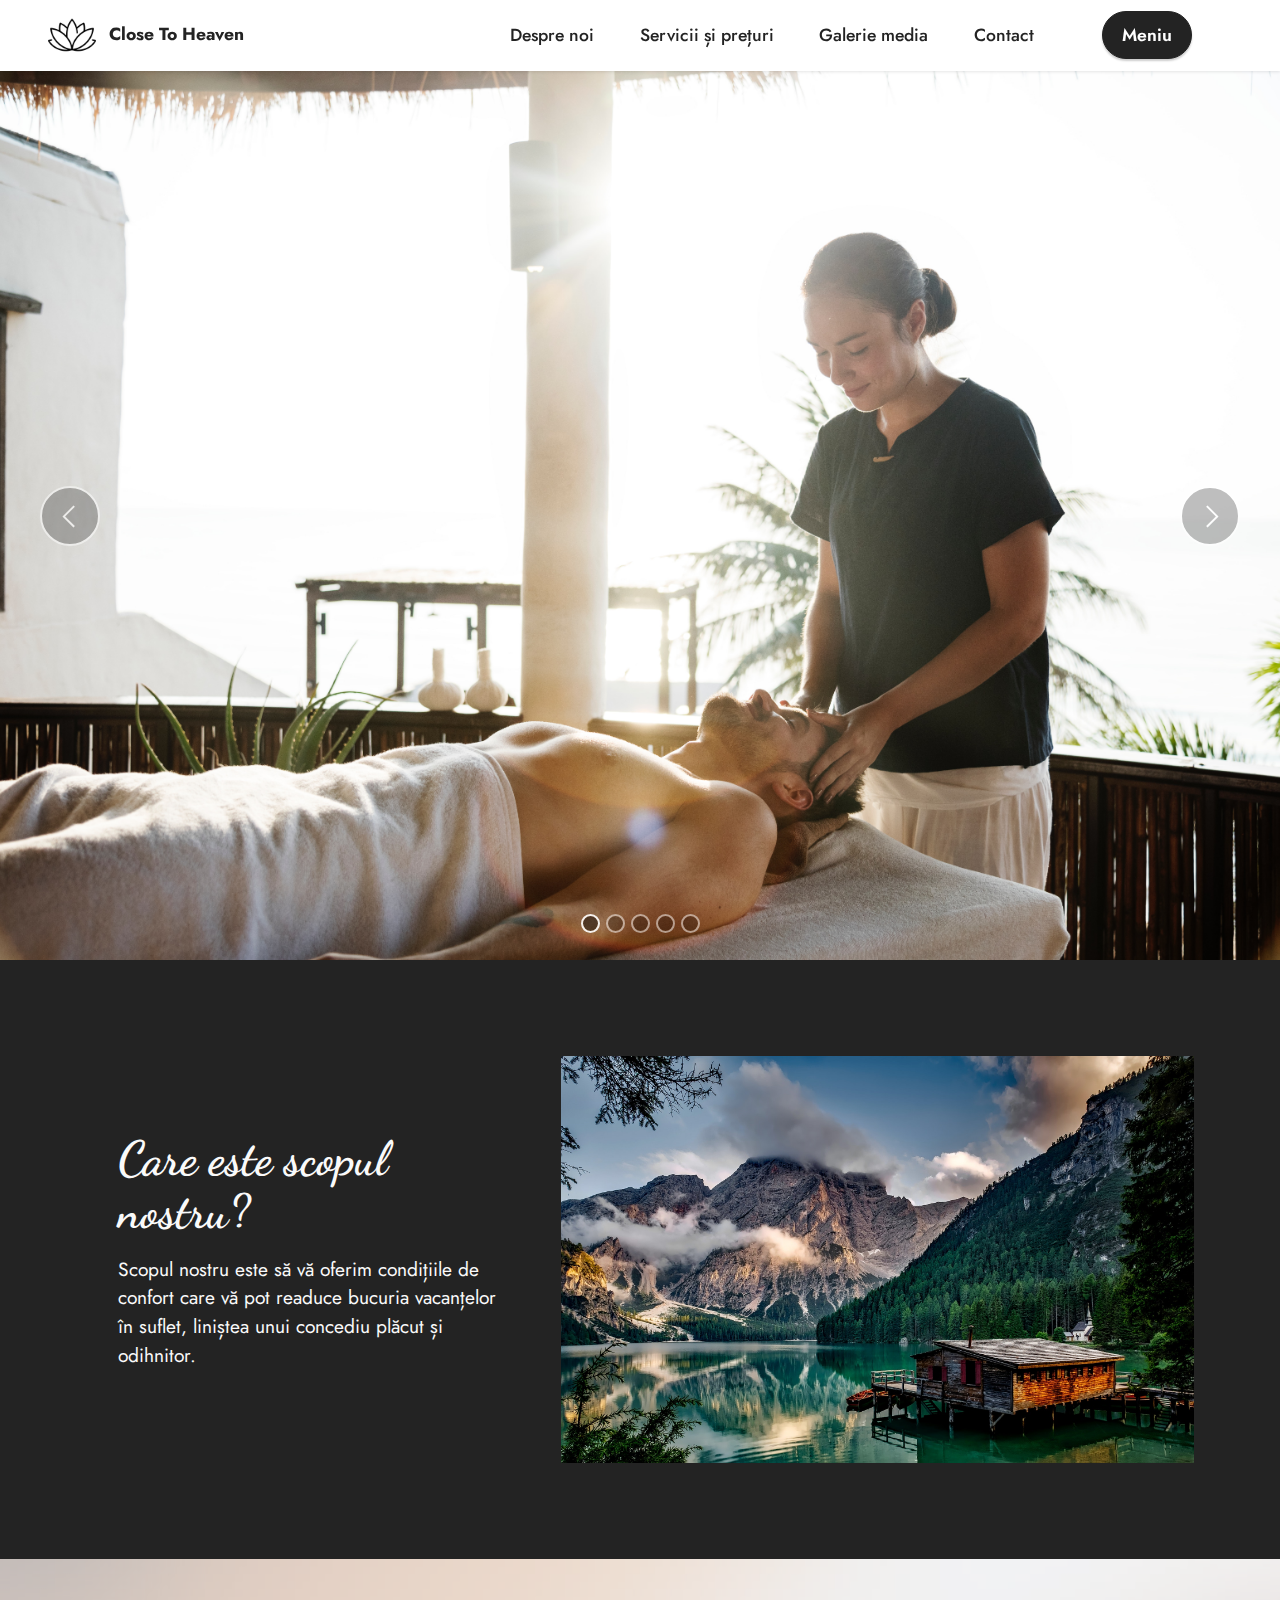
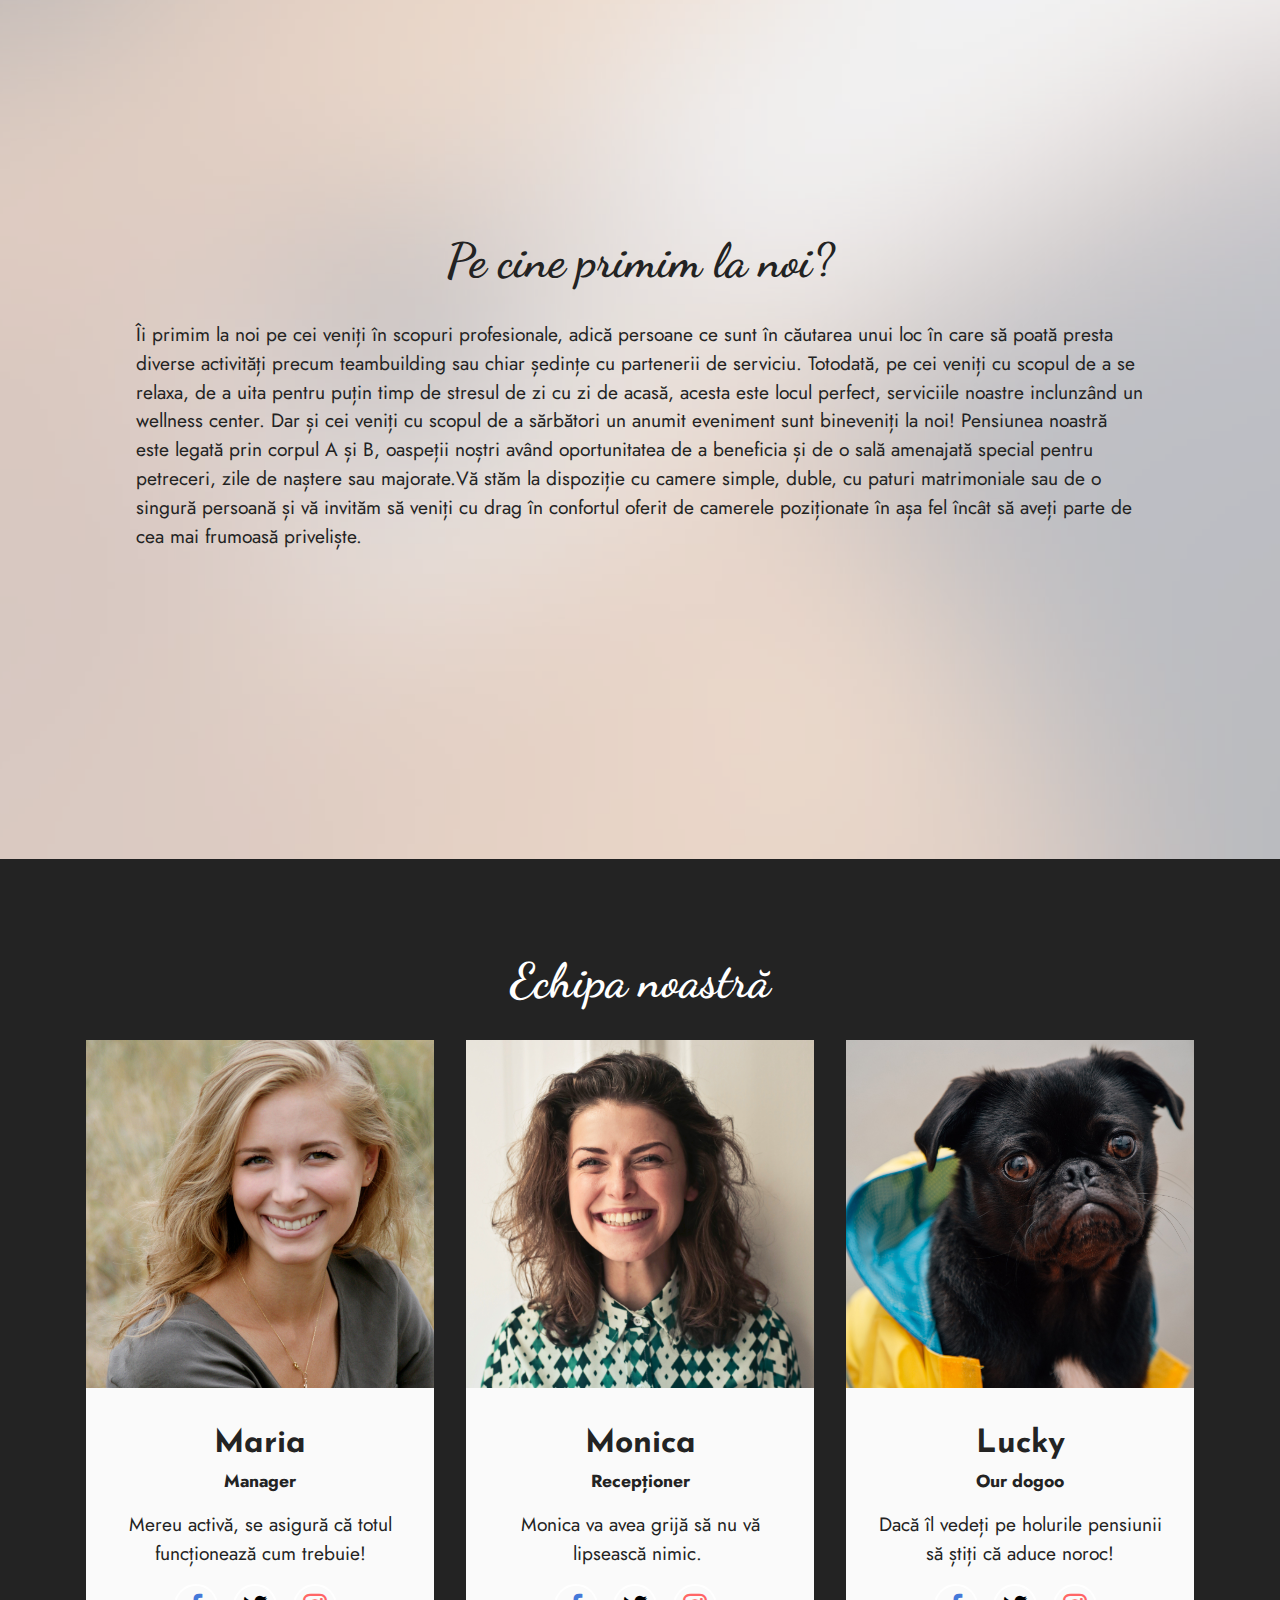
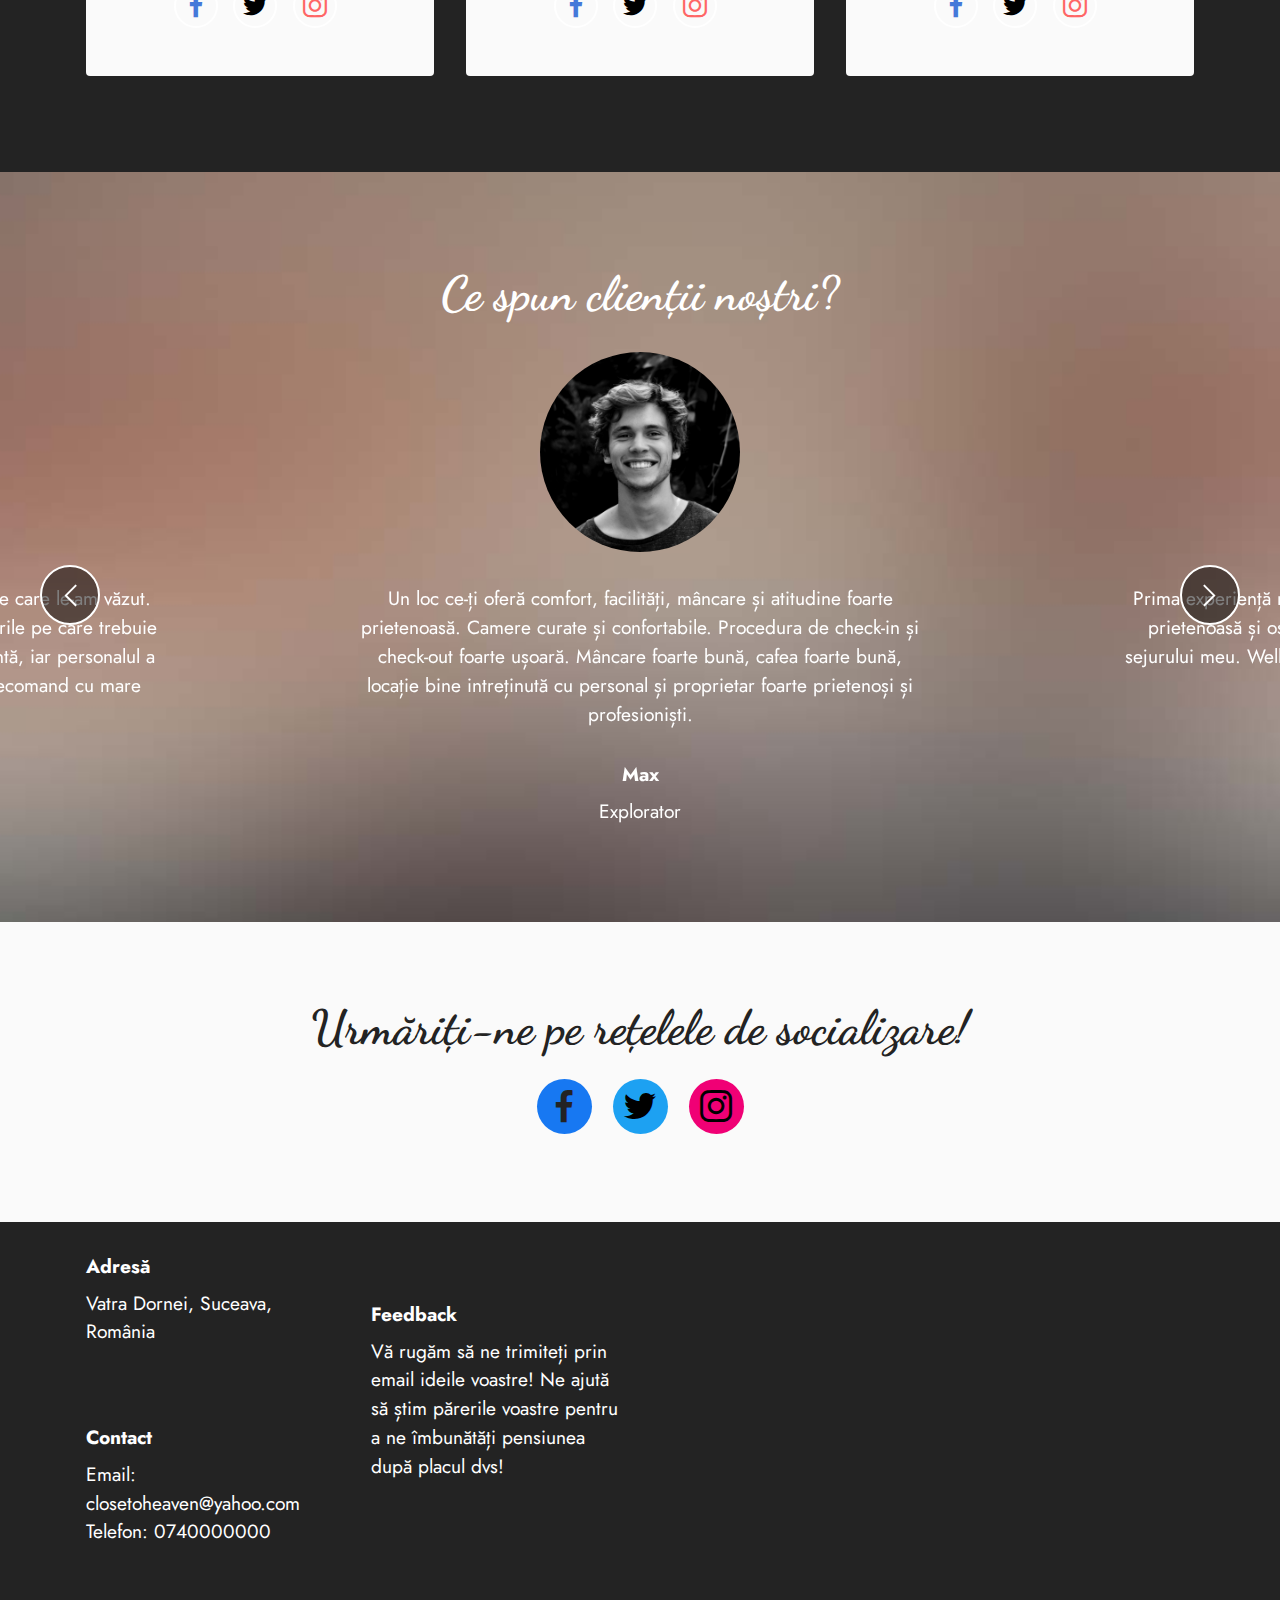
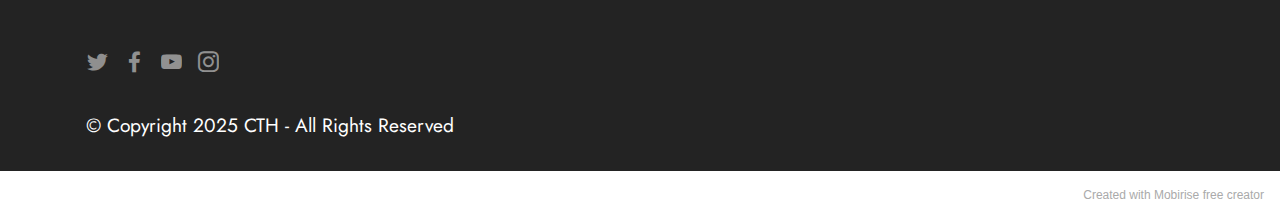
<file: index.html>
<!DOCTYPE html>
<html  >
<head>
  <!-- Site made with Mobirise Website Builder v5.5.8, https://mobirise.com -->
  <meta charset="UTF-8">
  <meta http-equiv="X-UA-Compatible" content="IE=edge">
  <meta name="generator" content="Mobirise v5.5.8, mobirise.com">
  <meta name="viewport" content="width=device-width, initial-scale=1, minimum-scale=1">
  <link rel="shortcut icon" href="assets/images/lotus.png" type="image/x-icon">
  <meta name="description" content="">
  
  
  <title>Despre noi</title>
  <link rel="stylesheet" href="assets/web/assets/mobirise-icons2/mobirise2.css">
  <link rel="stylesheet" href="assets/bootstrap/css/bootstrap.min.css">
  <link rel="stylesheet" href="assets/bootstrap/css/bootstrap-grid.min.css">
  <link rel="stylesheet" href="assets/bootstrap/css/bootstrap-reboot.min.css">
  <link rel="stylesheet" href="assets/dropdown/css/style.css">
  <link rel="stylesheet" href="assets/socicon/css/styles.css">
  <link rel="stylesheet" href="assets/theme/css/style.css">
  <link rel="preload" href="https://fonts.googleapis.com/css?family=Roboto+Slab:100,200,300,400,500,600,700,800,900&display=swap" as="style" onload="this.onload=null;this.rel='stylesheet'">
  <noscript><link rel="stylesheet" href="https://fonts.googleapis.com/css?family=Roboto+Slab:100,200,300,400,500,600,700,800,900&display=swap"></noscript>
  <link rel="preload" href="https://fonts.googleapis.com/css?family=Dancing+Script:400,500,600,700&display=swap" as="style" onload="this.onload=null;this.rel='stylesheet'">
  <noscript><link rel="stylesheet" href="https://fonts.googleapis.com/css?family=Dancing+Script:400,500,600,700&display=swap"></noscript>
  <link rel="preload" href="https://fonts.googleapis.com/css?family=Josefin+Sans:100,200,300,400,500,600,700,100i,200i,300i,400i,500i,600i,700i&display=swap" as="style" onload="this.onload=null;this.rel='stylesheet'">
  <noscript><link rel="stylesheet" href="https://fonts.googleapis.com/css?family=Josefin+Sans:100,200,300,400,500,600,700,100i,200i,300i,400i,500i,600i,700i&display=swap"></noscript>
  <link rel="preload" href="https://fonts.googleapis.com/css?family=Jost:100,200,300,400,500,600,700,800,900,100i,200i,300i,400i,500i,600i,700i,800i,900i&display=swap" as="style" onload="this.onload=null;this.rel='stylesheet'">
  <noscript><link rel="stylesheet" href="https://fonts.googleapis.com/css?family=Jost:100,200,300,400,500,600,700,800,900,100i,200i,300i,400i,500i,600i,700i,800i,900i&display=swap"></noscript>
  <link rel="preload" as="style" href="assets/mobirise/css/mbr-additional.css"><link rel="stylesheet" href="assets/mobirise/css/mbr-additional.css" type="text/css">
  
  
  
  
</head>
<body>
  
  <section data-bs-version="5.1" class="menu menu2 cid-sU9ipWHUfK" once="menu" id="menu2-2">
    
    <nav class="navbar navbar-dropdown navbar-fixed-top navbar-expand-lg">
        <div class="container-fluid">
            <div class="navbar-brand">
                <span class="navbar-logo">
                    <a href="https://mobiri.se">
                        <img src="assets/images/lotus.png" alt="Mobirise" style="height: 3rem;">
                    </a>
                </span>
                <span class="navbar-caption-wrap"><a class="navbar-caption text-black display-4" href="https://mobiri.se">Close To Heaven</a></span>
            </div>
            <button class="navbar-toggler" type="button" data-toggle="collapse" data-bs-toggle="collapse" data-target="#navbarSupportedContent" data-bs-target="#navbarSupportedContent" aria-controls="navbarNavAltMarkup" aria-expanded="false" aria-label="Toggle navigation">
                <div class="hamburger">
                    <span></span>
                    <span></span>
                    <span></span>
                    <span></span>
                </div>
            </button>
            <div class="collapse navbar-collapse" id="navbarSupportedContent">
                <ul class="navbar-nav nav-dropdown" data-app-modern-menu="true"><li class="nav-item"><a class="nav-link link text-black text-primary show display-4" href="index.html" aria-expanded="true">Despre noi</a></li>
                    <li class="nav-item"><a class="nav-link link text-black text-primary display-4" href="page1.html">
                            Servicii și prețuri</a></li>
                    <li class="nav-item"><a class="nav-link link text-black display-4" href="https://mobiri.se">Galerie media</a>
                    </li><li class="nav-item"><a class="nav-link link text-black display-4" href="https://mobiri.se">Contact&nbsp;</a></li></ul>
                
                <div class="navbar-buttons mbr-section-btn"><a class="btn btn-black display-4" href="https://mobiri.se">Meniu</a></div>
            </div>
        </div>
    </nav>
</section>

<section data-bs-version="5.1" class="slider1 cid-sU9jZKq3Vg mbr-fullscreen" id="slider1-3">
    
    <div class="carousel slide" id="sUjCWjYiQ0" data-ride="carousel" data-bs-ride="carousel" data-interval="5000" data-bs-interval="5000">
        <ol class="carousel-indicators">
            <li data-slide-to="0" data-bs-slide-to="0" class="active" data-target="#sUjCWjYiQ0" data-bs-target="#sUjCWjYiQ0"></li>
            <li data-slide-to="1" data-bs-slide-to="1" data-target="#sUjCWjYiQ0" data-bs-target="#sUjCWjYiQ0"></li><li data-slide-to="2" data-bs-slide-to="2" data-target="#sUjCWjYiQ0" data-bs-target="#sUjCWjYiQ0"></li><li data-slide-to="3" data-bs-slide-to="3" data-target="#sUjCWjYiQ0" data-bs-target="#sUjCWjYiQ0"></li><li data-slide-to="4" data-bs-slide-to="4" data-target="#sUjCWjYiQ0" data-bs-target="#sUjCWjYiQ0"></li>
            
        </ol>
        <div class="carousel-inner">
            
            <div class="carousel-item slider-image item active">
                <div class="item-wrapper">
                    <img class="d-block w-100" src="assets/images/adult-aroma-aromatherapy.jpg" data-slide-to="0" data-bs-slide-to="0">
                    
                    
                </div>
            </div><div class="carousel-item slider-image item">
                <div class="item-wrapper">
                    <img class="d-block w-100" src="assets/images/sauna.jpg" data-slide-to="1" data-bs-slide-to="1">
                    
                    
                </div>
            </div><div class="carousel-item slider-image item">
                <div class="item-wrapper">
                    <img class="d-block w-100" src="assets/images/massage.jpg" data-slide-to="2" data-bs-slide-to="2">
                    
                    
                </div>
            </div><div class="carousel-item slider-image item">
                <div class="item-wrapper">
                    <img class="d-block w-100" src="assets/images/breakfast2.jpg" data-slide-to="3" data-bs-slide-to="3">
                    
                    
                </div>
            </div><div class="carousel-item slider-image item">
                <div class="item-wrapper">
                    <img class="d-block w-100" src="assets/images/bar.jpg" data-slide-to="4" data-bs-slide-to="4">
                    
                    
                </div>
            </div>
            
        </div>
        <a class="carousel-control carousel-control-prev" role="button" data-slide="prev" data-bs-slide="prev" href="#sUjCWjYiQ0">
            <span class="mobi-mbri mobi-mbri-arrow-prev" aria-hidden="true"></span>
            <span class="sr-only visually-hidden">Previous</span>
        </a>
        <a class="carousel-control carousel-control-next" role="button" data-slide="next" data-bs-slide="next" href="#sUjCWjYiQ0">
            <span class="mobi-mbri mobi-mbri-arrow-next" aria-hidden="true"></span>
            <span class="sr-only visually-hidden">Next</span>
        </a>
    </div>
</section>

<section data-bs-version="5.1" class="image2 cid-sU9nwUqSgV" id="image2-7">
    

    

    <div class="container">
        <div class="row align-items-center">
            <div class="col-12 col-lg-7">
                <div class="image-wrapper">
                    <img src="assets/images/cottage.jpg" alt="cabană">
                    
                </div>
            </div>
            <div class="col-12 col-lg">
                <div class="text-wrapper">
                    <h3 class="mbr-section-title mbr-fonts-style mb-3 display-2"><strong>Care este scopul nostru?</strong></h3>
                    <p class="mbr-text mbr-fonts-style display-7">Scopul nostru este să vă oferim condițiile de confort care vă pot readuce bucuria vacanțelor în suflet, liniștea unui concediu plăcut și odihnitor.</p>
                </div>
            </div>
        </div>
    </div>
</section>

<section data-bs-version="5.1" class="content4 cid-sUan4fIMvS mbr-fullscreen" id="content4-z">
    
    <div class="mbr-overlay" style="opacity: 0.7; background-color: rgb(255, 255, 255);">
    </div>
    <div class="container-fluid">
        <div class="row justify-content-center">
            <div class="title col-md-12 col-lg-10">
                <h3 class="mbr-section-title mbr-fonts-style align-center mb-4 display-2"><strong>Pe cine primim la noi?</strong></h3>
                <h4 class="mbr-section-subtitle align-center mbr-fonts-style mb-4 display-7">Îi primim la noi pe cei veniți în scopuri profesionale, adică persoane ce sunt în căutarea unui loc în care să poată presta diverse activități precum teambuilding sau chiar ședințe cu partenerii de serviciu. Totodată, pe cei veniți cu scopul de a se relaxa, de a uita pentru puțin timp de stresul de zi cu zi de acasă, acesta este locul perfect, serviciile noastre inclunzând un wellness center. Dar și cei veniți cu scopul de a sărbători un anumit eveniment sunt bineveniți la noi! Pensiunea noastră este legată prin corpul A și B, oaspeții noștri având oportunitatea de a beneficia și de o sală amenajată special pentru petreceri, zile de naștere sau majorate.Vă stăm la dispoziție cu camere simple, duble, cu paturi matrimoniale sau de o singură persoană și vă invităm să veniți cu drag în confortul oferit de camerele poziționate în așa fel încât să aveți parte de cea mai frumoasă priveliște.</h4>
                
            </div>
        </div>
    </div>
</section>

<section data-bs-version="5.1" class="team1 cid-sU9kh1TXMF" id="team1-5">
    

    
    <div class="container">
        <div class="row justify-content-center">
            <div class="col-12">
                <h3 class="mbr-section-title mbr-fonts-style align-center mb-4 display-2">
                    <strong>Echipa noastră</strong></h3>
                
            </div>
            <div class="col-sm-6 col-lg-4">
                <div class="card-wrap">
                    <div class="image-wrap">
                        <img src="assets/images/receptionera-2.jpg" alt="manager">
                    </div>
                    <div class="content-wrap">
                        <h5 class="mbr-section-title card-title mbr-fonts-style align-center m-0 display-5">
                            <strong>Maria</strong>
                        </h5>
                        <h6 class="mbr-role mbr-fonts-style align-center mb-3 display-4"><strong>Manager</strong></h6>
                        <p class="card-text mbr-fonts-style align-center display-7">Mereu activă, se asigură că totul funcționează cum trebuie!</p>
                        <div class="social-row display-7">
                            <div class="soc-item">
                                <a href="https://www.facebook.com/" target="_blank">
                                    <span class="mbr-iconfont socicon-facebook socicon" style="color: rgb(68, 121, 217); fill: rgb(68, 121, 217);"></span>
                                </a>
                            </div>
                            <div class="soc-item">
                                <a href="https://twitter.com/home?lang=ro" target="_blank">
                                    <span class="mbr-iconfont socicon-twitter socicon" style="color: rgb(0, 0, 0); fill: rgb(0, 0, 0);"></span>
                                </a>
                            </div>
                            <div class="soc-item">
                                <a href="https://www.instagram.com/" target="_blank">
                                    <span class="mbr-iconfont socicon-instagram socicon" style="color: rgb(255, 102, 102); fill: rgb(255, 102, 102);"></span>
                                </a>
                            </div>
                            
                            
                        </div>
                        
                    </div>
                </div>
            </div>

            <div class="col-sm-6 col-lg-4">
                <div class="card-wrap">
                    <div class="image-wrap">
                        <img src="assets/images/woman21.jpg" alt="recepționera">
                    </div>
                    <div class="content-wrap">
                        <h5 class="mbr-section-title card-title mbr-fonts-style align-center m-0 display-5"><strong>Monica</strong></h5>
                        <h6 class="mbr-role mbr-fonts-style align-center mb-3 display-4"><strong>Recepționer</strong></h6>
                        <p class="card-text mbr-fonts-style align-center display-7">Monica va avea grijă să nu vă lipsească nimic.&nbsp;</p>
                        <div class="social-row display-7">
                            <div class="soc-item">
                                <a href="https://www.facebook.com/" target="_blank">
                                    <span class="mbr-iconfont socicon-facebook socicon" style="color: rgb(68, 121, 217); fill: rgb(68, 121, 217);"></span>
                                </a>
                            </div>
                            <div class="soc-item">
                                <a href="https://twitter.com/home?lang=ro" target="_blank">
                                    <span class="mbr-iconfont socicon-twitter socicon" style="color: rgb(0, 0, 0); fill: rgb(0, 0, 0);"></span>
                                </a>
                            </div>
                            <div class="soc-item">
                                <a href="https://www.instagram.com/" target="_blank">
                                    <span class="mbr-iconfont socicon-instagram socicon" style="color: rgb(255, 102, 102); fill: rgb(255, 102, 102);"></span>
                                </a>
                            </div>
                            
                            
                        </div>
                        
                    </div>
                </div>
            </div>

            <div class="col-sm-6 col-lg-4">
                <div class="card-wrap">
                    <div class="image-wrap">
                        <img src="assets/images/dogoo-8.jpg" alt="">
                    </div>
                    <div class="content-wrap">
                        <h5 class="mbr-section-title card-title mbr-fonts-style align-center m-0 display-5"><strong>Lucky</strong></h5>
                        <h6 class="mbr-role mbr-fonts-style align-center mb-3 display-4"><strong>Our dogoo</strong></h6>
                        <p class="card-text mbr-fonts-style align-center display-7">Dacă îl vedeți pe holurile pensiunii să știți că aduce noroc!</p>
                        <div class="social-row display-7">
                            <div class="soc-item">
                                <a href="https://www.facebook.com/" target="_blank">
                                    <span class="mbr-iconfont socicon-facebook socicon" style="color: rgb(68, 121, 217); fill: rgb(68, 121, 217);"></span>
                                </a>
                            </div>
                            <div class="soc-item">
                                <a href="https://twitter.com/home?lang=ro" target="_blank">
                                    <span class="mbr-iconfont socicon-twitter socicon" style="color: rgb(0, 0, 0); fill: rgb(0, 0, 0);"></span>
                                </a>
                            </div>
                            <div class="soc-item">
                                <a href="https://www.instagram.com/" target="_blank">
                                    <span class="mbr-iconfont socicon-instagram socicon" style="color: rgb(255, 102, 102); fill: rgb(255, 102, 102);"></span>
                                </a>
                            </div>
                            
                            
                        </div>
                        
                    </div>
                </div>
            </div>

            
        </div>
    </div>
</section>

<section data-bs-version="5.1" class="people5 mbr-embla cid-sU9yqXu9Lp" id="people5-b">

    

    

    <div class="position-relative text-center">
        <h3 class="mb-4 mbr-fonts-style display-2">
            <strong>Ce spun clienții noștri?</strong></h3>

        <div class="embla" data-skip-snaps="true" data-align="center" data-loop="true" data-auto-play-interval="5" data-draggable="true">
            <div class="embla__viewport container-fluid">
                <div class="embla__container">
                    
                    <div class="embla__slide slider-image item active" style="margin-left: 6rem; margin-right: 6rem;">
                        <div class="user">
                            <div class="user_image">
                                <div class="item-wrapper position-relative">
                                    <img src="assets/images/man17-1.jpg" data-slide-to="0" data-bs-slide-to="0">
                                </div>
                            </div>
                            <div class="user_text mb-4">
                                <p class="mbr-fonts-style display-7">Un loc ce-ți oferă comfort, facilități, mâncare și atitudine foarte prietenoasă. Camere curate și confortabile. Procedura de check-in și check-out foarte ușoară. Mâncare foarte bună, cafea foarte bună, locație bine intreținută cu personal și proprietar foarte prietenoși și profesioniști.</p>
                            </div>
                            <div class="user_name mbr-fonts-style mb-2 display-7"><strong>Max</strong></div>
                            <div class="user_desk mbr-fonts-style display-7">
                                Explorator</div>
                        </div>
                    </div><div class="embla__slide slider-image item active" style="margin-left: 6rem; margin-right: 6rem;">
                        <div class="user">
                            <div class="user_image">
                                <div class="item-wrapper position-relative">
                                    <img src="assets/images/woman19.jpg" data-slide-to="1" data-bs-slide-to="1">
                                </div>
                            </div>
                            <div class="user_text mb-4">
                                <p class="mbr-fonts-style display-7">Prima experiență m-a lăsat profund impresionată! Toată lumea este prietenoasă și ospitalieră. M-am simțit foarte bine pe parcursul sejurului meu. Wellness center-ul mi-a adus relaxarea de care aveam nevoie.</p>
                            </div>
                            <div class="user_name mbr-fonts-style mb-2 display-7"><strong>Ioana</strong></div>
                            <div class="user_desk mbr-fonts-style display-7">
                                Studentă</div>
                        </div>
                    </div><div class="embla__slide slider-image item" style="margin-left: 6rem; margin-right: 6rem;">
                        <div class="user">
                            <div class="user_image">
                                <div class="item-wrapper position-relative">
                                    <img src="assets/images/woman29.jpg" data-slide-to="2" data-bs-slide-to="2">
                                </div>
                            </div>
                            <div class="user_text mb-4">
                                <p class="mbr-fonts-style display-7">Am venit pentru doar două zile și sunt sigură că dacă voi mai veni o dată aici, nu o să mai vreau să plec. Deja m-am împrietenit cu Lucky și abia aștept să-i fac și lui cunoștință cu Sara, labradorul meu.</p>
                            </div>
                            <div class="user_name mbr-fonts-style mb-2 display-7">
                                <strong>Alina</strong></div>
                            <div class="user_desk mbr-fonts-style display-7">
                                Designer</div>
                        </div>
                    </div>
                    <div class="embla__slide slider-image item" style="margin-left: 6rem; margin-right: 6rem;">
                        <div class="user">
                            <div class="user_image">
                                <div class="item-wrapper position-relative">
                                    <img src="assets/images/woman33.jpg" data-slide-to="3" data-bs-slide-to="3">
                                </div>
                            </div>
                            <div class="user_text mb-4">
                                <p class="mbr-fonts-style display-7">Cu siguranță una din cele mai frumoase locații pe care le-am văzut. Îmi place să călătoresc, iar acesta e unul din locurile pe care trebuie și voi neapărat să-l vizitați. Mâncarea este excelentă, iar personalul a avut grijă ca șederea mea să fie una plăcută. Recomand cu mare drag!</p>
                            </div>
                            <div class="user_name mbr-fonts-style mb-2 display-7"><strong>Anca</strong></div>
                            <div class="user_desk mbr-fonts-style display-7">Blogger</div>
                        </div>
                    </div>
                </div>
            </div>
            <button class="embla__button embla__button--prev">
                <span class="mobi-mbri mobi-mbri-arrow-prev mbr-iconfont" aria-hidden="true"></span>
                <span class="sr-only visually-hidden visually-hidden">Previous</span>
            </button>
            <button class="embla__button embla__button--next">
                <span class="mobi-mbri mobi-mbri-arrow-next mbr-iconfont" aria-hidden="true"></span>
                <span class="sr-only visually-hidden visually-hidden">Next</span>
            </button>
        </div>
    </div>
</section>

<section data-bs-version="5.1" class="share3 cid-sU9sNVQe1f" id="share3-8">
    
     
    
    

    <div class="container">
        <div class="media-container-row">
            <div class="col-12">
                <h3 class="mbr-section-title align-center mb-3 mbr-fonts-style display-2"><strong>Urmăriți-ne pe rețelele de socializare!</strong>
                </h3>
                <div class="social-list align-center">
                   
                    <a class="iconfont-wrapper bg-facebook m-2 " target="_blank" href="https://www.facebook.com/">
                            <span class="socicon-facebook socicon" style="color: rgb(35, 35, 35); fill: rgb(35, 35, 35);"></span>
                        </a>
                        <a class="iconfont-wrapper bg-twitter m-2" href="https://twitter.com/home?lang=ro" target="_blank">
                            <span class="socicon-twitter socicon" style="color: rgb(0, 0, 0); fill: rgb(0, 0, 0);"></span>
                        </a>
                        <a class="iconfont-wrapper bg-instagram m-2" href="https://www.instagram.com/" target="_blank">
                            <span class="socicon-instagram socicon" style="color: rgb(0, 0, 0); fill: rgb(0, 0, 0);"></span>
                        </a>
                        
                        
                        
                        
                        
                        
                        
                        
                </div>
            </div>
        </div>
    </div>
</section>

<section data-bs-version="5.1" class="footer6 cid-sUahqqloy4" once="footers" id="footer6-x">

    

    

    <div class="container">
        <div class="row content mbr-white">
            <div class="col-12 col-md-3 mbr-fonts-style display-7">
                <h5 class="mbr-section-subtitle mbr-fonts-style mb-2 display-7">
                    <strong>Adresă</strong></h5>
                <p class="mbr-text mbr-fonts-style display-7">Vatra Dornei, Suceava, România</p> <br>
                <h5 class="mbr-section-subtitle mbr-fonts-style mb-2 mt-4 display-7">
                    <strong>Contact</strong></h5>
                <p class="mbr-text mbr-fonts-style mb-4 display-7">
                    Email: closetoheaven@yahoo.com<br>Telefon: 0740000000<br><br></p>
            </div>
            <div class="col-12 col-md-3 mbr-fonts-style display-7">
                <h5 class="mbr-section-subtitle mbr-fonts-style mb-2 display-7"></h5>
                <ul class="list mbr-fonts-style mb-4 display-4"></ul>
                <h5 class="mbr-section-subtitle mbr-fonts-style mb-2 mt-5 display-7">
                    <strong>Feedback</strong>
                </h5>
                <p class="mbr-text mbr-fonts-style mb-4 display-7">
                    Vă rugăm să ne trimiteți prin email ideile voastre! Ne ajută să știm părerile voastre pentru a ne îmbunătăți pensiunea după placul dvs!</p>
            </div>
            <div class="col-12 col-md-6">
                <div class="google-map"><iframe frameborder="0" style="border:0" src="https://www.google.com/maps/embed?pb=!1m18!1m12!1m3!1d43251.5508939403!2d25.322219703166823!3d47.349064920850296!2m3!1f0!2f0!3f0!3m2!1i1024!2i768!4f13.1!3m3!1m2!1s0x473593b2313399d9%3A0xe49405b751778c57!2sVatra%20Dornei!5e0!3m2!1sro!2sro!4v1641862672357!5m2!1sro!2sro" allowfullscreen=""></iframe></div>
            </div>
            <div class="col-md-6">
                <div class="social-list align-left">
                    <div class="soc-item">
                        <a href="https://twitter.com/home?lang=ro" target="_blank">
                            <span class="mbr-iconfont mbr-iconfont-social socicon-twitter socicon" style="color: rgb(250, 250, 250); fill: rgb(250, 250, 250);"></span>
                        </a>
                    </div>
                    <div class="soc-item">
                        <a href="https://www.facebook.com/" target="_blank">
                            <span class="mbr-iconfont mbr-iconfont-social socicon-facebook socicon"></span>
                        </a>
                    </div>
                    <div class="soc-item">
                        <a href="https://www.youtube.com/" target="_blank">
                            <span class="mbr-iconfont mbr-iconfont-social socicon-youtube socicon"></span>
                        </a>
                    </div>
                    <div class="soc-item">
                        <a href="https://www.instagram.com/" target="_blank">
                            <span class="mbr-iconfont mbr-iconfont-social socicon-instagram socicon"></span>
                        </a>
                    </div>
                    
                    
                </div>
            </div>
        </div>
        <div class="footer-lower">
            <div class="media-container-row">
                <div class="col-sm-12">
                    <hr>
                </div>
            </div>
            <div class="col-sm-12 copyright pl-0">
                <p class="mbr-text mbr-fonts-style mbr-white display-7">
                    © Copyright 2025 CTH - All Rights Reserved
                </p>
            </div>
        </div>
    </div>
</section><section style="background-color: #fff; font-family: -apple-system, BlinkMacSystemFont, 'Segoe UI', 'Roboto', 'Helvetica Neue', Arial, sans-serif; color:#aaa; font-size:12px; padding: 0; align-items: center; display: flex;"><a href="https://mobirise.site/u" style="flex: 1 1; height: 3rem; padding-left: 1rem;"></a><p style="flex: 0 0 auto; margin:0; padding-right:1rem;"><a href="https://mobirise.site/i" style="color:#aaa;">Created with Mobirise</a> free creator</p></section><script src="assets/bootstrap/js/bootstrap.bundle.min.js"></script>  <script src="assets/smoothscroll/smooth-scroll.js"></script>  <script src="assets/ytplayer/index.js"></script>  <script src="assets/dropdown/js/navbar-dropdown.js"></script>  <script src="assets/embla/embla.min.js"></script>  <script src="assets/embla/script.js"></script>  <script src="assets/theme/js/script.js"></script>  
  
  
 <div id="scrollToTop" class="scrollToTop mbr-arrow-up"><a style="text-align: center;"><i class="mbr-arrow-up-icon mbr-arrow-up-icon-cm cm-icon cm-icon-smallarrow-up"></i></a></div>
  </body>
</html>
</file>
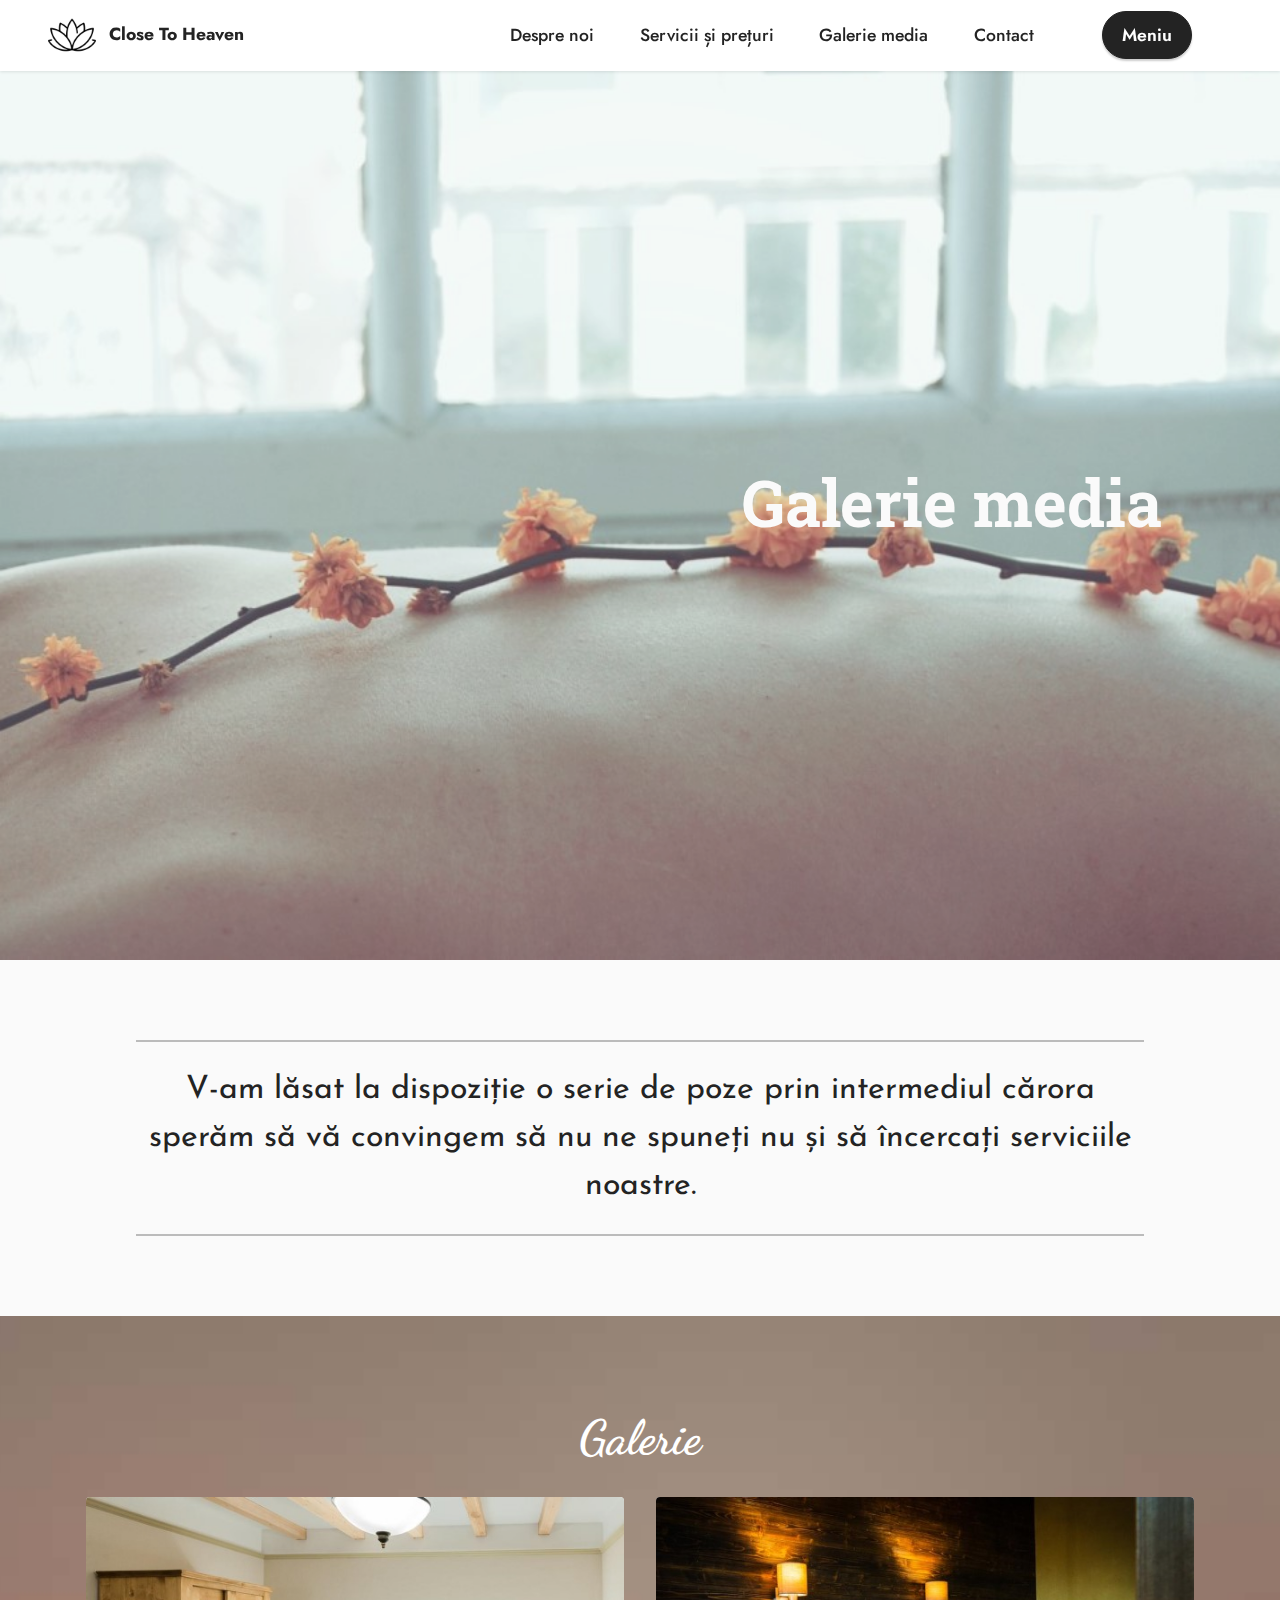
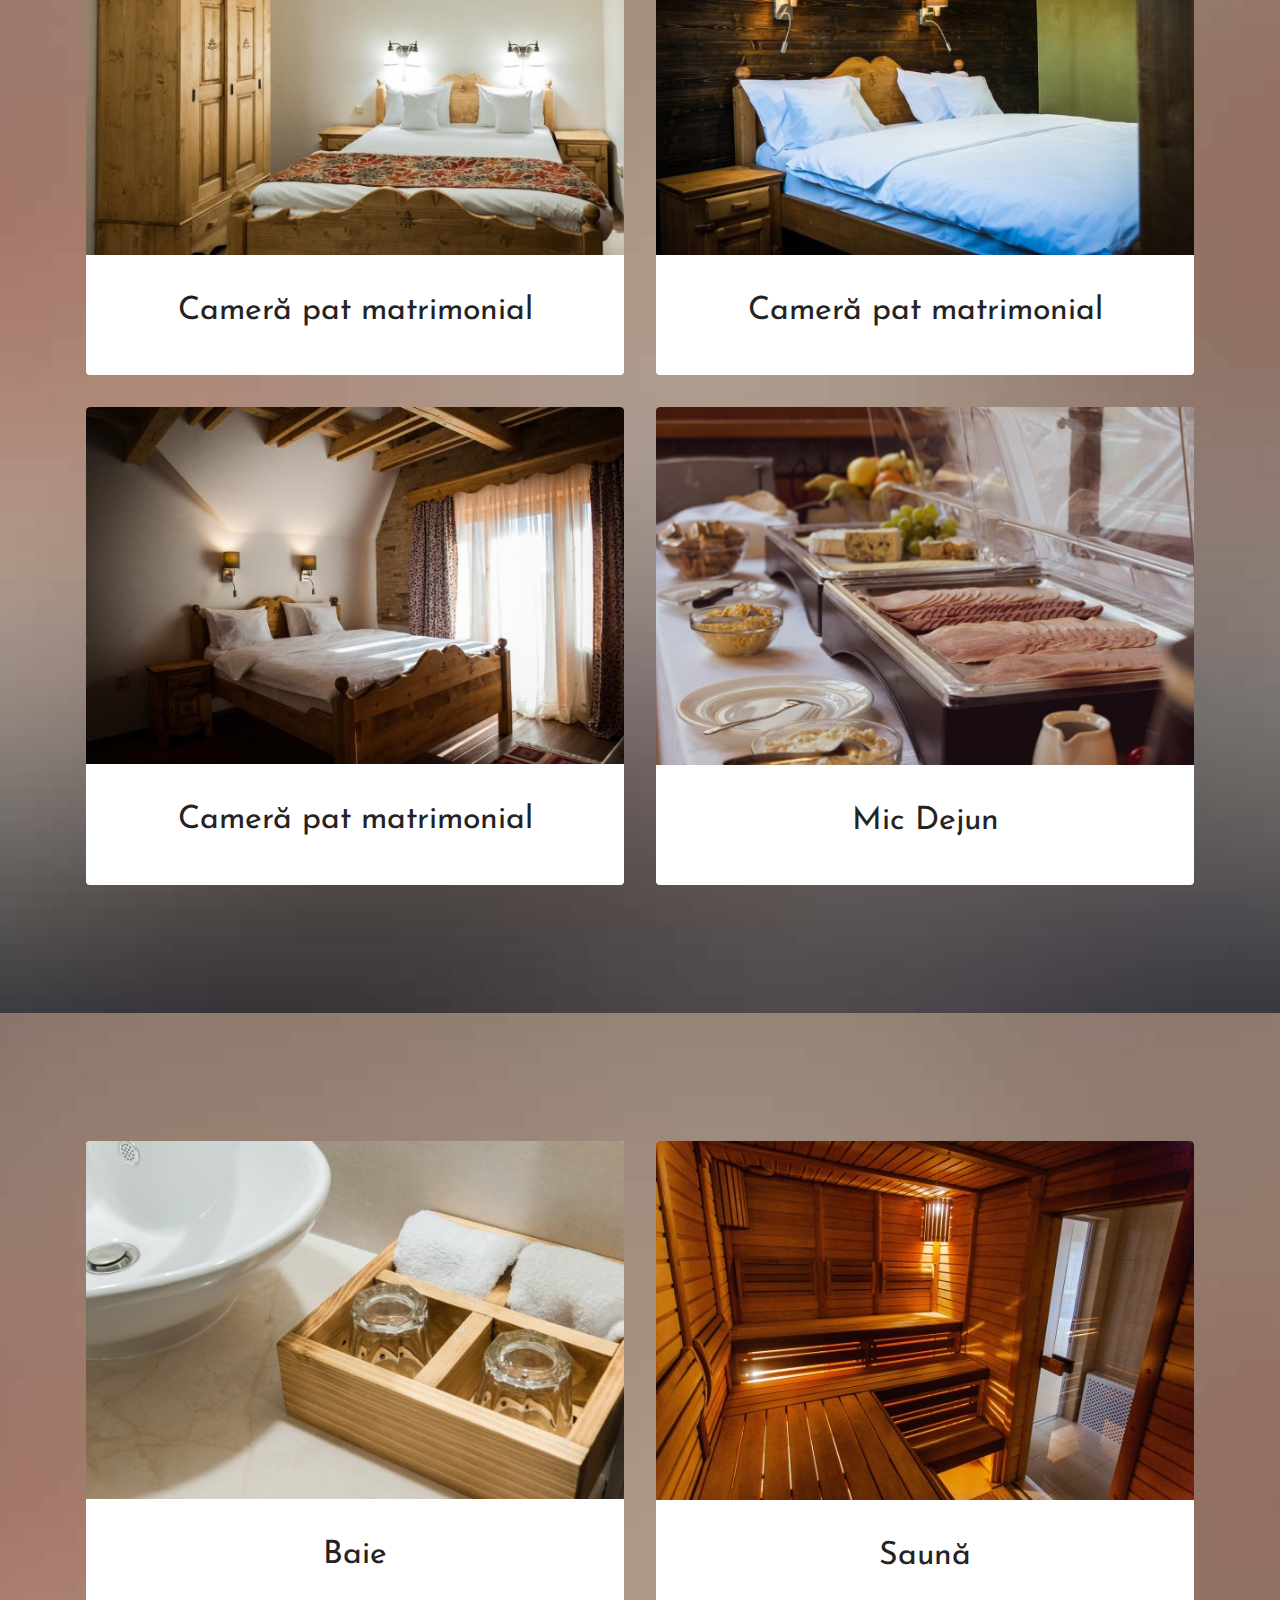
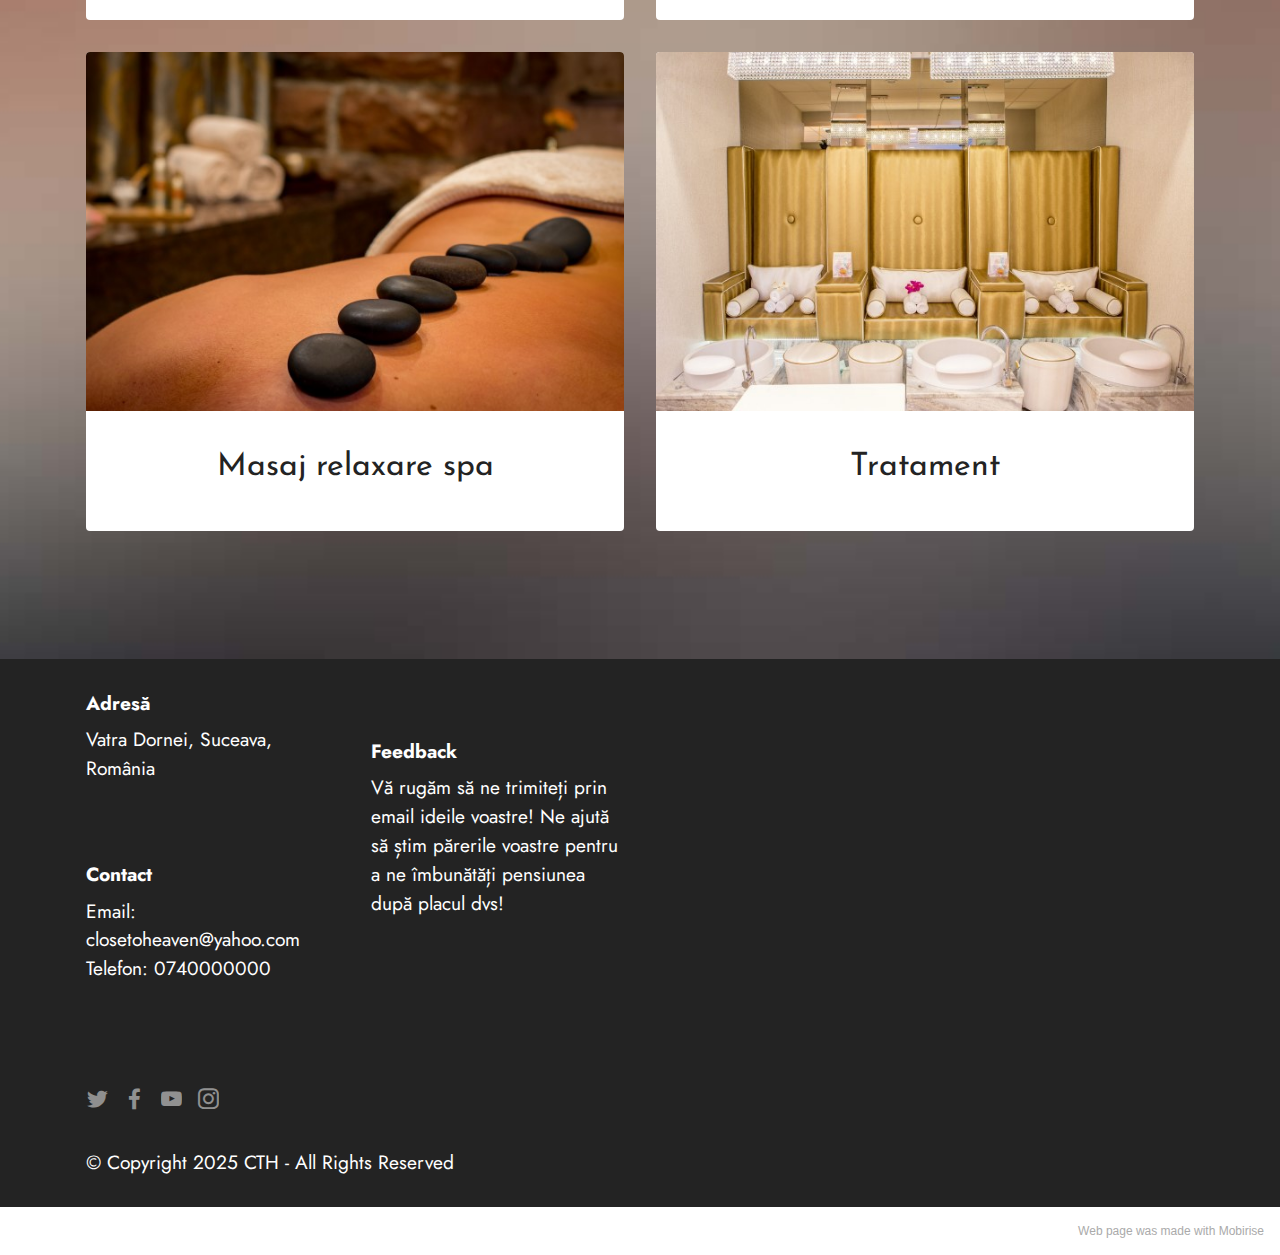
<file: page2.html>
<!DOCTYPE html>
<html  >
<head>
  <!-- Site made with Mobirise Website Builder v5.5.8, https://mobirise.com -->
  <meta charset="UTF-8">
  <meta http-equiv="X-UA-Compatible" content="IE=edge">
  <meta name="generator" content="Mobirise v5.5.8, mobirise.com">
  <meta name="viewport" content="width=device-width, initial-scale=1, minimum-scale=1">
  <link rel="shortcut icon" href="assets/images/lotus.png" type="image/x-icon">
  <meta name="description" content="">
  
  
  <title>Galerie media</title>
  <link rel="stylesheet" href="assets/bootstrap/css/bootstrap.min.css">
  <link rel="stylesheet" href="assets/bootstrap/css/bootstrap-grid.min.css">
  <link rel="stylesheet" href="assets/bootstrap/css/bootstrap-reboot.min.css">
  <link rel="stylesheet" href="assets/dropdown/css/style.css">
  <link rel="stylesheet" href="assets/socicon/css/styles.css">
  <link rel="stylesheet" href="assets/theme/css/style.css">
  <link rel="preload" href="https://fonts.googleapis.com/css?family=Roboto+Slab:100,200,300,400,500,600,700,800,900&display=swap" as="style" onload="this.onload=null;this.rel='stylesheet'">
  <noscript><link rel="stylesheet" href="https://fonts.googleapis.com/css?family=Roboto+Slab:100,200,300,400,500,600,700,800,900&display=swap"></noscript>
  <link rel="preload" href="https://fonts.googleapis.com/css?family=Dancing+Script:400,500,600,700&display=swap" as="style" onload="this.onload=null;this.rel='stylesheet'">
  <noscript><link rel="stylesheet" href="https://fonts.googleapis.com/css?family=Dancing+Script:400,500,600,700&display=swap"></noscript>
  <link rel="preload" href="https://fonts.googleapis.com/css?family=Josefin+Sans:100,200,300,400,500,600,700,100i,200i,300i,400i,500i,600i,700i&display=swap" as="style" onload="this.onload=null;this.rel='stylesheet'">
  <noscript><link rel="stylesheet" href="https://fonts.googleapis.com/css?family=Josefin+Sans:100,200,300,400,500,600,700,100i,200i,300i,400i,500i,600i,700i&display=swap"></noscript>
  <link rel="preload" href="https://fonts.googleapis.com/css?family=Jost:100,200,300,400,500,600,700,800,900,100i,200i,300i,400i,500i,600i,700i,800i,900i&display=swap" as="style" onload="this.onload=null;this.rel='stylesheet'">
  <noscript><link rel="stylesheet" href="https://fonts.googleapis.com/css?family=Jost:100,200,300,400,500,600,700,800,900,100i,200i,300i,400i,500i,600i,700i,800i,900i&display=swap"></noscript>
  <link rel="preload" as="style" href="assets/mobirise/css/mbr-additional.css"><link rel="stylesheet" href="assets/mobirise/css/mbr-additional.css" type="text/css">
  
  
  
  
</head>
<body>
  
  <section data-bs-version="5.1" class="menu menu2 cid-sU9ipWHUfK" once="menu" id="menu2-l">
    
    <nav class="navbar navbar-dropdown navbar-fixed-top navbar-expand-lg">
        <div class="container-fluid">
            <div class="navbar-brand">
                <span class="navbar-logo">
                    <a href="https://mobiri.se">
                        <img src="assets/images/lotus.png" alt="Mobirise" style="height: 3rem;">
                    </a>
                </span>
                <span class="navbar-caption-wrap"><a class="navbar-caption text-black display-4" href="https://mobiri.se">Close To Heaven</a></span>
            </div>
            <button class="navbar-toggler" type="button" data-toggle="collapse" data-bs-toggle="collapse" data-target="#navbarSupportedContent" data-bs-target="#navbarSupportedContent" aria-controls="navbarNavAltMarkup" aria-expanded="false" aria-label="Toggle navigation">
                <div class="hamburger">
                    <span></span>
                    <span></span>
                    <span></span>
                    <span></span>
                </div>
            </button>
            <div class="collapse navbar-collapse" id="navbarSupportedContent">
                <ul class="navbar-nav nav-dropdown" data-app-modern-menu="true"><li class="nav-item"><a class="nav-link link text-black text-primary show display-4" href="index.html" aria-expanded="true">Despre noi</a></li>
                    <li class="nav-item"><a class="nav-link link text-black text-primary display-4" href="page1.html">
                            Servicii și prețuri</a></li>
                    <li class="nav-item"><a class="nav-link link text-black display-4" href="https://mobiri.se">Galerie media</a>
                    </li><li class="nav-item"><a class="nav-link link text-black display-4" href="https://mobiri.se">Contact&nbsp;</a></li></ul>
                
                <div class="navbar-buttons mbr-section-btn"><a class="btn btn-black display-4" href="https://mobiri.se">Meniu</a></div>
            </div>
        </div>
    </nav>
</section>

<section data-bs-version="5.1" class="header3 cid-sUa8I3Jf3g mbr-fullscreen" id="header3-q">

    

    <div class="mbr-overlay" style="opacity: 0.2; background-color: rgb(255, 255, 255);"></div>

    <div class="align-center container-fluid">
        <div class="row justify-content-end">
            <div class="col-12 col-lg-6">
                <h1 class="mbr-section-title mbr-fonts-style mb-3 display-1"><strong>Galerie media</strong></h1>
                
                
                
            </div>
        </div>
    </div>
</section>

<section data-bs-version="5.1" class="content6 cid-sUa8NbjE9R" id="content6-r">
    
    <div class="container-fluid">
        <div class="row justify-content-center">
            <div class="col-md-12 col-lg-10">
                <hr class="line">
                <p class="mbr-text align-center mbr-fonts-style my-4 display-5">V-am lăsat la dispoziție o serie de poze prin intermediul cărora sperăm să vă convingem să nu ne spuneți nu și să încercați serviciile noastre.</p>
                <hr class="line">
            </div>
        </div>
    </div>
</section>

<section data-bs-version="5.1" class="gallery2 cid-sUa8Fk9pSh" id="gallery2-p">
    
    
    <div class="container">
        <div class="mbr-section-head">
            <h4 class="mbr-section-title mbr-fonts-style align-center mb-0 display-2"><strong>Galerie</strong></h4>
            
        </div>
        <div class="row mt-4">
            <div class="item features-image сol-12 col-md-6 col-lg-6">
                <div class="item-wrapper">
                    <div class="item-img">
                        <img src="assets/images/bedroom2-1.jpg" alt="">
                    </div>
                    <div class="item-content">
                        <h5 class="item-title mbr-fonts-style display-5">Cameră pat matrimonial</h5>
                        
                        
                    </div>
                    
                </div>
            </div>
            <div class="item features-image сol-12 col-md-6 col-lg-6">
                <div class="item-wrapper">
                    <div class="item-img">
                        <img src="assets/images/bedroom9.jpg" alt="">
                    </div>
                    <div class="item-content">
                        <h5 class="item-title mbr-fonts-style display-5">Cameră pat matrimonial</h5>
                        
                        
                    </div>
                    
                </div>
            </div>
            <div class="item features-image сol-12 col-md-6 col-lg-6">
                <div class="item-wrapper">
                    <div class="item-img">
                        <img src="assets/images/bedroom7.jpg" alt="">
                    </div>
                    <div class="item-content">
                        <h5 class="item-title mbr-fonts-style display-5">Cameră pat matrimonial</h5>
                        
                        
                    </div>
                    
                </div>
            </div>
            <div class="item features-image сol-12 col-md-6 col-lg-6">
                <div class="item-wrapper">
                    <div class="item-img">
                        <img src="assets/images/breakfast.jpg" alt="" title="">
                    </div>
                    <div class="item-content">
                        <h5 class="item-title mbr-fonts-style display-5">Mic Dejun</h5>
                        
                        
                    </div>
                    
                </div>
            </div>
        </div>
    </div>
</section>

<section data-bs-version="5.1" class="gallery2 cid-sUaa67OS5U" id="gallery2-s">
    
    
    <div class="container">
        
        <div class="row mt-4">
            <div class="item features-image сol-12 col-md-6 col-lg-6">
                <div class="item-wrapper">
                    <div class="item-img">
                        <img src="assets/images/bathroom5.jpg" alt="">
                    </div>
                    <div class="item-content">
                        <h5 class="item-title mbr-fonts-style display-5">Baie</h5>
                        
                        
                    </div>
                    
                </div>
            </div>
            <div class="item features-image сol-12 col-md-6 col-lg-6">
                <div class="item-wrapper">
                    <div class="item-img">
                        <img src="assets/images/sauna3.jpg" alt="">
                    </div>
                    <div class="item-content">
                        <h5 class="item-title mbr-fonts-style display-5">Saună</h5>
                        
                        
                    </div>
                    
                </div>
            </div>
            <div class="item features-image сol-12 col-md-6 col-lg-6">
                <div class="item-wrapper">
                    <div class="item-img">
                        <img src="assets/images/spa.jpg" alt="">
                    </div>
                    <div class="item-content">
                        <h5 class="item-title mbr-fonts-style display-5">Masaj relaxare spa</h5>
                        
                        
                    </div>
                    
                </div>
            </div>
            <div class="item features-image сol-12 col-md-6 col-lg-6">
                <div class="item-wrapper">
                    <div class="item-img">
                        <img src="assets/images/tratament.jpg" alt="" title="">
                    </div>
                    <div class="item-content">
                        <h5 class="item-title mbr-fonts-style display-5">Tratament</h5>
                        
                        
                    </div>
                    
                </div>
            </div>
        </div>
    </div>
</section>

<section data-bs-version="5.1" class="footer6 cid-sUahqqloy4" once="footers" id="footer6-x">

    

    

    <div class="container">
        <div class="row content mbr-white">
            <div class="col-12 col-md-3 mbr-fonts-style display-7">
                <h5 class="mbr-section-subtitle mbr-fonts-style mb-2 display-7">
                    <strong>Adresă</strong></h5>
                <p class="mbr-text mbr-fonts-style display-7">Vatra Dornei, Suceava, România</p> <br>
                <h5 class="mbr-section-subtitle mbr-fonts-style mb-2 mt-4 display-7">
                    <strong>Contact</strong></h5>
                <p class="mbr-text mbr-fonts-style mb-4 display-7">
                    Email: closetoheaven@yahoo.com<br>Telefon: 0740000000<br><br></p>
            </div>
            <div class="col-12 col-md-3 mbr-fonts-style display-7">
                <h5 class="mbr-section-subtitle mbr-fonts-style mb-2 display-7"></h5>
                <ul class="list mbr-fonts-style mb-4 display-4"></ul>
                <h5 class="mbr-section-subtitle mbr-fonts-style mb-2 mt-5 display-7">
                    <strong>Feedback</strong>
                </h5>
                <p class="mbr-text mbr-fonts-style mb-4 display-7">
                    Vă rugăm să ne trimiteți prin email ideile voastre! Ne ajută să știm părerile voastre pentru a ne îmbunătăți pensiunea după placul dvs!</p>
            </div>
            <div class="col-12 col-md-6">
                <div class="google-map"><iframe frameborder="0" style="border:0" src="https://www.google.com/maps/embed?pb=!1m18!1m12!1m3!1d43251.5508939403!2d25.322219703166823!3d47.349064920850296!2m3!1f0!2f0!3f0!3m2!1i1024!2i768!4f13.1!3m3!1m2!1s0x473593b2313399d9%3A0xe49405b751778c57!2sVatra%20Dornei!5e0!3m2!1sro!2sro!4v1641862672357!5m2!1sro!2sro" allowfullscreen=""></iframe></div>
            </div>
            <div class="col-md-6">
                <div class="social-list align-left">
                    <div class="soc-item">
                        <a href="https://twitter.com/home?lang=ro" target="_blank">
                            <span class="mbr-iconfont mbr-iconfont-social socicon-twitter socicon" style="color: rgb(250, 250, 250); fill: rgb(250, 250, 250);"></span>
                        </a>
                    </div>
                    <div class="soc-item">
                        <a href="https://www.facebook.com/" target="_blank">
                            <span class="mbr-iconfont mbr-iconfont-social socicon-facebook socicon"></span>
                        </a>
                    </div>
                    <div class="soc-item">
                        <a href="https://www.youtube.com/" target="_blank">
                            <span class="mbr-iconfont mbr-iconfont-social socicon-youtube socicon"></span>
                        </a>
                    </div>
                    <div class="soc-item">
                        <a href="https://www.instagram.com/" target="_blank">
                            <span class="mbr-iconfont mbr-iconfont-social socicon-instagram socicon"></span>
                        </a>
                    </div>
                    
                    
                </div>
            </div>
        </div>
        <div class="footer-lower">
            <div class="media-container-row">
                <div class="col-sm-12">
                    <hr>
                </div>
            </div>
            <div class="col-sm-12 copyright pl-0">
                <p class="mbr-text mbr-fonts-style mbr-white display-7">
                    © Copyright 2025 CTH - All Rights Reserved
                </p>
            </div>
        </div>
    </div>
</section><section style="background-color: #fff; font-family: -apple-system, BlinkMacSystemFont, 'Segoe UI', 'Roboto', 'Helvetica Neue', Arial, sans-serif; color:#aaa; font-size:12px; padding: 0; align-items: center; display: flex;"><a href="https://mobirise.site/b" style="flex: 1 1; height: 3rem; padding-left: 1rem;"></a><p style="flex: 0 0 auto; margin:0; padding-right:1rem;">Web page was <a href="https://mobirise.site/h" style="color:#aaa;">made with</a> Mobirise</p></section><script src="assets/bootstrap/js/bootstrap.bundle.min.js"></script>  <script src="assets/smoothscroll/smooth-scroll.js"></script>  <script src="assets/ytplayer/index.js"></script>  <script src="assets/dropdown/js/navbar-dropdown.js"></script>  <script src="assets/theme/js/script.js"></script>  
  
  
 <div id="scrollToTop" class="scrollToTop mbr-arrow-up"><a style="text-align: center;"><i class="mbr-arrow-up-icon mbr-arrow-up-icon-cm cm-icon cm-icon-smallarrow-up"></i></a></div>
  </body>
</html>
</file>
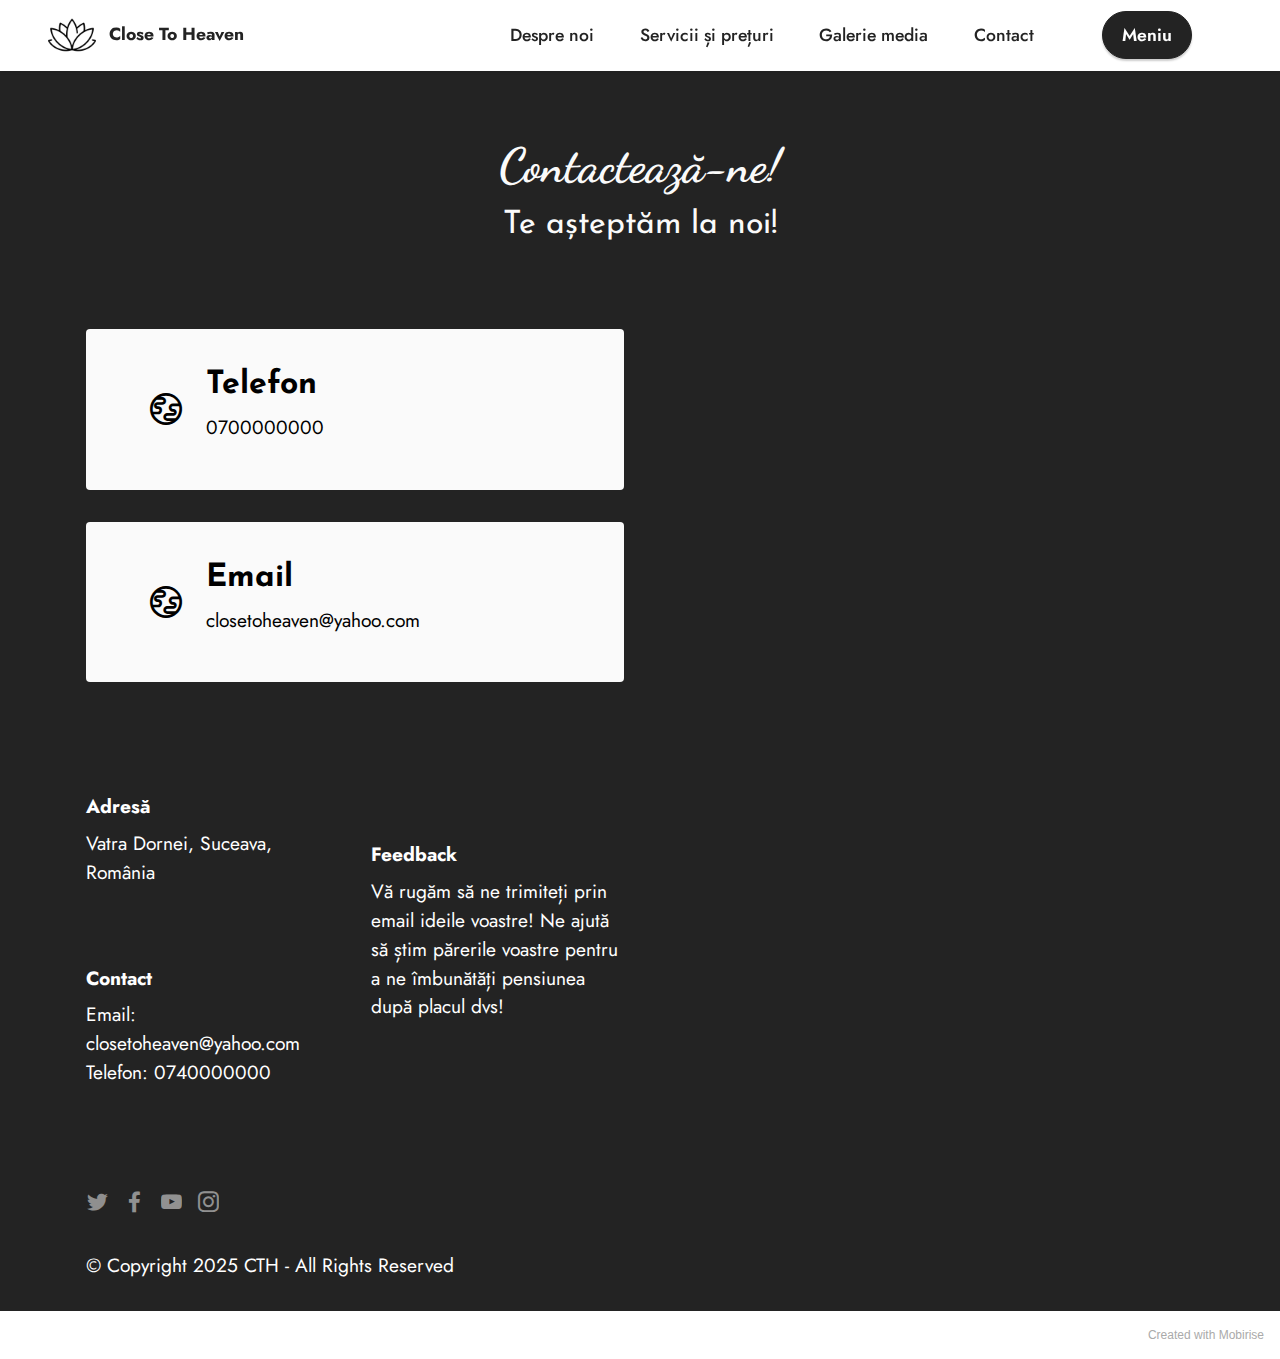
<file: page3.html>
<!DOCTYPE html>
<html  >
<head>
  <!-- Site made with Mobirise Website Builder v5.5.8, https://mobirise.com -->
  <meta charset="UTF-8">
  <meta http-equiv="X-UA-Compatible" content="IE=edge">
  <meta name="generator" content="Mobirise v5.5.8, mobirise.com">
  <meta name="viewport" content="width=device-width, initial-scale=1, minimum-scale=1">
  <link rel="shortcut icon" href="assets/images/lotus.png" type="image/x-icon">
  <meta name="description" content="">
  
  
  <title>Contact</title>
  <link rel="stylesheet" href="assets/web/assets/mobirise-icons2/mobirise2.css">
  <link rel="stylesheet" href="assets/bootstrap/css/bootstrap.min.css">
  <link rel="stylesheet" href="assets/bootstrap/css/bootstrap-grid.min.css">
  <link rel="stylesheet" href="assets/bootstrap/css/bootstrap-reboot.min.css">
  <link rel="stylesheet" href="assets/dropdown/css/style.css">
  <link rel="stylesheet" href="assets/socicon/css/styles.css">
  <link rel="stylesheet" href="assets/theme/css/style.css">
  <link rel="preload" href="https://fonts.googleapis.com/css?family=Roboto+Slab:100,200,300,400,500,600,700,800,900&display=swap" as="style" onload="this.onload=null;this.rel='stylesheet'">
  <noscript><link rel="stylesheet" href="https://fonts.googleapis.com/css?family=Roboto+Slab:100,200,300,400,500,600,700,800,900&display=swap"></noscript>
  <link rel="preload" href="https://fonts.googleapis.com/css?family=Dancing+Script:400,500,600,700&display=swap" as="style" onload="this.onload=null;this.rel='stylesheet'">
  <noscript><link rel="stylesheet" href="https://fonts.googleapis.com/css?family=Dancing+Script:400,500,600,700&display=swap"></noscript>
  <link rel="preload" href="https://fonts.googleapis.com/css?family=Josefin+Sans:100,200,300,400,500,600,700,100i,200i,300i,400i,500i,600i,700i&display=swap" as="style" onload="this.onload=null;this.rel='stylesheet'">
  <noscript><link rel="stylesheet" href="https://fonts.googleapis.com/css?family=Josefin+Sans:100,200,300,400,500,600,700,100i,200i,300i,400i,500i,600i,700i&display=swap"></noscript>
  <link rel="preload" href="https://fonts.googleapis.com/css?family=Jost:100,200,300,400,500,600,700,800,900,100i,200i,300i,400i,500i,600i,700i,800i,900i&display=swap" as="style" onload="this.onload=null;this.rel='stylesheet'">
  <noscript><link rel="stylesheet" href="https://fonts.googleapis.com/css?family=Jost:100,200,300,400,500,600,700,800,900,100i,200i,300i,400i,500i,600i,700i,800i,900i&display=swap"></noscript>
  <link rel="preload" as="style" href="assets/mobirise/css/mbr-additional.css"><link rel="stylesheet" href="assets/mobirise/css/mbr-additional.css" type="text/css">
  
  
  
  
</head>
<body>
  
  <section data-bs-version="5.1" class="menu menu2 cid-sU9ipWHUfK" once="menu" id="menu2-n">
    
    <nav class="navbar navbar-dropdown navbar-fixed-top navbar-expand-lg">
        <div class="container-fluid">
            <div class="navbar-brand">
                <span class="navbar-logo">
                    <a href="https://mobiri.se">
                        <img src="assets/images/lotus.png" alt="Mobirise" style="height: 3rem;">
                    </a>
                </span>
                <span class="navbar-caption-wrap"><a class="navbar-caption text-black display-4" href="https://mobiri.se">Close To Heaven</a></span>
            </div>
            <button class="navbar-toggler" type="button" data-toggle="collapse" data-bs-toggle="collapse" data-target="#navbarSupportedContent" data-bs-target="#navbarSupportedContent" aria-controls="navbarNavAltMarkup" aria-expanded="false" aria-label="Toggle navigation">
                <div class="hamburger">
                    <span></span>
                    <span></span>
                    <span></span>
                    <span></span>
                </div>
            </button>
            <div class="collapse navbar-collapse" id="navbarSupportedContent">
                <ul class="navbar-nav nav-dropdown" data-app-modern-menu="true"><li class="nav-item"><a class="nav-link link text-black text-primary show display-4" href="index.html" aria-expanded="true">Despre noi</a></li>
                    <li class="nav-item"><a class="nav-link link text-black text-primary display-4" href="page1.html">
                            Servicii și prețuri</a></li>
                    <li class="nav-item"><a class="nav-link link text-black display-4" href="https://mobiri.se">Galerie media</a>
                    </li><li class="nav-item"><a class="nav-link link text-black display-4" href="https://mobiri.se">Contact&nbsp;</a></li></ul>
                
                <div class="navbar-buttons mbr-section-btn"><a class="btn btn-black display-4" href="https://mobiri.se">Meniu</a></div>
            </div>
        </div>
    </nav>
</section>

<section data-bs-version="5.1" class="contacts3 map1 cid-sUabl2Rhrb" id="contacts3-u">

    
    
    <div class="container">
        <div class="mbr-section-head">
            <h3 class="mbr-section-title mbr-fonts-style align-center mb-0 display-2">
                <strong>Contactează-ne!</strong></h3>
            <h4 class="mbr-section-subtitle mbr-fonts-style align-center mb-0 mt-2 display-5"><div>Te așteptăm la noi!
</div><div><br></div><div>
</div><div>
</div></h4>
        </div>
        <div class="row justify-content-center mt-4">
            <div class="card col-12 col-md-6">
                <div class="card-wrapper">
                    <div class="image-wrapper">
                        <span class="mbr-iconfont mobi-mbri-globe mobi-mbri" style="color: rgb(0, 0, 0); fill: rgb(0, 0, 0);"></span>
                    </div>
                    <div class="text-wrapper">
                        <h6 class="card-title mbr-fonts-style mb-1 display-5">
                            <strong>Telefon</strong></h6>
                        <p class="mbr-text mbr-fonts-style display-7">0700000000</p>
                    </div>
                </div>
                <div class="card-wrapper">
                    <div class="image-wrapper">
                        <span class="mbr-iconfont mobi-mbri-globe mobi-mbri" style="color: rgb(0, 0, 0); fill: rgb(0, 0, 0);"></span>
                    </div>
                    <div class="text-wrapper">
                        <h6 class="card-title mbr-fonts-style mb-1 display-5">
                            <strong>Email</strong>
                        </h6>
                        <p class="mbr-text mbr-fonts-style display-7">closetoheaven@yahoo.com</p>
                    </div>
                </div>
            </div>
            <div class="map-wrapper col-12 col-md-6">
                <div class="google-map"><iframe frameborder="0" style="border:0" src="https://www.google.com/maps/embed?pb=!1m18!1m12!1m3!1d43251.5508939403!2d25.322219703166823!3d47.349064920850296!2m3!1f0!2f0!3f0!3m2!1i1024!2i768!4f13.1!3m3!1m2!1s0x473593b2313399d9%3A0xe49405b751778c57!2sVatra%20Dornei%2C%20Rom%C3%A2nia!5e0!3m2!1sro!2sus!4v1641860664433!5m2!1sro!2sus" allowfullscreen=""></iframe></div>
            </div>
        </div>
    </div>
</section>

<section data-bs-version="5.1" class="footer6 cid-sUahqqloy4" once="footers" id="footer6-x">

    

    

    <div class="container">
        <div class="row content mbr-white">
            <div class="col-12 col-md-3 mbr-fonts-style display-7">
                <h5 class="mbr-section-subtitle mbr-fonts-style mb-2 display-7">
                    <strong>Adresă</strong></h5>
                <p class="mbr-text mbr-fonts-style display-7">Vatra Dornei, Suceava, România</p> <br>
                <h5 class="mbr-section-subtitle mbr-fonts-style mb-2 mt-4 display-7">
                    <strong>Contact</strong></h5>
                <p class="mbr-text mbr-fonts-style mb-4 display-7">
                    Email: closetoheaven@yahoo.com<br>Telefon: 0740000000<br><br></p>
            </div>
            <div class="col-12 col-md-3 mbr-fonts-style display-7">
                <h5 class="mbr-section-subtitle mbr-fonts-style mb-2 display-7"></h5>
                <ul class="list mbr-fonts-style mb-4 display-4"></ul>
                <h5 class="mbr-section-subtitle mbr-fonts-style mb-2 mt-5 display-7">
                    <strong>Feedback</strong>
                </h5>
                <p class="mbr-text mbr-fonts-style mb-4 display-7">
                    Vă rugăm să ne trimiteți prin email ideile voastre! Ne ajută să știm părerile voastre pentru a ne îmbunătăți pensiunea după placul dvs!</p>
            </div>
            <div class="col-12 col-md-6">
                <div class="google-map"><iframe frameborder="0" style="border:0" src="https://www.google.com/maps/embed?pb=!1m18!1m12!1m3!1d43251.5508939403!2d25.322219703166823!3d47.349064920850296!2m3!1f0!2f0!3f0!3m2!1i1024!2i768!4f13.1!3m3!1m2!1s0x473593b2313399d9%3A0xe49405b751778c57!2sVatra%20Dornei!5e0!3m2!1sro!2sro!4v1641862672357!5m2!1sro!2sro" allowfullscreen=""></iframe></div>
            </div>
            <div class="col-md-6">
                <div class="social-list align-left">
                    <div class="soc-item">
                        <a href="https://twitter.com/home?lang=ro" target="_blank">
                            <span class="mbr-iconfont mbr-iconfont-social socicon-twitter socicon" style="color: rgb(250, 250, 250); fill: rgb(250, 250, 250);"></span>
                        </a>
                    </div>
                    <div class="soc-item">
                        <a href="https://www.facebook.com/" target="_blank">
                            <span class="mbr-iconfont mbr-iconfont-social socicon-facebook socicon"></span>
                        </a>
                    </div>
                    <div class="soc-item">
                        <a href="https://www.youtube.com/" target="_blank">
                            <span class="mbr-iconfont mbr-iconfont-social socicon-youtube socicon"></span>
                        </a>
                    </div>
                    <div class="soc-item">
                        <a href="https://www.instagram.com/" target="_blank">
                            <span class="mbr-iconfont mbr-iconfont-social socicon-instagram socicon"></span>
                        </a>
                    </div>
                    
                    
                </div>
            </div>
        </div>
        <div class="footer-lower">
            <div class="media-container-row">
                <div class="col-sm-12">
                    <hr>
                </div>
            </div>
            <div class="col-sm-12 copyright pl-0">
                <p class="mbr-text mbr-fonts-style mbr-white display-7">
                    © Copyright 2025 CTH - All Rights Reserved
                </p>
            </div>
        </div>
    </div>
</section><section style="background-color: #fff; font-family: -apple-system, BlinkMacSystemFont, 'Segoe UI', 'Roboto', 'Helvetica Neue', Arial, sans-serif; color:#aaa; font-size:12px; padding: 0; align-items: center; display: flex;"><a href="https://mobirise.site/b" style="flex: 1 1; height: 3rem; padding-left: 1rem;"></a><p style="flex: 0 0 auto; margin:0; padding-right:1rem;">Created with <a href="https://mobirise.site/a" style="color:#aaa;">Mobirise</a></p></section><script src="assets/bootstrap/js/bootstrap.bundle.min.js"></script>  <script src="assets/smoothscroll/smooth-scroll.js"></script>  <script src="assets/ytplayer/index.js"></script>  <script src="assets/dropdown/js/navbar-dropdown.js"></script>  <script src="assets/theme/js/script.js"></script>  
  
  
 <div id="scrollToTop" class="scrollToTop mbr-arrow-up"><a style="text-align: center;"><i class="mbr-arrow-up-icon mbr-arrow-up-icon-cm cm-icon cm-icon-smallarrow-up"></i></a></div>
  </body>
</html>
</file>
<file: assets/web/assets/mobirise-icons2/mobirise2.css>
@font-face {
  font-family: 'Moririse2';
  font-display: swap;
  src:  url('mobirise2.eot?f2bix4');
  src:  url('mobirise2.eot?f2bix4#iefix') format('embedded-opentype'),
    url('mobirise2.ttf?f2bix4') format('truetype'),
    url('mobirise2.woff?f2bix4') format('woff'),
    url('mobirise2.svg?f2bix4#mobirise2') format('svg');
  font-weight: normal;
  font-style: normal;
}

[class^="mobi-"], [class*=" mobi-"] {
  /* use !important to prevent issues with browser extensions that change fonts */
  font-family: 'Moririse2' !important;
  speak: none;
  font-style: normal;
  font-weight: normal;
  font-variant: normal;
  text-transform: none;
  line-height: 1;

  /* Better Font Rendering =========== */
  -webkit-font-smoothing: antialiased;
  -moz-osx-font-smoothing: grayscale;
}

.mobi-mbri-add-submenu:before {
  content: "\e900";
}
.mobi-mbri-alert:before {
  content: "\e901";
}
.mobi-mbri-align-center:before {
  content: "\e902";
}
.mobi-mbri-align-justify:before {
  content: "\e903";
}
.mobi-mbri-align-left:before {
  content: "\e904";
}
.mobi-mbri-align-right:before {
  content: "\e905";
}
.mobi-mbri-android:before {
  content: "\e906";
}
.mobi-mbri-apple:before {
  content: "\e907";
}
.mobi-mbri-arrow-down:before {
  content: "\e908";
}
.mobi-mbri-arrow-next:before {
  content: "\e909";
}
.mobi-mbri-arrow-prev:before {
  content: "\e90a";
}
.mobi-mbri-arrow-up:before {
  content: "\e90b";
}
.mobi-mbri-bold:before {
  content: "\e90c";
}
.mobi-mbri-bookmark:before {
  content: "\e90d";
}
.mobi-mbri-bootstrap:before {
  content: "\e90e";
}
.mobi-mbri-briefcase:before {
  content: "\e90f";
}
.mobi-mbri-browse:before {
  content: "\e910";
}
.mobi-mbri-bulleted-list:before {
  content: "\e911";
}
.mobi-mbri-calendar:before {
  content: "\e912";
}
.mobi-mbri-camera:before {
  content: "\e913";
}
.mobi-mbri-cart-add:before {
  content: "\e914";
}
.mobi-mbri-cart-full:before {
  content: "\e915";
}
.mobi-mbri-cash:before {
  content: "\e916";
}
.mobi-mbri-change-style:before {
  content: "\e917";
}
.mobi-mbri-chat:before {
  content: "\e918";
}
.mobi-mbri-clock:before {
  content: "\e919";
}
.mobi-mbri-close:before {
  content: "\e91a";
}
.mobi-mbri-cloud:before {
  content: "\e91b";
}
.mobi-mbri-code:before {
  content: "\e91c";
}
.mobi-mbri-contact-form:before {
  content: "\e91d";
}
.mobi-mbri-credit-card:before {
  content: "\e91e";
}
.mobi-mbri-cursor-click:before {
  content: "\e91f";
}
.mobi-mbri-cust-feedback:before {
  content: "\e920";
}
.mobi-mbri-database:before {
  content: "\e921";
}
.mobi-mbri-delivery:before {
  content: "\e922";
}
.mobi-mbri-desktop:before {
  content: "\e923";
}
.mobi-mbri-devices:before {
  content: "\e924";
}
.mobi-mbri-down:before {
  content: "\e925";
}
.mobi-mbri-download-2:before {
  content: "\e926";
}
.mobi-mbri-download:before {
  content: "\e927";
}
.mobi-mbri-drag-n-drop-2:before {
  content: "\e928";
}
.mobi-mbri-drag-n-drop:before {
  content: "\e929";
}
.mobi-mbri-edit-2:before {
  content: "\e92a";
}
.mobi-mbri-edit:before {
  content: "\e92b";
}
.mobi-mbri-error:before {
  content: "\e92c";
}
.mobi-mbri-extension:before {
  content: "\e92d";
}
.mobi-mbri-features:before {
  content: "\e92e";
}
.mobi-mbri-file:before {
  content: "\e92f";
}
.mobi-mbri-flag:before {
  content: "\e930";
}
.mobi-mbri-folder:before {
  content: "\e931";
}
.mobi-mbri-gift:before {
  content: "\e932";
}
.mobi-mbri-github:before {
  content: "\e933";
}
.mobi-mbri-globe-2:before {
  content: "\e934";
}
.mobi-mbri-globe:before {
  content: "\e935";
}
.mobi-mbri-growing-chart:before {
  content: "\e936";
}
.mobi-mbri-hearth:before {
  content: "\e937";
}
.mobi-mbri-help:before {
  content: "\e938";
}
.mobi-mbri-home:before {
  content: "\e939";
}
.mobi-mbri-hot-cup:before {
  content: "\e93a";
}
.mobi-mbri-idea:before {
  content: "\e93b";
}
.mobi-mbri-image-gallery:before {
  content: "\e93c";
}
.mobi-mbri-image-slider:before {
  content: "\e93d";
}
.mobi-mbri-info:before {
  content: "\e93e";
}
.mobi-mbri-italic:before {
  content: "\e93f";
}
.mobi-mbri-key:before {
  content: "\e940";
}
.mobi-mbri-laptop:before {
  content: "\e941";
}
.mobi-mbri-layers:before {
  content: "\e942";
}
.mobi-mbri-left-right:before {
  content: "\e943";
}
.mobi-mbri-left:before {
  content: "\e944";
}
.mobi-mbri-letter:before {
  content: "\e945";
}
.mobi-mbri-like:before {
  content: "\e946";
}
.mobi-mbri-link:before {
  content: "\e947";
}
.mobi-mbri-lock:before {
  content: "\e948";
}
.mobi-mbri-login:before {
  content: "\e949";
}
.mobi-mbri-logout:before {
  content: "\e94a";
}
.mobi-mbri-magic-stick:before {
  content: "\e94b";
}
.mobi-mbri-map-pin:before {
  content: "\e94c";
}
.mobi-mbri-menu:before {
  content: "\e94d";
}
.mobi-mbri-mobile-2:before {
  content: "\e94e";
}
.mobi-mbri-mobile-horizontal:before {
  content: "\e94f";
}
.mobi-mbri-mobile:before {
  content: "\e950";
}
.mobi-mbri-mobirise:before {
  content: "\e951";
}
.mobi-mbri-more-horizontal:before {
  content: "\e952";
}
.mobi-mbri-more-vertical:before {
  content: "\e953";
}
.mobi-mbri-music:before {
  content: "\e954";
}
.mobi-mbri-new-file:before {
  content: "\e955";
}
.mobi-mbri-numbered-list:before {
  content: "\e956";
}
.mobi-mbri-opened-folder:before {
  content: "\e957";
}
.mobi-mbri-pages:before {
  content: "\e958";
}
.mobi-mbri-paper-plane:before {
  content: "\e959";
}
.mobi-mbri-paperclip:before {
  content: "\e95a";
}
.mobi-mbri-phone:before {
  content: "\e95b";
}
.mobi-mbri-photo:before {
  content: "\e95c";
}
.mobi-mbri-photos:before {
  content: "\e95d";
}
.mobi-mbri-pin:before {
  content: "\e95e";
}
.mobi-mbri-play:before {
  content: "\e95f";
}
.mobi-mbri-plus:before {
  content: "\e960";
}
.mobi-mbri-preview:before {
  content: "\e961";
}
.mobi-mbri-print:before {
  content: "\e962";
}
.mobi-mbri-protect:before {
  content: "\e963";
}
.mobi-mbri-question:before {
  content: "\e964";
}
.mobi-mbri-quote-left:before {
  content: "\e965";
}
.mobi-mbri-quote-right:before {
  content: "\e966";
}
.mobi-mbri-redo:before {
  content: "\e967";
}
.mobi-mbri-refresh:before {
  content: "\e968";
}
.mobi-mbri-responsive-2:before {
  content: "\e969";
}
.mobi-mbri-responsive:before {
  content: "\e96a";
}
.mobi-mbri-right:before {
  content: "\e96b";
}
.mobi-mbri-rocket:before {
  content: "\e96c";
}
.mobi-mbri-sad-face:before {
  content: "\e96d";
}
.mobi-mbri-sale:before {
  content: "\e96e";
}
.mobi-mbri-save:before {
  content: "\e96f";
}
.mobi-mbri-search:before {
  content: "\e970";
}
.mobi-mbri-setting-2:before {
  content: "\e971";
}
.mobi-mbri-setting-3:before {
  content: "\e972";
}
.mobi-mbri-setting:before {
  content: "\e973";
}
.mobi-mbri-share:before {
  content: "\e974";
}
.mobi-mbri-shopping-bag:before {
  content: "\e975";
}
.mobi-mbri-shopping-basket:before {
  content: "\e976";
}
.mobi-mbri-shopping-cart:before {
  content: "\e977";
}
.mobi-mbri-sites:before {
  content: "\e978";
}
.mobi-mbri-smile-face:before {
  content: "\e979";
}
.mobi-mbri-speed:before {
  content: "\e97a";
}
.mobi-mbri-star:before {
  content: "\e97b";
}
.mobi-mbri-success:before {
  content: "\e97c";
}
.mobi-mbri-sun:before {
  content: "\e97d";
}
.mobi-mbri-sun2:before {
  content: "\e97e";
}
.mobi-mbri-tablet-vertical:before {
  content: "\e97f";
}
.mobi-mbri-tablet:before {
  content: "\e980";
}
.mobi-mbri-target:before {
  content: "\e981";
}
.mobi-mbri-timer:before {
  content: "\e982";
}
.mobi-mbri-to-ftp:before {
  content: "\e983";
}
.mobi-mbri-to-local-drive:before {
  content: "\e984";
}
.mobi-mbri-touch-swipe:before {
  content: "\e985";
}
.mobi-mbri-touch:before {
  content: "\e986";
}
.mobi-mbri-trash:before {
  content: "\e987";
}
.mobi-mbri-underline:before {
  content: "\e988";
}
.mobi-mbri-undo:before {
  content: "\e989";
}
.mobi-mbri-unlink:before {
  content: "\e98a";
}
.mobi-mbri-unlock:before {
  content: "\e98b";
}
.mobi-mbri-up-down:before {
  content: "\e98c";
}
.mobi-mbri-up:before {
  content: "\e98d";
}
.mobi-mbri-update:before {
  content: "\e98e";
}
.mobi-mbri-upload-2:before {
  content: "\e98f";
}
.mobi-mbri-upload:before {
  content: "\e990";
}
.mobi-mbri-user-2:before {
  content: "\e991";
}
.mobi-mbri-user:before {
  content: "\e992";
}
.mobi-mbri-users:before {
  content: "\e993";
}
.mobi-mbri-video-play:before {
  content: "\e994";
}
.mobi-mbri-video:before {
  content: "\e995";
}
.mobi-mbri-watch:before {
  content: "\e996";
}
.mobi-mbri-website-theme-2:before {
  content: "\e997";
}
.mobi-mbri-website-theme:before {
  content: "\e998";
}
.mobi-mbri-wifi:before {
  content: "\e999";
}
.mobi-mbri-windows:before {
  content: "\e99a";
}
.mobi-mbri-zoom-in:before {
  content: "\e99b";
}
.mobi-mbri-zoom-out:before {
  content: "\e99c";
}
</file>
<file: assets/dropdown/css/style.css>
.navbar-dropdown {
  left: 0;
  padding: 0;
  position: absolute;
  right: 0;
  top: 0;
  transition: all 0.45s ease;
  z-index: 1030;
  background: #282828; }
  .navbar-dropdown .navbar-logo {
    margin-right: 0.8rem;
    transition: margin 0.3s ease-in-out;
    vertical-align: middle; }
    .navbar-dropdown .navbar-logo img {
      height: 3.125rem;
      transition: all 0.3s ease-in-out; }
    .navbar-dropdown .navbar-logo.mbr-iconfont {
      font-size: 3.125rem;
      line-height: 3.125rem; }
  .navbar-dropdown .navbar-caption {
    font-weight: 700;
    white-space: normal;
    vertical-align: -4px;
    line-height: 3.125rem !important; }
    .navbar-dropdown .navbar-caption, .navbar-dropdown .navbar-caption:hover {
      color: inherit;
      text-decoration: none; }
  .navbar-dropdown .mbr-iconfont + .navbar-caption {
    vertical-align: -1px; }
  .navbar-dropdown.navbar-fixed-top {
    position: fixed; }
  .navbar-dropdown .navbar-brand span {
    vertical-align: -4px; }
  .navbar-dropdown.bg-color.transparent {
    background: none; }
  .navbar-dropdown.navbar-short .navbar-brand {
    padding: 0.625rem 0; }
    .navbar-dropdown.navbar-short .navbar-brand span {
      vertical-align: -1px; }
  .navbar-dropdown.navbar-short .navbar-caption {
    line-height: 2.375rem !important;
    vertical-align: -2px; }
  .navbar-dropdown.navbar-short .navbar-logo {
    margin-right: 0.5rem; }
    .navbar-dropdown.navbar-short .navbar-logo img {
      height: 2.375rem; }
    .navbar-dropdown.navbar-short .navbar-logo.mbr-iconfont {
      font-size: 2.375rem;
      line-height: 2.375rem; }
  .navbar-dropdown.navbar-short .mbr-table-cell {
    height: 3.625rem; }
  .navbar-dropdown .navbar-close {
    left: 0.6875rem;
    position: fixed;
    top: 0.75rem;
    z-index: 1000; }
  .navbar-dropdown .hamburger-icon {
    content: "";
    display: inline-block;
    vertical-align: middle;
    width: 16px;
    -webkit-box-shadow: 0 -6px 0 1px #282828,0 0 0 1px #282828,0 6px 0 1px #282828;
    -moz-box-shadow: 0 -6px 0 1px #282828,0 0 0 1px #282828,0 6px 0 1px #282828;
    box-shadow: 0 -6px 0 1px #282828,0 0 0 1px #282828,0 6px 0 1px #282828; }

.dropdown-menu .dropdown-toggle[data-toggle="dropdown-submenu"]::after {
  border-bottom: 0.35em solid transparent;
  border-left: 0.35em solid;
  border-right: 0;
  border-top: 0.35em solid transparent;
  margin-left: 0.3rem; }

.dropdown-menu .dropdown-item:focus {
  outline: 0; }

.nav-dropdown {
  font-size: 0.75rem;
  font-weight: 500;
  height: auto !important; }
  .nav-dropdown .nav-btn {
    padding-left: 1rem; }
  .nav-dropdown .link {
    margin: .667em 1.667em;
    font-weight: 500;
    padding: 0;
    transition: color .2s ease-in-out; }
    .nav-dropdown .link.dropdown-toggle {
      margin-right: 2.583em; }
      .nav-dropdown .link.dropdown-toggle::after {
        margin-left: .25rem;
        border-top: 0.35em solid;
        border-right: 0.35em solid transparent;
        border-left: 0.35em solid transparent;
        border-bottom: 0; }
      .nav-dropdown .link.dropdown-toggle[aria-expanded="true"] {
        margin: 0;
        padding: 0.667em 3.263em  0.667em 1.667em; }
  .nav-dropdown .link::after,
  .nav-dropdown .dropdown-item::after {
    color: inherit; }
  .nav-dropdown .btn {
    font-size: 0.75rem;
    font-weight: 700;
    letter-spacing: 0;
    margin-bottom: 0;
    padding-left: 1.25rem;
    padding-right: 1.25rem; }
  .nav-dropdown .dropdown-menu {
    border-radius: 0;
    border: 0;
    left: 0;
    margin: 0;
    padding-bottom: 1.25rem;
    padding-top: 1.25rem;
    position: relative; }
  .nav-dropdown .dropdown-submenu {
    margin-left: 0.125rem;
    top: 0; }
  .nav-dropdown .dropdown-item {
    font-weight: 500;
    line-height: 2;
    padding: 0.3846em 4.615em 0.3846em 1.5385em;
    position: relative;
    transition: color .2s ease-in-out, background-color .2s ease-in-out; }
    .nav-dropdown .dropdown-item::after {
      margin-top: -0.3077em;
      position: absolute;
      right: 1.1538em;
      top: 50%; }
    .nav-dropdown .dropdown-item:focus, .nav-dropdown .dropdown-item:hover {
      background: none; }

@media (max-width: 767px) {
  .nav-dropdown.navbar-toggleable-sm {
    bottom: 0;
    display: none;
    left: 0;
    overflow-x: hidden;
    position: fixed;
    top: 0;
    transform: translateX(-100%);
    -ms-transform: translateX(-100%);
    -webkit-transform: translateX(-100%);
    width: 18.75rem;
    z-index: 999; } }
.nav-dropdown.navbar-toggleable-xl {
  bottom: 0;
  display: none;
  left: 0;
  overflow-x: hidden;
  position: fixed;
  top: 0;
  transform: translateX(-100%);
  -ms-transform: translateX(-100%);
  -webkit-transform: translateX(-100%);
  width: 18.75rem;
  z-index: 999; }

.nav-dropdown-sm {
  display: block !important;
  overflow-x: hidden;
  overflow: auto;
  padding-top: 3.875rem; }
  .nav-dropdown-sm::after {
    content: "";
    display: block;
    height: 3rem;
    width: 100%; }
  .nav-dropdown-sm.collapse.in ~ .navbar-close {
    display: block !important; }
  .nav-dropdown-sm.collapsing, .nav-dropdown-sm.collapse.in {
    transform: translateX(0);
    -ms-transform: translateX(0);
    -webkit-transform: translateX(0);
    transition: all 0.25s ease-out;
    -webkit-transition: all 0.25s ease-out;
    background: #282828; }
  .nav-dropdown-sm.collapsing[aria-expanded="false"] {
    transform: translateX(-100%);
    -ms-transform: translateX(-100%);
    -webkit-transform: translateX(-100%); }
  .nav-dropdown-sm .nav-item {
    display: block;
    margin-left: 0 !important;
    padding-left: 0; }
  .nav-dropdown-sm .link,
  .nav-dropdown-sm .dropdown-item {
    border-top: 1px dotted rgba(255, 255, 255, 0.1);
    font-size: 0.8125rem;
    line-height: 1.6;
    margin: 0 !important;
    padding: 0.875rem 2.4rem 0.875rem 1.5625rem !important;
    position: relative;
    white-space: normal; }
    .nav-dropdown-sm .link:focus, .nav-dropdown-sm .link:hover,
    .nav-dropdown-sm .dropdown-item:focus,
    .nav-dropdown-sm .dropdown-item:hover {
      background: rgba(0, 0, 0, 0.2) !important;
      color: #c0a375; }
  .nav-dropdown-sm .nav-btn {
    position: relative;
    padding: 1.5625rem 1.5625rem 0 1.5625rem; }
    .nav-dropdown-sm .nav-btn::before {
      border-top: 1px dotted rgba(255, 255, 255, 0.1);
      content: "";
      left: 0;
      position: absolute;
      top: 0;
      width: 100%; }
    .nav-dropdown-sm .nav-btn + .nav-btn {
      padding-top: 0.625rem; }
      .nav-dropdown-sm .nav-btn + .nav-btn::before {
        display: none; }
  .nav-dropdown-sm .btn {
    padding: 0.625rem 0; }
  .nav-dropdown-sm .dropdown-toggle[data-toggle="dropdown-submenu"]::after {
    margin-left: .25rem;
    border-top: 0.35em solid;
    border-right: 0.35em solid transparent;
    border-left: 0.35em solid transparent;
    border-bottom: 0; }
  .nav-dropdown-sm .dropdown-toggle[data-toggle="dropdown-submenu"][aria-expanded="true"]::after {
    border-top: 0;
    border-right: 0.35em solid transparent;
    border-left: 0.35em solid transparent;
    border-bottom: 0.35em solid; }
  .nav-dropdown-sm .dropdown-menu {
    margin: 0;
    padding: 0;
    position: relative;
    top: 0;
    left: 0;
    width: 100%;
    border: 0;
    float: none;
    border-radius: 0;
    background: none; }
  .nav-dropdown-sm .dropdown-submenu {
    left: 100%;
    margin-left: 0.125rem;
    margin-top: -1.25rem;
    top: 0; }

.navbar-toggleable-sm .nav-dropdown .dropdown-menu {
  position: absolute; }

.navbar-toggleable-sm .nav-dropdown .dropdown-submenu {
  left: 100%;
  margin-left: 0.125rem;
  margin-top: -1.25rem;
  top: 0; }

.navbar-toggleable-sm.opened .nav-dropdown .dropdown-menu {
  position: relative; }

.navbar-toggleable-sm.opened .nav-dropdown .dropdown-submenu {
  left: 0;
  margin-left: 00rem;
  margin-top: 0rem;
  top: 0; }

.is-builder .nav-dropdown.collapsing {
  transition: none !important; }
</file>
<file: assets/socicon/css/styles.css>
@charset "UTF-8";

@font-face {
  font-family: 'Socicon';
  src:  url('../fonts/socicon.eot');
  src:  url('../fonts/socicon.eot?#iefix') format('embedded-opentype'),
    url('../fonts/socicon.woff2') format('woff2'),
    url('../fonts/socicon.ttf') format('truetype'),
    url('../fonts/socicon.woff') format('woff'),
    url('../fonts/socicon.svg#socicon') format('svg');
  font-weight: normal;
  font-style: normal;
  font-display: swap;
}

[data-icon]:before {
  font-family: "socicon" !important;
  content: attr(data-icon);
  font-style: normal !important;
  font-weight: normal !important;
  font-variant: normal !important;
  text-transform: none !important;
  speak: none;
  line-height: 1;
  -webkit-font-smoothing: antialiased;
  -moz-osx-font-smoothing: grayscale;
}

[class^="socicon-"], [class*=" socicon-"] {
  /* use !important to prevent issues with browser extensions that change fonts */
  font-family: 'Socicon' !important;
  speak: none;
  font-style: normal;
  font-weight: normal;
  font-variant: normal;
  text-transform: none;
  line-height: 1;

  /* Better Font Rendering =========== */
  -webkit-font-smoothing: antialiased;
  -moz-osx-font-smoothing: grayscale;
}

.socicon-eitaa:before {
  content: "\e97c";
}
.socicon-soroush:before {
  content: "\e97d";
}
.socicon-bale:before {
  content: "\e97e";
}
.socicon-zazzle:before {
  content: "\e97b";
}
.socicon-society6:before {
  content: "\e97a";
}
.socicon-redbubble:before {
  content: "\e979";
}
.socicon-avvo:before {
  content: "\e978";
}
.socicon-stitcher:before {
  content: "\e977";
}
.socicon-googlehangouts:before {
  content: "\e974";
}
.socicon-dlive:before {
  content: "\e975";
}
.socicon-vsco:before {
  content: "\e976";
}
.socicon-flipboard:before {
  content: "\e973";
}
.socicon-ubuntu:before {
  content: "\e958";
}
.socicon-artstation:before {
  content: "\e959";
}
.socicon-invision:before {
  content: "\e95a";
}
.socicon-torial:before {
  content: "\e95b";
}
.socicon-collectorz:before {
  content: "\e95c";
}
.socicon-seenthis:before {
  content: "\e95d";
}
.socicon-googleplaymusic:before {
  content: "\e95e";
}
.socicon-debian:before {
  content: "\e95f";
}
.socicon-filmfreeway:before {
  content: "\e960";
}
.socicon-gnome:before {
  content: "\e961";
}
.socicon-itchio:before {
  content: "\e962";
}
.socicon-jamendo:before {
  content: "\e963";
}
.socicon-mix:before {
  content: "\e964";
}
.socicon-sharepoint:before {
  content: "\e965";
}
.socicon-tinder:before {
  content: "\e966";
}
.socicon-windguru:before {
  content: "\e967";
}
.socicon-cdbaby:before {
  content: "\e968";
}
.socicon-elementaryos:before {
  content: "\e969";
}
.socicon-stage32:before {
  content: "\e96a";
}
.socicon-tiktok:before {
  content: "\e96b";
}
.socicon-gitter:before {
  content: "\e96c";
}
.socicon-letterboxd:before {
  content: "\e96d";
}
.socicon-threema:before {
  content: "\e96e";
}
.socicon-splice:before {
  content: "\e96f";
}
.socicon-metapop:before {
  content: "\e970";
}
.socicon-naver:before {
  content: "\e971";
}
.socicon-remote:before {
  content: "\e972";
}
.socicon-internet:before {
  content: "\e957";
}
.socicon-moddb:before {
  content: "\e94b";
}
.socicon-indiedb:before {
  content: "\e94c";
}
.socicon-traxsource:before {
  content: "\e94d";
}
.socicon-gamefor:before {
  content: "\e94e";
}
.socicon-pixiv:before {
  content: "\e94f";
}
.socicon-myanimelist:before {
  content: "\e950";
}
.socicon-blackberry:before {
  content: "\e951";
}
.socicon-wickr:before {
  content: "\e952";
}
.socicon-spip:before {
  content: "\e953";
}
.socicon-napster:before {
  content: "\e954";
}
.socicon-beatport:before {
  content: "\e955";
}
.socicon-hackerone:before {
  content: "\e956";
}
.socicon-hackernews:before {
  content: "\e946";
}
.socicon-smashwords:before {
  content: "\e947";
}
.socicon-kobo:before {
  content: "\e948";
}
.socicon-bookbub:before {
  content: "\e949";
}
.socicon-mailru:before {
  content: "\e94a";
}
.socicon-gitlab:before {
  content: "\e945";
}
.socicon-instructables:before {
  content: "\e944";
}
.socicon-portfolio:before {
  content: "\e943";
}
.socicon-codered:before {
  content: "\e940";
}
.socicon-origin:before {
  content: "\e941";
}
.socicon-nextdoor:before {
  content: "\e942";
}
.socicon-udemy:before {
  content: "\e93f";
}
.socicon-livemaster:before {
  content: "\e93e";
}
.socicon-crunchbase:before {
  content: "\e93b";
}
.socicon-homefy:before {
  content: "\e93c";
}
.socicon-calendly:before {
  content: "\e93d";
}
.socicon-realtor:before {
  content: "\e90f";
}
.socicon-tidal:before {
  content: "\e910";
}
.socicon-qobuz:before {
  content: "\e911";
}
.socicon-natgeo:before {
  content: "\e912";
}
.socicon-mastodon:before {
  content: "\e913";
}
.socicon-unsplash:before {
  content: "\e914";
}
.socicon-homeadvisor:before {
  content: "\e915";
}
.socicon-angieslist:before {
  content: "\e916";
}
.socicon-codepen:before {
  content: "\e917";
}
.socicon-slack:before {
  content: "\e918";
}
.socicon-openaigym:before {
  content: "\e919";
}
.socicon-logmein:before {
  content: "\e91a";
}
.socicon-fiverr:before {
  content: "\e91b";
}
.socicon-gotomeeting:before {
  content: "\e91c";
}
.socicon-aliexpress:before {
  content: "\e91d";
}
.socicon-guru:before {
  content: "\e91e";
}
.socicon-appstore:before {
  content: "\e91f";
}
.socicon-homes:before {
  content: "\e920";
}
.socicon-zoom:before {
  content: "\e921";
}
.socicon-alibaba:before {
  content: "\e922";
}
.socicon-craigslist:before {
  content: "\e923";
}
.socicon-wix:before {
  content: "\e924";
}
.socicon-redfin:before {
  content: "\e925";
}
.socicon-googlecalendar:before {
  content: "\e926";
}
.socicon-shopify:before {
  content: "\e927";
}
.socicon-freelancer:before {
  content: "\e928";
}
.socicon-seedrs:before {
  content: "\e929";
}
.socicon-bing:before {
  content: "\e92a";
}
.socicon-doodle:before {
  content: "\e92b";
}
.socicon-bonanza:before {
  content: "\e92c";
}
.socicon-squarespace:before {
  content: "\e92d";
}
.socicon-toptal:before {
  content: "\e92e";
}
.socicon-gust:before {
  content: "\e92f";
}
.socicon-ask:before {
  content: "\e930";
}
.socicon-trulia:before {
  content: "\e931";
}
.socicon-loomly:before {
  content: "\e932";
}
.socicon-ghost:before {
  content: "\e933";
}
.socicon-upwork:before {
  content: "\e934";
}
.socicon-fundable:before {
  content: "\e935";
}
.socicon-booking:before {
  content: "\e936";
}
.socicon-googlemaps:before {
  content: "\e937";
}
.socicon-zillow:before {
  content: "\e938";
}
.socicon-niconico:before {
  content: "\e939";
}
.socicon-toneden:before {
  content: "\e93a";
}
.socicon-augment:before {
  content: "\e908";
}
.socicon-bitbucket:before {
  content: "\e909";
}
.socicon-fyuse:before {
  content: "\e90a";
}
.socicon-yt-gaming:before {
  content: "\e90b";
}
.socicon-sketchfab:before {
  content: "\e90c";
}
.socicon-mobcrush:before {
  content: "\e90d";
}
.socicon-microsoft:before {
  content: "\e90e";
}
.socicon-pandora:before {
  content: "\e907";
}
.socicon-messenger:before {
  content: "\e906";
}
.socicon-gamewisp:before {
  content: "\e905";
}
.socicon-bloglovin:before {
  content: "\e904";
}
.socicon-tunein:before {
  content: "\e903";
}
.socicon-gamejolt:before {
  content: "\e901";
}
.socicon-trello:before {
  content: "\e902";
}
.socicon-spreadshirt:before {
  content: "\e900";
}
.socicon-500px:before {
  content: "\e000";
}
.socicon-8tracks:before {
  content: "\e001";
}
.socicon-airbnb:before {
  content: "\e002";
}
.socicon-alliance:before {
  content: "\e003";
}
.socicon-amazon:before {
  content: "\e004";
}
.socicon-amplement:before {
  content: "\e005";
}
.socicon-android:before {
  content: "\e006";
}
.socicon-angellist:before {
  content: "\e007";
}
.socicon-apple:before {
  content: "\e008";
}
.socicon-appnet:before {
  content: "\e009";
}
.socicon-baidu:before {
  content: "\e00a";
}
.socicon-bandcamp:before {
  content: "\e00b";
}
.socicon-battlenet:before {
  content: "\e00c";
}
.socicon-mixer:before {
  content: "\e00d";
}
.socicon-bebee:before {
  content: "\e00e";
}
.socicon-bebo:before {
  content: "\e00f";
}
.socicon-behance:before {
  content: "\e010";
}
.socicon-blizzard:before {
  content: "\e011";
}
.socicon-blogger:before {
  content: "\e012";
}
.socicon-buffer:before {
  content: "\e013";
}
.socicon-chrome:before {
  content: "\e014";
}
.socicon-coderwall:before {
  content: "\e015";
}
.socicon-curse:before {
  content: "\e016";
}
.socicon-dailymotion:before {
  content: "\e017";
}
.socicon-deezer:before {
  content: "\e018";
}
.socicon-delicious:before {
  content: "\e019";
}
.socicon-deviantart:before {
  content: "\e01a";
}
.socicon-diablo:before {
  content: "\e01b";
}
.socicon-digg:before {
  content: "\e01c";
}
.socicon-discord:before {
  content: "\e01d";
}
.socicon-disqus:before {
  content: "\e01e";
}
.socicon-douban:before {
  content: "\e01f";
}
.socicon-draugiem:before {
  content: "\e020";
}
.socicon-dribbble:before {
  content: "\e021";
}
.socicon-drupal:before {
  content: "\e022";
}
.socicon-ebay:before {
  content: "\e023";
}
.socicon-ello:before {
  content: "\e024";
}
.socicon-endomodo:before {
  content: "\e025";
}
.socicon-envato:before {
  content: "\e026";
}
.socicon-etsy:before {
  content: "\e027";
}
.socicon-facebook:before {
  content: "\e028";
}
.socicon-feedburner:before {
  content: "\e029";
}
.socicon-filmweb:before {
  content: "\e02a";
}
.socicon-firefox:before {
  content: "\e02b";
}
.socicon-flattr:before {
  content: "\e02c";
}
.socicon-flickr:before {
  content: "\e02d";
}
.socicon-formulr:before {
  content: "\e02e";
}
.socicon-forrst:before {
  content: "\e02f";
}
.socicon-foursquare:before {
  content: "\e030";
}
.socicon-friendfeed:before {
  content: "\e031";
}
.socicon-github:before {
  content: "\e032";
}
.socicon-goodreads:before {
  content: "\e033";
}
.socicon-google:before {
  content: "\e034";
}
.socicon-googlescholar:before {
  content: "\e035";
}
.socicon-googlegroups:before {
  content: "\e036";
}
.socicon-googlephotos:before {
  content: "\e037";
}
.socicon-googleplus:before {
  content: "\e038";
}
.socicon-grooveshark:before {
  content: "\e039";
}
.socicon-hackerrank:before {
  content: "\e03a";
}
.socicon-hearthstone:before {
  content: "\e03b";
}
.socicon-hellocoton:before {
  content: "\e03c";
}
.socicon-heroes:before {
  content: "\e03d";
}
.socicon-smashcast:before {
  content: "\e03e";
}
.socicon-horde:before {
  content: "\e03f";
}
.socicon-houzz:before {
  content: "\e040";
}
.socicon-icq:before {
  content: "\e041";
}
.socicon-identica:before {
  content: "\e042";
}
.socicon-imdb:before {
  content: "\e043";
}
.socicon-instagram:before {
  content: "\e044";
}
.socicon-issuu:before {
  content: "\e045";
}
.socicon-istock:before {
  content: "\e046";
}
.socicon-itunes:before {
  content: "\e047";
}
.socicon-keybase:before {
  content: "\e048";
}
.socicon-lanyrd:before {
  content: "\e049";
}
.socicon-lastfm:before {
  content: "\e04a";
}
.socicon-line:before {
  content: "\e04b";
}
.socicon-linkedin:before {
  content: "\e04c";
}
.socicon-livejournal:before {
  content: "\e04d";
}
.socicon-lyft:before {
  content: "\e04e";
}
.socicon-macos:before {
  content: "\e04f";
}
.socicon-mail:before {
  content: "\e050";
}
.socicon-medium:before {
  content: "\e051";
}
.socicon-meetup:before {
  content: "\e052";
}
.socicon-mixcloud:before {
  content: "\e053";
}
.socicon-modelmayhem:before {
  content: "\e054";
}
.socicon-mumble:before {
  content: "\e055";
}
.socicon-myspace:before {
  content: "\e056";
}
.socicon-newsvine:before {
  content: "\e057";
}
.socicon-nintendo:before {
  content: "\e058";
}
.socicon-npm:before {
  content: "\e059";
}
.socicon-odnoklassniki:before {
  content: "\e05a";
}
.socicon-openid:before {
  content: "\e05b";
}
.socicon-opera:before {
  content: "\e05c";
}
.socicon-outlook:before {
  content: "\e05d";
}
.socicon-overwatch:before {
  content: "\e05e";
}
.socicon-patreon:before {
  content: "\e05f";
}
.socicon-paypal:before {
  content: "\e060";
}
.socicon-periscope:before {
  content: "\e061";
}
.socicon-persona:before {
  content: "\e062";
}
.socicon-pinterest:before {
  content: "\e063";
}
.socicon-play:before {
  content: "\e064";
}
.socicon-player:before {
  content: "\e065";
}
.socicon-playstation:before {
  content: "\e066";
}
.socicon-pocket:before {
  content: "\e067";
}
.socicon-qq:before {
  content: "\e068";
}
.socicon-quora:before {
  content: "\e069";
}
.socicon-raidcall:before {
  content: "\e06a";
}
.socicon-ravelry:before {
  content: "\e06b";
}
.socicon-reddit:before {
  content: "\e06c";
}
.socicon-renren:before {
  content: "\e06d";
}
.socicon-researchgate:before {
  content: "\e06e";
}
.socicon-residentadvisor:before {
  content: "\e06f";
}
.socicon-reverbnation:before {
  content: "\e070";
}
.socicon-rss:before {
  content: "\e071";
}
.socicon-sharethis:before {
  content: "\e072";
}
.socicon-skype:before {
  content: "\e073";
}
.socicon-slideshare:before {
  content: "\e074";
}
.socicon-smugmug:before {
  content: "\e075";
}
.socicon-snapchat:before {
  content: "\e076";
}
.socicon-songkick:before {
  content: "\e077";
}
.socicon-soundcloud:before {
  content: "\e078";
}
.socicon-spotify:before {
  content: "\e079";
}
.socicon-stackexchange:before {
  content: "\e07a";
}
.socicon-stackoverflow:before {
  content: "\e07b";
}
.socicon-starcraft:before {
  content: "\e07c";
}
.socicon-stayfriends:before {
  content: "\e07d";
}
.socicon-steam:before {
  content: "\e07e";
}
.socicon-storehouse:before {
  content: "\e07f";
}
.socicon-strava:before {
  content: "\e080";
}
.socicon-streamjar:before {
  content: "\e081";
}
.socicon-stumbleupon:before {
  content: "\e082";
}
.socicon-swarm:before {
  content: "\e083";
}
.socicon-teamspeak:before {
  content: "\e084";
}
.socicon-teamviewer:before {
  content: "\e085";
}
.socicon-technorati:before {
  content: "\e086";
}
.socicon-telegram:before {
  content: "\e087";
}
.socicon-tripadvisor:before {
  content: "\e088";
}
.socicon-tripit:before {
  content: "\e089";
}
.socicon-triplej:before {
  content: "\e08a";
}
.socicon-tumblr:before {
  content: "\e08b";
}
.socicon-twitch:before {
  content: "\e08c";
}
.socicon-twitter:before {
  content: "\e08d";
}
.socicon-uber:before {
  content: "\e08e";
}
.socicon-ventrilo:before {
  content: "\e08f";
}
.socicon-viadeo:before {
  content: "\e090";
}
.socicon-viber:before {
  content: "\e091";
}
.socicon-viewbug:before {
  content: "\e092";
}
.socicon-vimeo:before {
  content: "\e093";
}
.socicon-vine:before {
  content: "\e094";
}
.socicon-vkontakte:before {
  content: "\e095";
}
.socicon-warcraft:before {
  content: "\e096";
}
.socicon-wechat:before {
  content: "\e097";
}
.socicon-weibo:before {
  content: "\e098";
}
.socicon-whatsapp:before {
  content: "\e099";
}
.socicon-wikipedia:before {
  content: "\e09a";
}
.socicon-windows:before {
  content: "\e09b";
}
.socicon-wordpress:before {
  content: "\e09c";
}
.socicon-wykop:before {
  content: "\e09d";
}
.socicon-xbox:before {
  content: "\e09e";
}
.socicon-xing:before {
  content: "\e09f";
}
.socicon-yahoo:before {
  content: "\e0a0";
}
.socicon-yammer:before {
  content: "\e0a1";
}
.socicon-yandex:before {
  content: "\e0a2";
}
.socicon-yelp:before {
  content: "\e0a3";
}
.socicon-younow:before {
  content: "\e0a4";
}
.socicon-youtube:before {
  content: "\e0a5";
}
.socicon-zapier:before {
  content: "\e0a6";
}
.socicon-zerply:before {
  content: "\e0a7";
}
.socicon-zomato:before {
  content: "\e0a8";
}
.socicon-zynga:before {
  content: "\e0a9";
}
</file>
<file: assets/theme/css/style.css>
@charset "UTF-8";
section {
  background-color: #ffffff;
}

body {
  font-style: normal;
  line-height: 1.5;
  font-weight: 400;
  color: #232323;
  position: relative;
}

button {
  background-color: transparent;
  border-color: transparent;
}

section,
.container,
.container-fluid {
  position: relative;
  word-wrap: break-word;
}

a.mbr-iconfont:hover {
  text-decoration: none;
}

.article .lead p,
.article .lead ul,
.article .lead ol,
.article .lead pre,
.article .lead blockquote {
  margin-bottom: 0;
}

a {
  font-style: normal;
  font-weight: 400;
  cursor: pointer;
}
a, a:hover {
  text-decoration: none;
}

.mbr-section-title {
  font-style: normal;
  line-height: 1.3;
}

.mbr-section-subtitle {
  line-height: 1.3;
}

.mbr-text {
  font-style: normal;
  line-height: 1.7;
}

h1,
h2,
h3,
h4,
h5,
h6,
.display-1,
.display-2,
.display-4,
.display-5,
.display-7,
span,
p,
a {
  line-height: 1;
  word-break: break-word;
  word-wrap: break-word;
  font-weight: 400;
}

b,
strong {
  font-weight: bold;
}

input:-webkit-autofill, input:-webkit-autofill:hover, input:-webkit-autofill:focus, input:-webkit-autofill:active {
  transition-delay: 9999s;
  -webkit-transition-property: background-color, color;
  transition-property: background-color, color;
}

textarea[type=hidden] {
  display: none;
}

section {
  background-position: 50% 50%;
  background-repeat: no-repeat;
  background-size: cover;
}
section .mbr-background-video,
section .mbr-background-video-preview {
  position: absolute;
  bottom: 0;
  left: 0;
  right: 0;
  top: 0;
}

.hidden {
  visibility: hidden;
}

.mbr-z-index20 {
  z-index: 20;
}

/*! Base colors */
.mbr-white {
  color: #ffffff;
}

.mbr-black {
  color: #111111;
}

.mbr-bg-white {
  background-color: #ffffff;
}

.mbr-bg-black {
  background-color: #000000;
}

/*! Text-aligns */
.align-left {
  text-align: left;
}

.align-center {
  text-align: center;
}

.align-right {
  text-align: right;
}

/*! Font-weight  */
.mbr-light {
  font-weight: 300;
}

.mbr-regular {
  font-weight: 400;
}

.mbr-semibold {
  font-weight: 500;
}

.mbr-bold {
  font-weight: 700;
}

/*! Media  */
.media-content {
  flex-basis: 100%;
}

.media-container-row {
  display: flex;
  flex-direction: row;
  flex-wrap: wrap;
  justify-content: center;
  align-content: center;
  align-items: start;
}
.media-container-row .media-size-item {
  width: 400px;
}

.media-container-column {
  display: flex;
  flex-direction: column;
  flex-wrap: wrap;
  justify-content: center;
  align-content: center;
  align-items: stretch;
}
.media-container-column > * {
  width: 100%;
}

@media (min-width: 992px) {
  .media-container-row {
    flex-wrap: nowrap;
  }
}
figure {
  margin-bottom: 0;
  overflow: hidden;
}

figure[mbr-media-size] {
  transition: width 0.1s;
}

img,
iframe {
  display: block;
  width: 100%;
}

.card {
  background-color: transparent;
  border: none;
}

.card-box {
  width: 100%;
}

.card-img {
  text-align: center;
  flex-shrink: 0;
  -webkit-flex-shrink: 0;
}

.media {
  max-width: 100%;
  margin: 0 auto;
}

.mbr-figure {
  align-self: center;
}

.media-container > div {
  max-width: 100%;
}

.mbr-figure img,
.card-img img {
  width: 100%;
}

@media (max-width: 991px) {
  .media-size-item {
    width: auto !important;
  }

  .media {
    width: auto;
  }

  .mbr-figure {
    width: 100% !important;
  }
}
/*! Buttons */
.mbr-section-btn {
  margin-left: -0.6rem;
  margin-right: -0.6rem;
  font-size: 0;
}

.btn {
  font-weight: 600;
  border-width: 1px;
  font-style: normal;
  margin: 0.6rem 0.6rem;
  white-space: normal;
  transition: all 0.2s ease-in-out;
  display: inline-flex;
  align-items: center;
  justify-content: center;
  word-break: break-word;
}

.btn-sm {
  font-weight: 600;
  letter-spacing: 0px;
  transition: all 0.3s ease-in-out;
}

.btn-md {
  font-weight: 600;
  letter-spacing: 0px;
  transition: all 0.3s ease-in-out;
}

.btn-lg {
  font-weight: 600;
  letter-spacing: 0px;
  transition: all 0.3s ease-in-out;
}

.btn-form {
  margin: 0;
}
.btn-form:hover {
  cursor: pointer;
}

nav .mbr-section-btn {
  margin-left: 0rem;
  margin-right: 0rem;
}

/*! Btn icon margin */
.btn .mbr-iconfont,
.btn.btn-sm .mbr-iconfont {
  order: 1;
  cursor: pointer;
  margin-left: 0.5rem;
  vertical-align: sub;
}

.btn.btn-md .mbr-iconfont,
.btn.btn-md .mbr-iconfont {
  margin-left: 0.8rem;
}

.mbr-regular {
  font-weight: 400;
}

.mbr-semibold {
  font-weight: 500;
}

.mbr-bold {
  font-weight: 700;
}

[type=submit] {
  -webkit-appearance: none;
}

/*! Full-screen */
.mbr-fullscreen .mbr-overlay {
  min-height: 100vh;
}

.mbr-fullscreen {
  display: flex;
  display: -moz-flex;
  display: -ms-flex;
  display: -o-flex;
  align-items: center;
  min-height: 100vh;
  padding-top: 3rem;
  padding-bottom: 3rem;
}

/*! Map */
.map {
  height: 25rem;
  position: relative;
}
.map iframe {
  width: 100%;
  height: 100%;
}

/*! Scroll to top arrow */
.mbr-arrow-up {
  bottom: 25px;
  right: 90px;
  position: fixed;
  text-align: right;
  z-index: 5000;
  color: #ffffff;
  font-size: 22px;
}

.mbr-arrow-up a {
  background: rgba(0, 0, 0, 0.2);
  border-radius: 50%;
  color: #fff;
  display: inline-block;
  height: 60px;
  width: 60px;
  border: 2px solid #fff;
  outline-style: none !important;
  position: relative;
  text-decoration: none;
  transition: all 0.3s ease-in-out;
  cursor: pointer;
  text-align: center;
}
.mbr-arrow-up a:hover {
  background-color: rgba(0, 0, 0, 0.4);
}
.mbr-arrow-up a i {
  line-height: 60px;
}

.mbr-arrow-up-icon {
  display: block;
  color: #fff;
}

.mbr-arrow-up-icon::before {
  content: "›";
  display: inline-block;
  font-family: serif;
  font-size: 22px;
  line-height: 1;
  font-style: normal;
  position: relative;
  top: 6px;
  left: -4px;
  transform: rotate(-90deg);
}

/*! Arrow Down */
.mbr-arrow {
  position: absolute;
  bottom: 45px;
  left: 50%;
  width: 60px;
  height: 60px;
  cursor: pointer;
  background-color: rgba(80, 80, 80, 0.5);
  border-radius: 50%;
  transform: translateX(-50%);
}
@media (max-width: 767px) {
  .mbr-arrow {
    display: none;
  }
}
.mbr-arrow > a {
  display: inline-block;
  text-decoration: none;
  outline-style: none;
  -webkit-animation: arrowdown 1.7s ease-in-out infinite;
          animation: arrowdown 1.7s ease-in-out infinite;
  color: #ffffff;
}
.mbr-arrow > a > i {
  position: absolute;
  top: -2px;
  left: 15px;
  font-size: 2rem;
}

#scrollToTop a i::before {
  content: "";
  position: absolute;
  display: block;
  border-bottom: 2.5px solid #fff;
  border-left: 2.5px solid #fff;
  width: 27.8%;
  height: 27.8%;
  left: 50%;
  top: 51%;
  transform: translateY(-30%) translateX(-50%) rotate(135deg);
}

@keyframes arrowdown {
  0% {
    transform: translateY(0px);
  }
  50% {
    transform: translateY(-5px);
  }
  100% {
    transform: translateY(0px);
  }
}
@-webkit-keyframes arrowdown {
  0% {
    transform: translateY(0px);
  }
  50% {
    transform: translateY(-5px);
  }
  100% {
    transform: translateY(0px);
  }
}
@media (max-width: 500px) {
  .mbr-arrow-up {
    left: 0;
    right: 0;
    text-align: center;
  }
}
/*Gradients animation*/
@keyframes gradient-animation {
  from {
    background-position: 0% 100%;
    -webkit-animation-timing-function: ease-in-out;
            animation-timing-function: ease-in-out;
  }
  to {
    background-position: 100% 0%;
    -webkit-animation-timing-function: ease-in-out;
            animation-timing-function: ease-in-out;
  }
}
@-webkit-keyframes gradient-animation {
  from {
    background-position: 0% 100%;
    -webkit-animation-timing-function: ease-in-out;
            animation-timing-function: ease-in-out;
  }
  to {
    background-position: 100% 0%;
    -webkit-animation-timing-function: ease-in-out;
            animation-timing-function: ease-in-out;
  }
}
.bg-gradient {
  background-size: 200% 200%;
  animation: gradient-animation 5s infinite alternate;
  -webkit-animation: gradient-animation 5s infinite alternate;
}

.menu .navbar-brand {
  display: -webkit-flex;
}
.menu .navbar-brand span {
  display: flex;
  display: -webkit-flex;
}
.menu .navbar-brand .navbar-caption-wrap {
  display: -webkit-flex;
}
.menu .navbar-brand .navbar-logo img {
  display: -webkit-flex;
  width: auto;
}
@media (min-width: 768px) and (max-width: 991px) {
  .menu .navbar-toggleable-sm .navbar-nav {
    display: -ms-flexbox;
  }
}
@media (max-width: 991px) {
  .menu .navbar-collapse {
    max-height: 93.5vh;
  }
  .menu .navbar-collapse.show {
    overflow: auto;
  }
}
@media (min-width: 992px) {
  .menu .navbar-nav.nav-dropdown {
    display: -webkit-flex;
  }
  .menu .navbar-toggleable-sm .navbar-collapse {
    display: -webkit-flex !important;
  }
  .menu .collapsed .navbar-collapse {
    max-height: 93.5vh;
  }
  .menu .collapsed .navbar-collapse.show {
    overflow: auto;
  }
}
@media (max-width: 767px) {
  .menu .navbar-collapse {
    max-height: 80vh;
  }
}

.nav-link .mbr-iconfont {
  margin-right: 0.5rem;
}

.navbar {
  display: -webkit-flex;
  -webkit-flex-wrap: wrap;
  -webkit-align-items: center;
  -webkit-justify-content: space-between;
}

.navbar-collapse {
  -webkit-flex-basis: 100%;
  -webkit-flex-grow: 1;
  -webkit-align-items: center;
}

.nav-dropdown .link {
  padding: 0.667em 1.667em !important;
  margin: 0 !important;
}

.nav {
  display: -webkit-flex;
  -webkit-flex-wrap: wrap;
}

.row {
  display: -webkit-flex;
  -webkit-flex-wrap: wrap;
}

.justify-content-center {
  -webkit-justify-content: center;
}

.form-inline {
  display: -webkit-flex;
}

.card-wrapper {
  -webkit-flex: 1;
}

.carousel-control {
  z-index: 10;
  display: -webkit-flex;
}

.carousel-controls {
  display: -webkit-flex;
}

.media {
  display: -webkit-flex;
}

.form-group:focus {
  outline: none;
}

.jq-selectbox__select {
  padding: 7px 0;
  position: relative;
}

.jq-selectbox__dropdown {
  overflow: hidden;
  border-radius: 10px;
  position: absolute;
  top: 100%;
  left: 0 !important;
  width: 100% !important;
}

.jq-selectbox__trigger-arrow {
  right: 0;
  transform: translateY(-50%);
}

.jq-selectbox li {
  padding: 1.07em 0.5em;
}

input[type=range] {
  padding-left: 0 !important;
  padding-right: 0 !important;
}

.modal-dialog,
.modal-content {
  height: 100%;
}

.modal-dialog .carousel-inner {
  height: calc(100vh - 1.75rem);
}
@media (max-width: 575px) {
  .modal-dialog .carousel-inner {
    height: calc(100vh - 1rem);
  }
}

.carousel-item {
  text-align: center;
}

.carousel-item img {
  margin: auto;
}

.navbar-toggler {
  align-self: flex-start;
  padding: 0.25rem 0.75rem;
  font-size: 1.25rem;
  line-height: 1;
  background: transparent;
  border: 1px solid transparent;
  border-radius: 0.25rem;
}

.navbar-toggler:focus,
.navbar-toggler:hover {
  text-decoration: none;
  box-shadow: none;
}

.navbar-toggler-icon {
  display: inline-block;
  width: 1.5em;
  height: 1.5em;
  vertical-align: middle;
  content: "";
  background: no-repeat center center;
  background-size: 100% 100%;
}

.navbar-toggler-left {
  position: absolute;
  left: 1rem;
}

.navbar-toggler-right {
  position: absolute;
  right: 1rem;
}

.card-img {
  width: auto;
}

.menu .navbar.collapsed:not(.beta-menu) {
  flex-direction: column;
}

.carousel-item.active,
.carousel-item-next,
.carousel-item-prev {
  display: flex;
}

.note-air-layout .dropup .dropdown-menu,
.note-air-layout .navbar-fixed-bottom .dropdown .dropdown-menu {
  bottom: initial !important;
}

html,
body {
  height: auto;
  min-height: 100vh;
}

.dropup .dropdown-toggle::after {
  display: none;
}

.form-asterisk {
  font-family: initial;
  position: absolute;
  top: -2px;
  font-weight: normal;
}

.form-control-label {
  position: relative;
  cursor: pointer;
  margin-bottom: 0.357em;
  padding: 0;
}

.alert {
  color: #ffffff;
  border-radius: 0;
  border: 0;
  font-size: 1.1rem;
  line-height: 1.5;
  margin-bottom: 1.875rem;
  padding: 1.25rem;
  position: relative;
  text-align: center;
}
.alert.alert-form::after {
  background-color: inherit;
  bottom: -7px;
  content: "";
  display: block;
  height: 14px;
  left: 50%;
  margin-left: -7px;
  position: absolute;
  transform: rotate(45deg);
  width: 14px;
}

.form-control {
  background-color: #ffffff;
  background-clip: border-box;
  color: #232323;
  line-height: 1rem !important;
  height: auto;
  padding: 0.6rem 1.2rem;
  transition: border-color 0.25s ease 0s;
  border: 1px solid transparent !important;
  border-radius: 4px;
  box-shadow: rgba(0, 0, 0, 0.07) 0px 1px 1px 0px, rgba(0, 0, 0, 0.07) 0px 1px 3px 0px, rgba(0, 0, 0, 0.03) 0px 0px 0px 1px;
}
.form-active .form-control:invalid {
  border-color: red;
}

form .row {
  margin-left: -0.6rem;
  margin-right: -0.6rem;
}
form .row [class*=col] {
  padding-left: 0.6rem;
  padding-right: 0.6rem;
}

form .mbr-section-btn {
  margin: 0;
  padding-left: 0.6rem;
  padding-right: 0.6rem;
}

form .btn {
  display: flex;
  padding: 0.6rem 1.2rem;
  margin: 0;
}

form .form-check-input {
  margin-top: 0.5;
}

textarea.form-control {
  line-height: 1.5rem !important;
}

.form-group {
  margin-bottom: 1.2rem;
}

.form-control,
form .btn {
  min-height: 48px;
}

.gdpr-block label span.textGDPR input[name=gdpr] {
  top: 7px;
}

.form-control:focus {
  box-shadow: none;
}

:focus {
  outline: none;
}

.mbr-overlay {
  background-color: #000;
  bottom: 0;
  left: 0;
  opacity: 0.5;
  position: absolute;
  right: 0;
  top: 0;
  z-index: 0;
  pointer-events: none;
}

blockquote {
  font-style: italic;
  padding: 3rem;
  font-size: 1.09rem;
  position: relative;
  border-left: 3px solid;
}

ul,
ol,
pre,
blockquote {
  margin-bottom: 2.3125rem;
}

.mt-4 {
  margin-top: 2rem !important;
}

.mb-4 {
  margin-bottom: 2rem !important;
}

@media (min-width: 992px) {
  .container {
    padding-left: 16px;
    padding-right: 16px;
  }

  .row {
    margin-left: -16px;
    margin-right: -16px;
  }
  .row > [class*=col] {
    padding-left: 16px;
    padding-right: 16px;
  }
}
@media (min-width: 768px) {
  .container-fluid {
    padding-left: 32px;
    padding-right: 32px;
  }
}
@media (min-width: 768px) and (max-width: 991px) {
  .mbr-container {
    padding-left: 32px;
    padding-right: 32px;
  }
}
@media (max-width: 767px) {
  .mbr-container {
    padding-left: 16px;
    padding-right: 16px;
  }
}
.card-wrapper,
.item-wrapper {
  overflow: hidden;
}

.app-video-wrapper > img {
  opacity: 1;
}

.item {
  position: relative;
}

.dropdown-menu .dropdown-menu {
  left: 100%;
}

.dropdown-item + .dropdown-menu {
  display: none;
}

.dropdown-item:hover + .dropdown-menu,
.dropdown-menu:hover {
  display: block;
}

@media (min-aspect-ratio: 16/9) {
  .mbr-video-foreground {
    height: 300% !important;
    top: -100% !important;
  }
}
@media (max-aspect-ratio: 16/9) {
  .mbr-video-foreground {
    width: 300% !important;
    left: -100% !important;
  }
}.engine {
	position: absolute;
	text-indent: -2400px;
	text-align: center;
	padding: 0;
	top: 0;
	left: -2400px;
}
</file>
<file: assets/mobirise/css/mbr-additional.css>
body {
  font-family: Jost;
}
.display-1 {
  font-family: 'Roboto Slab', serif;
  font-size: 4rem;
  line-height: 1.1;
}
.display-1 > .mbr-iconfont {
  font-size: 5rem;
}
.display-2 {
  font-family: 'Dancing Script', handwriting;
  font-size: 3rem;
  line-height: 1.1;
}
.display-2 > .mbr-iconfont {
  font-size: 3.75rem;
}
.display-4 {
  font-family: 'Jost', sans-serif;
  font-size: 1.1rem;
  line-height: 1.5;
}
.display-4 > .mbr-iconfont {
  font-size: 1.375rem;
}
.display-5 {
  font-family: 'Josefin Sans', sans-serif;
  font-size: 2rem;
  line-height: 1.5;
}
.display-5 > .mbr-iconfont {
  font-size: 2.5rem;
}
.display-7 {
  font-family: 'Jost', sans-serif;
  font-size: 1.2rem;
  line-height: 1.5;
}
.display-7 > .mbr-iconfont {
  font-size: 1.5rem;
}
/* ---- Fluid typography for mobile devices ---- */
/* 1.4 - font scale ratio ( bootstrap == 1.42857 ) */
/* 100vw - current viewport width */
/* (48 - 20)  48 == 48rem == 768px, 20 == 20rem == 320px(minimal supported viewport) */
/* 0.65 - min scale variable, may vary */
@media (max-width: 992px) {
  .display-1 {
    font-size: 3.2rem;
  }
}
@media (max-width: 768px) {
  .display-1 {
    font-size: 2.8rem;
    font-size: calc( 2.05rem + (4 - 2.05) * ((100vw - 20rem) / (48 - 20)));
    line-height: calc( 1.1 * (2.05rem + (4 - 2.05) * ((100vw - 20rem) / (48 - 20))));
  }
  .display-2 {
    font-size: 2.4rem;
    font-size: calc( 1.7rem + (3 - 1.7) * ((100vw - 20rem) / (48 - 20)));
    line-height: calc( 1.3 * (1.7rem + (3 - 1.7) * ((100vw - 20rem) / (48 - 20))));
  }
  .display-4 {
    font-size: 0.88rem;
    font-size: calc( 1.0350000000000001rem + (1.1 - 1.0350000000000001) * ((100vw - 20rem) / (48 - 20)));
    line-height: calc( 1.4 * (1.0350000000000001rem + (1.1 - 1.0350000000000001) * ((100vw - 20rem) / (48 - 20))));
  }
  .display-5 {
    font-size: 1.6rem;
    font-size: calc( 1.35rem + (2 - 1.35) * ((100vw - 20rem) / (48 - 20)));
    line-height: calc( 1.4 * (1.35rem + (2 - 1.35) * ((100vw - 20rem) / (48 - 20))));
  }
  .display-7 {
    font-size: 0.96rem;
    font-size: calc( 1.07rem + (1.2 - 1.07) * ((100vw - 20rem) / (48 - 20)));
    line-height: calc( 1.4 * (1.07rem + (1.2 - 1.07) * ((100vw - 20rem) / (48 - 20))));
  }
}
/* Buttons */
.btn {
  padding: 0.6rem 1.2rem;
  border-radius: 4px;
}
.btn-sm {
  padding: 0.6rem 1.2rem;
  border-radius: 4px;
}
.btn-md {
  padding: 0.6rem 1.2rem;
  border-radius: 4px;
}
.btn-lg {
  padding: 1rem 2.6rem;
  border-radius: 4px;
}
.bg-primary {
  background-color: #6592e6 !important;
}
.bg-success {
  background-color: #40b0bf !important;
}
.bg-info {
  background-color: #47b5ed !important;
}
.bg-warning {
  background-color: #ffe161 !important;
}
.bg-danger {
  background-color: #ff9966 !important;
}
.btn-primary,
.btn-primary:active {
  background-color: #6592e6 !important;
  border-color: #6592e6 !important;
  color: #ffffff !important;
  box-shadow: 0 2px 2px 0 rgba(0, 0, 0, 0.2);
}
.btn-primary:hover,
.btn-primary:focus,
.btn-primary.focus,
.btn-primary.active {
  color: #ffffff !important;
  background-color: #2260d2 !important;
  border-color: #2260d2 !important;
  box-shadow: 0 2px 5px 0 rgba(0, 0, 0, 0.2);
}
.btn-primary.disabled,
.btn-primary:disabled {
  color: #ffffff !important;
  background-color: #2260d2 !important;
  border-color: #2260d2 !important;
}
.btn-secondary,
.btn-secondary:active {
  background-color: #ff6666 !important;
  border-color: #ff6666 !important;
  color: #ffffff !important;
  box-shadow: 0 2px 2px 0 rgba(0, 0, 0, 0.2);
}
.btn-secondary:hover,
.btn-secondary:focus,
.btn-secondary.focus,
.btn-secondary.active {
  color: #ffffff !important;
  background-color: #ff0f0f !important;
  border-color: #ff0f0f !important;
  box-shadow: 0 2px 5px 0 rgba(0, 0, 0, 0.2);
}
.btn-secondary.disabled,
.btn-secondary:disabled {
  color: #ffffff !important;
  background-color: #ff0f0f !important;
  border-color: #ff0f0f !important;
}
.btn-info,
.btn-info:active {
  background-color: #47b5ed !important;
  border-color: #47b5ed !important;
  color: #ffffff !important;
  box-shadow: 0 2px 2px 0 rgba(0, 0, 0, 0.2);
}
.btn-info:hover,
.btn-info:focus,
.btn-info.focus,
.btn-info.active {
  color: #ffffff !important;
  background-color: #148cca !important;
  border-color: #148cca !important;
  box-shadow: 0 2px 5px 0 rgba(0, 0, 0, 0.2);
}
.btn-info.disabled,
.btn-info:disabled {
  color: #ffffff !important;
  background-color: #148cca !important;
  border-color: #148cca !important;
}
.btn-success,
.btn-success:active {
  background-color: #40b0bf !important;
  border-color: #40b0bf !important;
  color: #ffffff !important;
  box-shadow: 0 2px 2px 0 rgba(0, 0, 0, 0.2);
}
.btn-success:hover,
.btn-success:focus,
.btn-success.focus,
.btn-success.active {
  color: #ffffff !important;
  background-color: #2a747e !important;
  border-color: #2a747e !important;
  box-shadow: 0 2px 5px 0 rgba(0, 0, 0, 0.2);
}
.btn-success.disabled,
.btn-success:disabled {
  color: #ffffff !important;
  background-color: #2a747e !important;
  border-color: #2a747e !important;
}
.btn-warning,
.btn-warning:active {
  background-color: #ffe161 !important;
  border-color: #ffe161 !important;
  color: #614f00 !important;
  box-shadow: 0 2px 2px 0 rgba(0, 0, 0, 0.2);
}
.btn-warning:hover,
.btn-warning:focus,
.btn-warning.focus,
.btn-warning.active {
  color: #0a0800 !important;
  background-color: #ffd10a !important;
  border-color: #ffd10a !important;
  box-shadow: 0 2px 5px 0 rgba(0, 0, 0, 0.2);
}
.btn-warning.disabled,
.btn-warning:disabled {
  color: #614f00 !important;
  background-color: #ffd10a !important;
  border-color: #ffd10a !important;
}
.btn-danger,
.btn-danger:active {
  background-color: #ff9966 !important;
  border-color: #ff9966 !important;
  color: #ffffff !important;
  box-shadow: 0 2px 2px 0 rgba(0, 0, 0, 0.2);
}
.btn-danger:hover,
.btn-danger:focus,
.btn-danger.focus,
.btn-danger.active {
  color: #ffffff !important;
  background-color: #ff5f0f !important;
  border-color: #ff5f0f !important;
  box-shadow: 0 2px 5px 0 rgba(0, 0, 0, 0.2);
}
.btn-danger.disabled,
.btn-danger:disabled {
  color: #ffffff !important;
  background-color: #ff5f0f !important;
  border-color: #ff5f0f !important;
}
.btn-white,
.btn-white:active {
  background-color: #fafafa !important;
  border-color: #fafafa !important;
  color: #7a7a7a !important;
  box-shadow: 0 2px 2px 0 rgba(0, 0, 0, 0.2);
}
.btn-white:hover,
.btn-white:focus,
.btn-white.focus,
.btn-white.active {
  color: #4f4f4f !important;
  background-color: #cfcfcf !important;
  border-color: #cfcfcf !important;
  box-shadow: 0 2px 5px 0 rgba(0, 0, 0, 0.2);
}
.btn-white.disabled,
.btn-white:disabled {
  color: #7a7a7a !important;
  background-color: #cfcfcf !important;
  border-color: #cfcfcf !important;
}
.btn-black,
.btn-black:active {
  background-color: #232323 !important;
  border-color: #232323 !important;
  color: #ffffff !important;
  box-shadow: 0 2px 2px 0 rgba(0, 0, 0, 0.2);
}
.btn-black:hover,
.btn-black:focus,
.btn-black.focus,
.btn-black.active {
  color: #ffffff !important;
  background-color: #000000 !important;
  border-color: #000000 !important;
  box-shadow: 0 2px 5px 0 rgba(0, 0, 0, 0.2);
}
.btn-black.disabled,
.btn-black:disabled {
  color: #ffffff !important;
  background-color: #000000 !important;
  border-color: #000000 !important;
}
.btn-primary-outline,
.btn-primary-outline:active {
  background-color: transparent !important;
  border-color: transparent;
  color: #6592e6;
}
.btn-primary-outline:hover,
.btn-primary-outline:focus,
.btn-primary-outline.focus,
.btn-primary-outline.active {
  color: #2260d2 !important;
  background-color: transparent!important;
  border-color: transparent!important;
  box-shadow: none!important;
}
.btn-primary-outline.disabled,
.btn-primary-outline:disabled {
  color: #ffffff !important;
  background-color: #6592e6 !important;
  border-color: #6592e6 !important;
}
.btn-secondary-outline,
.btn-secondary-outline:active {
  background-color: transparent !important;
  border-color: transparent;
  color: #ff6666;
}
.btn-secondary-outline:hover,
.btn-secondary-outline:focus,
.btn-secondary-outline.focus,
.btn-secondary-outline.active {
  color: #ff0f0f !important;
  background-color: transparent!important;
  border-color: transparent!important;
  box-shadow: none!important;
}
.btn-secondary-outline.disabled,
.btn-secondary-outline:disabled {
  color: #ffffff !important;
  background-color: #ff6666 !important;
  border-color: #ff6666 !important;
}
.btn-info-outline,
.btn-info-outline:active {
  background-color: transparent !important;
  border-color: transparent;
  color: #47b5ed;
}
.btn-info-outline:hover,
.btn-info-outline:focus,
.btn-info-outline.focus,
.btn-info-outline.active {
  color: #148cca !important;
  background-color: transparent!important;
  border-color: transparent!important;
  box-shadow: none!important;
}
.btn-info-outline.disabled,
.btn-info-outline:disabled {
  color: #ffffff !important;
  background-color: #47b5ed !important;
  border-color: #47b5ed !important;
}
.btn-success-outline,
.btn-success-outline:active {
  background-color: transparent !important;
  border-color: transparent;
  color: #40b0bf;
}
.btn-success-outline:hover,
.btn-success-outline:focus,
.btn-success-outline.focus,
.btn-success-outline.active {
  color: #2a747e !important;
  background-color: transparent!important;
  border-color: transparent!important;
  box-shadow: none!important;
}
.btn-success-outline.disabled,
.btn-success-outline:disabled {
  color: #ffffff !important;
  background-color: #40b0bf !important;
  border-color: #40b0bf !important;
}
.btn-warning-outline,
.btn-warning-outline:active {
  background-color: transparent !important;
  border-color: transparent;
  color: #ffe161;
}
.btn-warning-outline:hover,
.btn-warning-outline:focus,
.btn-warning-outline.focus,
.btn-warning-outline.active {
  color: #ffd10a !important;
  background-color: transparent!important;
  border-color: transparent!important;
  box-shadow: none!important;
}
.btn-warning-outline.disabled,
.btn-warning-outline:disabled {
  color: #614f00 !important;
  background-color: #ffe161 !important;
  border-color: #ffe161 !important;
}
.btn-danger-outline,
.btn-danger-outline:active {
  background-color: transparent !important;
  border-color: transparent;
  color: #ff9966;
}
.btn-danger-outline:hover,
.btn-danger-outline:focus,
.btn-danger-outline.focus,
.btn-danger-outline.active {
  color: #ff5f0f !important;
  background-color: transparent!important;
  border-color: transparent!important;
  box-shadow: none!important;
}
.btn-danger-outline.disabled,
.btn-danger-outline:disabled {
  color: #ffffff !important;
  background-color: #ff9966 !important;
  border-color: #ff9966 !important;
}
.btn-black-outline,
.btn-black-outline:active {
  background-color: transparent !important;
  border-color: transparent;
  color: #232323;
}
.btn-black-outline:hover,
.btn-black-outline:focus,
.btn-black-outline.focus,
.btn-black-outline.active {
  color: #000000 !important;
  background-color: transparent!important;
  border-color: transparent!important;
  box-shadow: none!important;
}
.btn-black-outline.disabled,
.btn-black-outline:disabled {
  color: #ffffff !important;
  background-color: #232323 !important;
  border-color: #232323 !important;
}
.btn-white-outline,
.btn-white-outline:active {
  background-color: transparent !important;
  border-color: transparent;
  color: #fafafa;
}
.btn-white-outline:hover,
.btn-white-outline:focus,
.btn-white-outline.focus,
.btn-white-outline.active {
  color: #cfcfcf !important;
  background-color: transparent!important;
  border-color: transparent!important;
  box-shadow: none!important;
}
.btn-white-outline.disabled,
.btn-white-outline:disabled {
  color: #7a7a7a !important;
  background-color: #fafafa !important;
  border-color: #fafafa !important;
}
.text-primary {
  color: #6592e6 !important;
}
.text-secondary {
  color: #ff6666 !important;
}
.text-success {
  color: #40b0bf !important;
}
.text-info {
  color: #47b5ed !important;
}
.text-warning {
  color: #ffe161 !important;
}
.text-danger {
  color: #ff9966 !important;
}
.text-white {
  color: #fafafa !important;
}
.text-black {
  color: #232323 !important;
}
a.text-primary:hover,
a.text-primary:focus,
a.text-primary.active {
  color: #205ac5 !important;
}
a.text-secondary:hover,
a.text-secondary:focus,
a.text-secondary.active {
  color: #ff0000 !important;
}
a.text-success:hover,
a.text-success:focus,
a.text-success.active {
  color: #266a73 !important;
}
a.text-info:hover,
a.text-info:focus,
a.text-info.active {
  color: #1283bc !important;
}
a.text-warning:hover,
a.text-warning:focus,
a.text-warning.active {
  color: #facb00 !important;
}
a.text-danger:hover,
a.text-danger:focus,
a.text-danger.active {
  color: #ff5500 !important;
}
a.text-white:hover,
a.text-white:focus,
a.text-white.active {
  color: #c7c7c7 !important;
}
a.text-black:hover,
a.text-black:focus,
a.text-black.active {
  color: #000000 !important;
}
a[class*="text-"]:not(.nav-link):not(.dropdown-item):not([role]):not(.navbar-caption) {
  position: relative;
  background-image: transparent;
  background-size: 10000px 2px;
  background-repeat: no-repeat;
  background-position: 0px 1.2em;
  background-position: -10000px 1.2em;
}
a[class*="text-"]:not(.nav-link):not(.dropdown-item):not([role]):not(.navbar-caption):hover {
  transition: background-position 2s ease-in-out;
  background-image: linear-gradient(currentColor 50%, currentColor 50%);
  background-position: 0px 1.2em;
}
.nav-tabs .nav-link.active {
  color: #6592e6;
}
.nav-tabs .nav-link:not(.active) {
  color: #232323;
}
.alert-success {
  background-color: #70c770;
}
.alert-info {
  background-color: #47b5ed;
}
.alert-warning {
  background-color: #ffe161;
}
.alert-danger {
  background-color: #ff9966;
}
.mbr-section-btn a.btn:not(.btn-form) {
  border-radius: 100px;
}
.mbr-gallery-filter li a {
  border-radius: 100px !important;
}
.mbr-gallery-filter li.active .btn {
  background-color: #6592e6;
  border-color: #6592e6;
  color: #ffffff;
}
.mbr-gallery-filter li.active .btn:focus {
  box-shadow: none;
}
.nav-tabs .nav-link {
  border-radius: 100px !important;
}
a,
a:hover {
  color: #6592e6;
}
.mbr-plan-header.bg-primary .mbr-plan-subtitle,
.mbr-plan-header.bg-primary .mbr-plan-price-desc {
  color: #ffffff;
}
.mbr-plan-header.bg-success .mbr-plan-subtitle,
.mbr-plan-header.bg-success .mbr-plan-price-desc {
  color: #a0d8df;
}
.mbr-plan-header.bg-info .mbr-plan-subtitle,
.mbr-plan-header.bg-info .mbr-plan-price-desc {
  color: #ffffff;
}
.mbr-plan-header.bg-warning .mbr-plan-subtitle,
.mbr-plan-header.bg-warning .mbr-plan-price-desc {
  color: #ffffff;
}
.mbr-plan-header.bg-danger .mbr-plan-subtitle,
.mbr-plan-header.bg-danger .mbr-plan-price-desc {
  color: #ffffff;
}
/* Scroll to top button*/
#scrollToTop a {
  border-radius: 100px;
}
.form-control {
  font-family: 'Jost', sans-serif;
  font-size: 1.1rem;
  line-height: 1.5;
  font-weight: 400;
}
.form-control > .mbr-iconfont {
  font-size: 1.375rem;
}
.form-control:hover,
.form-control:focus {
  box-shadow: rgba(0, 0, 0, 0.07) 0px 1px 1px 0px, rgba(0, 0, 0, 0.07) 0px 1px 3px 0px, rgba(0, 0, 0, 0.03) 0px 0px 0px 1px;
  border-color: #6592e6 !important;
}
.form-control:-webkit-input-placeholder {
  font-family: 'Jost', sans-serif;
  font-size: 1.1rem;
  line-height: 1.5;
  font-weight: 400;
}
.form-control:-webkit-input-placeholder > .mbr-iconfont {
  font-size: 1.375rem;
}
blockquote {
  border-color: #6592e6;
}
/* Forms */
.mbr-form .input-group-btn a.btn {
  border-radius: 100px !important;
}
.mbr-form .input-group-btn a.btn:hover {
  box-shadow: 0 10px 40px 0 rgba(0, 0, 0, 0.2);
}
.mbr-form .input-group-btn button[type="submit"] {
  border-radius: 100px !important;
  padding: 1rem 3rem;
}
.mbr-form .input-group-btn button[type="submit"]:hover {
  box-shadow: 0 10px 40px 0 rgba(0, 0, 0, 0.2);
}
.jq-selectbox li:hover,
.jq-selectbox li.selected {
  background-color: #6592e6;
  color: #ffffff;
}
.jq-number__spin {
  transition: 0.25s ease;
}
.jq-number__spin:hover {
  border-color: #6592e6;
}
.jq-selectbox .jq-selectbox__trigger-arrow,
.jq-number__spin.minus:after,
.jq-number__spin.plus:after {
  transition: 0.4s;
  border-top-color: #353535;
  border-bottom-color: #353535;
}
.jq-selectbox:hover .jq-selectbox__trigger-arrow,
.jq-number__spin.minus:hover:after,
.jq-number__spin.plus:hover:after {
  border-top-color: #6592e6;
  border-bottom-color: #6592e6;
}
.xdsoft_datetimepicker .xdsoft_calendar td.xdsoft_default,
.xdsoft_datetimepicker .xdsoft_calendar td.xdsoft_current,
.xdsoft_datetimepicker .xdsoft_timepicker .xdsoft_time_box > div > div.xdsoft_current {
  color: #ffffff !important;
  background-color: #6592e6 !important;
  box-shadow: none !important;
}
.xdsoft_datetimepicker .xdsoft_calendar td:hover,
.xdsoft_datetimepicker .xdsoft_timepicker .xdsoft_time_box > div > div:hover {
  color: #000000 !important;
  background: #ff6666 !important;
  box-shadow: none !important;
}
.lazy-bg {
  background-image: none !important;
}
.lazy-placeholder:not(section),
.lazy-none {
  display: block;
  position: relative;
  padding-bottom: 56.25%;
  width: 100%;
  height: auto;
}
iframe.lazy-placeholder,
.lazy-placeholder:after {
  content: '';
  position: absolute;
  width: 200px;
  height: 200px;
  background: transparent no-repeat center;
  background-size: contain;
  top: 50%;
  left: 50%;
  transform: translateX(-50%) translateY(-50%);
  background-image: url("data:image/svg+xml;charset=UTF-8,%3csvg width='32' height='32' viewBox='0 0 64 64' xmlns='http://www.w3.org/2000/svg' stroke='%236592e6' %3e%3cg fill='none' fill-rule='evenodd'%3e%3cg transform='translate(16 16)' stroke-width='2'%3e%3ccircle stroke-opacity='.5' cx='16' cy='16' r='16'/%3e%3cpath d='M32 16c0-9.94-8.06-16-16-16'%3e%3canimateTransform attributeName='transform' type='rotate' from='0 16 16' to='360 16 16' dur='1s' repeatCount='indefinite'/%3e%3c/path%3e%3c/g%3e%3c/g%3e%3c/svg%3e");
}
section.lazy-placeholder:after {
  opacity: 0.5;
}
body {
  overflow-x: hidden;
}
a {
  transition: color 0.6s;
}
.cid-sU9ipWHUfK {
  z-index: 1000;
  width: 100%;
  position: relative;
  min-height: 60px;
}
.cid-sU9ipWHUfK nav.navbar {
  position: fixed;
}
.cid-sU9ipWHUfK .dropdown-item:before {
  font-family: Moririse2 !important;
  content: "\e966";
  display: inline-block;
  width: 0;
  position: absolute;
  left: 1rem;
  top: 0.5rem;
  margin-right: 0.5rem;
  line-height: 1;
  font-size: inherit;
  vertical-align: middle;
  text-align: center;
  overflow: hidden;
  transform: scale(0, 1);
  transition: all 0.25s ease-in-out;
}
.cid-sU9ipWHUfK .dropdown-menu {
  padding: 0;
  border-radius: 4px;
  box-shadow: 0 1px 3px 0 rgba(0, 0, 0, 0.1);
}
.cid-sU9ipWHUfK .dropdown-item {
  border-bottom: 1px solid #e6e6e6;
}
.cid-sU9ipWHUfK .dropdown-item:hover,
.cid-sU9ipWHUfK .dropdown-item:focus {
  background: #6592e6 !important;
  color: white !important;
}
.cid-sU9ipWHUfK .dropdown-item:hover span {
  color: white;
}
.cid-sU9ipWHUfK .dropdown-item:first-child {
  border-top-left-radius: 4px;
  border-top-right-radius: 4px;
}
.cid-sU9ipWHUfK .dropdown-item:last-child {
  border-bottom: none;
  border-bottom-left-radius: 4px;
  border-bottom-right-radius: 4px;
}
.cid-sU9ipWHUfK .nav-dropdown .link {
  padding: 0 0.3em !important;
  margin: 0.667em 1em !important;
}
.cid-sU9ipWHUfK .nav-dropdown .link.dropdown-toggle::after {
  margin-left: 0.5rem;
  margin-top: 0.2rem;
}
.cid-sU9ipWHUfK .nav-link {
  position: relative;
}
.cid-sU9ipWHUfK .container {
  display: flex;
  margin: auto;
}
@media (min-width: 992px) {
  .cid-sU9ipWHUfK .container {
    flex-wrap: nowrap;
  }
}
.cid-sU9ipWHUfK .iconfont-wrapper {
  color: #000000 !important;
  font-size: 1.5rem;
  padding-right: 0.5rem;
}
.cid-sU9ipWHUfK .dropdown-menu,
.cid-sU9ipWHUfK .navbar.opened {
  background: #ffffff !important;
}
.cid-sU9ipWHUfK .nav-item:focus,
.cid-sU9ipWHUfK .nav-link:focus {
  outline: none;
}
.cid-sU9ipWHUfK .dropdown .dropdown-menu .dropdown-item {
  width: auto;
  transition: all 0.25s ease-in-out;
}
.cid-sU9ipWHUfK .dropdown .dropdown-menu .dropdown-item::after {
  right: 0.5rem;
}
.cid-sU9ipWHUfK .dropdown .dropdown-menu .dropdown-item .mbr-iconfont {
  margin-right: 0.5rem;
  vertical-align: sub;
}
.cid-sU9ipWHUfK .dropdown .dropdown-menu .dropdown-item .mbr-iconfont:before {
  display: inline-block;
  transform: scale(1, 1);
  transition: all 0.25s ease-in-out;
}
.cid-sU9ipWHUfK .collapsed .dropdown-menu .dropdown-item:before {
  display: none;
}
.cid-sU9ipWHUfK .collapsed .dropdown .dropdown-menu .dropdown-item {
  padding: 0.235em 1.5em 0.235em 1.5em !important;
  transition: none;
  margin: 0 !important;
}
.cid-sU9ipWHUfK .navbar {
  min-height: 70px;
  transition: all 0.3s;
  border-bottom: 1px solid transparent;
  box-shadow: 0 1px 3px 0 rgba(0, 0, 0, 0.1);
  background: #ffffff;
}
.cid-sU9ipWHUfK .navbar.opened {
  transition: all 0.3s;
}
.cid-sU9ipWHUfK .navbar .dropdown-item {
  padding: 0.5rem 1.8rem;
}
.cid-sU9ipWHUfK .navbar .navbar-logo img {
  width: auto;
}
.cid-sU9ipWHUfK .navbar .navbar-collapse {
  justify-content: flex-end;
  z-index: 1;
}
.cid-sU9ipWHUfK .navbar.collapsed {
  justify-content: center;
}
.cid-sU9ipWHUfK .navbar.collapsed .nav-item .nav-link::before {
  display: none;
}
.cid-sU9ipWHUfK .navbar.collapsed.opened .dropdown-menu {
  top: 0;
}
@media (min-width: 992px) {
  .cid-sU9ipWHUfK .navbar.collapsed.opened:not(.navbar-short) .navbar-collapse {
    max-height: calc(98.5vh - 3rem);
  }
}
.cid-sU9ipWHUfK .navbar.collapsed .dropdown-menu .dropdown-submenu {
  left: 0 !important;
}
.cid-sU9ipWHUfK .navbar.collapsed .dropdown-menu .dropdown-item:after {
  right: auto;
}
.cid-sU9ipWHUfK .navbar.collapsed .dropdown-menu .dropdown-toggle[data-toggle="dropdown-submenu"]:after {
  margin-left: 0.5rem;
  margin-top: 0.2rem;
  border-top: 0.35em solid;
  border-right: 0.35em solid transparent;
  border-left: 0.35em solid transparent;
  border-bottom: 0;
  top: 41%;
}
.cid-sU9ipWHUfK .navbar.collapsed ul.navbar-nav li {
  margin: auto;
}
.cid-sU9ipWHUfK .navbar.collapsed .dropdown-menu .dropdown-item {
  padding: 0.25rem 1.5rem;
  text-align: center;
}
.cid-sU9ipWHUfK .navbar.collapsed .icons-menu {
  padding-left: 0;
  padding-right: 0;
  padding-top: 0.5rem;
  padding-bottom: 0.5rem;
}
@media (max-width: 991px) {
  .cid-sU9ipWHUfK .navbar .nav-item .nav-link::before {
    display: none;
  }
  .cid-sU9ipWHUfK .navbar.opened .dropdown-menu {
    top: 0;
  }
  .cid-sU9ipWHUfK .navbar .dropdown-menu .dropdown-submenu {
    left: 0 !important;
  }
  .cid-sU9ipWHUfK .navbar .dropdown-menu .dropdown-item:after {
    right: auto;
  }
  .cid-sU9ipWHUfK .navbar .dropdown-menu .dropdown-toggle[data-toggle="dropdown-submenu"]:after {
    margin-left: 0.5rem;
    margin-top: 0.2rem;
    border-top: 0.35em solid;
    border-right: 0.35em solid transparent;
    border-left: 0.35em solid transparent;
    border-bottom: 0;
    top: 40%;
  }
  .cid-sU9ipWHUfK .navbar .navbar-logo img {
    height: 3rem !important;
  }
  .cid-sU9ipWHUfK .navbar ul.navbar-nav li {
    margin: auto;
  }
  .cid-sU9ipWHUfK .navbar .dropdown-menu .dropdown-item {
    padding: 0.25rem 1.5rem !important;
    text-align: center;
  }
  .cid-sU9ipWHUfK .navbar .navbar-brand {
    flex-shrink: initial;
    flex-basis: auto;
    word-break: break-word;
    padding-right: 2rem;
  }
  .cid-sU9ipWHUfK .navbar .navbar-toggler {
    flex-basis: auto;
  }
  .cid-sU9ipWHUfK .navbar .icons-menu {
    padding-left: 0;
    padding-top: 0.5rem;
    padding-bottom: 0.5rem;
  }
}
.cid-sU9ipWHUfK .navbar.navbar-short {
  min-height: 60px;
}
.cid-sU9ipWHUfK .navbar.navbar-short .navbar-logo img {
  height: 2.5rem !important;
}
.cid-sU9ipWHUfK .navbar.navbar-short .navbar-brand {
  min-height: 60px;
  padding: 0;
}
.cid-sU9ipWHUfK .navbar-brand {
  min-height: 70px;
  flex-shrink: 0;
  align-items: center;
  margin-right: 0;
  padding: 10px 0;
  transition: all 0.3s;
  word-break: break-word;
  z-index: 1;
}
.cid-sU9ipWHUfK .navbar-brand .navbar-caption {
  line-height: inherit !important;
}
.cid-sU9ipWHUfK .navbar-brand .navbar-logo a {
  outline: none;
}
.cid-sU9ipWHUfK .dropdown-item.active,
.cid-sU9ipWHUfK .dropdown-item:active {
  background-color: transparent;
}
.cid-sU9ipWHUfK .navbar-expand-lg .navbar-nav .nav-link {
  padding: 0;
}
.cid-sU9ipWHUfK .nav-dropdown .link.dropdown-toggle {
  margin-right: 1.667em;
}
.cid-sU9ipWHUfK .nav-dropdown .link.dropdown-toggle[aria-expanded="true"] {
  margin-right: 0;
  padding: 0.667em 1.667em;
}
.cid-sU9ipWHUfK .navbar.navbar-expand-lg .dropdown .dropdown-menu {
  background: #ffffff;
}
.cid-sU9ipWHUfK .navbar.navbar-expand-lg .dropdown .dropdown-menu .dropdown-submenu {
  margin: 0;
  left: 100%;
}
.cid-sU9ipWHUfK .navbar .dropdown.open > .dropdown-menu {
  display: block;
}
.cid-sU9ipWHUfK ul.navbar-nav {
  flex-wrap: wrap;
}
.cid-sU9ipWHUfK .navbar-buttons {
  text-align: center;
  min-width: 170px;
}
.cid-sU9ipWHUfK button.navbar-toggler {
  outline: none;
  width: 31px;
  height: 20px;
  cursor: pointer;
  transition: all 0.2s;
  position: relative;
  align-self: center;
}
.cid-sU9ipWHUfK button.navbar-toggler .hamburger span {
  position: absolute;
  right: 0;
  width: 30px;
  height: 2px;
  border-right: 5px;
  background-color: #000000;
}
.cid-sU9ipWHUfK button.navbar-toggler .hamburger span:nth-child(1) {
  top: 0;
  transition: all 0.2s;
}
.cid-sU9ipWHUfK button.navbar-toggler .hamburger span:nth-child(2) {
  top: 8px;
  transition: all 0.15s;
}
.cid-sU9ipWHUfK button.navbar-toggler .hamburger span:nth-child(3) {
  top: 8px;
  transition: all 0.15s;
}
.cid-sU9ipWHUfK button.navbar-toggler .hamburger span:nth-child(4) {
  top: 16px;
  transition: all 0.2s;
}
.cid-sU9ipWHUfK nav.opened .hamburger span:nth-child(1) {
  top: 8px;
  width: 0;
  opacity: 0;
  right: 50%;
  transition: all 0.2s;
}
.cid-sU9ipWHUfK nav.opened .hamburger span:nth-child(2) {
  transform: rotate(45deg);
  transition: all 0.25s;
}
.cid-sU9ipWHUfK nav.opened .hamburger span:nth-child(3) {
  transform: rotate(-45deg);
  transition: all 0.25s;
}
.cid-sU9ipWHUfK nav.opened .hamburger span:nth-child(4) {
  top: 8px;
  width: 0;
  opacity: 0;
  right: 50%;
  transition: all 0.2s;
}
.cid-sU9ipWHUfK .navbar-dropdown {
  padding: 0 1rem;
  position: fixed;
}
.cid-sU9ipWHUfK a.nav-link {
  display: flex;
  align-items: center;
  justify-content: center;
}
.cid-sU9ipWHUfK .icons-menu {
  flex-wrap: nowrap;
  display: flex;
  justify-content: center;
  padding-left: 1rem;
  padding-right: 1rem;
  padding-top: 0.3rem;
  text-align: center;
}
@media screen and (-ms-high-contrast: active), (-ms-high-contrast: none) {
  .cid-sU9ipWHUfK .navbar {
    height: 70px;
  }
  .cid-sU9ipWHUfK .navbar.opened {
    height: auto;
  }
  .cid-sU9ipWHUfK .nav-item .nav-link:hover::before {
    width: 175%;
    max-width: calc(100% + 2rem);
    left: -1rem;
  }
}
.cid-sU9jZKq3Vg {
  padding-top: 0;
  padding-bottom: 0;
  background-color: #fafafa;
}
.cid-sU9jZKq3Vg .carousel {
  width: 100%;
}
.cid-sU9jZKq3Vg .carousel-inner {
  display: flex;
  align-content: center;
  align-items: center;
}
.cid-sU9jZKq3Vg .carousel-item img {
  height: 100vh;
  object-fit: cover;
}
.cid-sU9jZKq3Vg .carousel-caption {
  bottom: 40px;
}
.cid-sU9jZKq3Vg .mobi-mbri-arrow-next {
  margin-left: 5px;
}
.cid-sU9jZKq3Vg .mobi-mbri-arrow-prev {
  margin-right: 5px;
}
.cid-sU9jZKq3Vg .carousel-control:hover {
  background: #1b1b1b;
  color: #fff;
  opacity: 1;
}
.cid-sU9jZKq3Vg .item-wrapper {
  width: 100%;
}
@media (max-width: 767px) {
  .cid-sU9jZKq3Vg .container .carousel-control {
    margin-bottom: 0;
  }
  .cid-sU9jZKq3Vg .content-slider-wrap {
    width: 100% !important;
  }
}
.cid-sU9jZKq3Vg .container .carousel-indicators {
  margin-bottom: 3px;
}
.cid-sU9jZKq3Vg .carousel-control {
  top: 50%;
  width: 60px;
  height: 60px;
  margin-top: -1.5rem;
  font-size: 22px;
  background-color: rgba(0, 0, 0, 0.5);
  border: 2px solid #fff;
  border-radius: 50%;
  transition: all 0.3s;
}
.cid-sU9jZKq3Vg .carousel-control.carousel-control-prev {
  left: 0;
  margin-left: 2.5rem;
}
.cid-sU9jZKq3Vg .carousel-control.carousel-control-next {
  right: 0;
  margin-right: 2.5rem;
}
@media (max-width: 767px) {
  .cid-sU9jZKq3Vg .carousel-control {
    top: auto;
    bottom: 1rem;
  }
}
.cid-sU9jZKq3Vg .carousel-indicators {
  position: absolute;
  bottom: 0;
  margin-bottom: 1.5rem !important;
}
.cid-sU9jZKq3Vg .carousel-indicators li {
  max-width: 15px;
  height: 15px;
  width: 15px;
  max-height: 15px;
  margin: 3px;
  background-color: rgba(0, 0, 0, 0.5);
  border: 2px solid #fff;
  border-radius: 50%;
  opacity: 0.5;
  transition: all 0.3s;
}
.cid-sU9jZKq3Vg .carousel-indicators li.active,
.cid-sU9jZKq3Vg .carousel-indicators li:hover {
  opacity: 0.9;
}
.cid-sU9jZKq3Vg .carousel-indicators li::after,
.cid-sU9jZKq3Vg .carousel-indicators li::before {
  content: none;
}
.cid-sU9jZKq3Vg .carousel-indicators.ie-fix {
  left: 50%;
  display: block;
  width: 60%;
  margin-left: -30%;
  text-align: center;
}
@media (max-width: 768px) {
  .cid-sU9jZKq3Vg .carousel-indicators {
    display: none !important;
  }
}
.cid-sU9nwUqSgV {
  padding-top: 6rem;
  padding-bottom: 6rem;
  background-color: #232323;
}
@media (max-width: 991px) {
  .cid-sU9nwUqSgV .image-wrapper {
    margin-bottom: 1rem;
  }
}
.cid-sU9nwUqSgV .row {
  flex-direction: row-reverse;
}
.cid-sU9nwUqSgV img {
  width: 100%;
}
@media (min-width: 992px) {
  .cid-sU9nwUqSgV .text-wrapper {
    padding: 2rem;
  }
}
.cid-sU9nwUqSgV .mbr-text {
  color: #fafafa;
}
.cid-sU9nwUqSgV .mbr-section-title {
  color: #fafafa;
}
.cid-sUan4fIMvS {
  background-image: url("../../../assets/images/home7.jpg");
}
.cid-sUan4fIMvS .mbr-section-subtitle DIV {
  text-align: left;
}
.cid-sUan4fIMvS .mbr-section-subtitle {
  text-align: left;
}
.cid-sU9kh1TXMF {
  padding-top: 6rem;
  padding-bottom: 6rem;
  background: #232323;
}
.cid-sU9kh1TXMF .team-card {
  margin-bottom: 2rem;
  transition: all 0.3s;
}
.cid-sU9kh1TXMF .team-card:hover {
  transform: translateY(-10px);
}
.cid-sU9kh1TXMF .card-wrap {
  background: #fafafa;
  border-radius: 4px;
}
@media (max-width: 991px) {
  .cid-sU9kh1TXMF .card-wrap {
    margin-bottom: 2rem;
  }
}
.cid-sU9kh1TXMF .card-wrap .image-wrap img {
  width: 100%;
}
@media (min-width: 768px) {
  .cid-sU9kh1TXMF .card-wrap .content-wrap {
    padding: 2rem;
  }
}
@media (max-width: 767px) {
  .cid-sU9kh1TXMF .card-wrap .content-wrap {
    padding: 1rem;
  }
}
.cid-sU9kh1TXMF .social-row {
  text-align: center;
}
.cid-sU9kh1TXMF .social-row .soc-item {
  display: inline-block;
  text-align: center;
  border-radius: 50%;
  margin-right: 0.6rem;
  margin-bottom: 1rem;
  padding: 0.5rem;
  border: 2px solid #ffffff;
  transition: all 0.3s;
}
.cid-sU9kh1TXMF .social-row .soc-item .mbr-iconfont {
  transition: all 0.3s;
  display: flex;
  justify-content: center;
  align-content: center;
  color: #ffffff;
  font-size: 1.5rem;
}
.cid-sU9kh1TXMF .social-row .soc-item:hover {
  background-color: #ffffff;
}
.cid-sU9kh1TXMF .social-row .soc-item:hover .mbr-iconfont {
  color: #000000;
}
.cid-sU9kh1TXMF .mbr-section-title {
  color: #ffffff;
}
.cid-sU9kh1TXMF .card-title,
.cid-sU9kh1TXMF .social-row {
  color: #232323;
}
.cid-sU9yqXu9Lp {
  padding-top: 6rem;
  padding-bottom: 6rem;
  background-image: url("../../../assets/images/home-3.jpg");
}
.cid-sU9yqXu9Lp .embla__slide {
  display: flex;
  justify-content: center;
  position: relative;
  min-width: 570px;
  max-width: 570px;
}
@media (max-width: 768px) {
  .cid-sU9yqXu9Lp .embla__slide {
    min-width: 70%;
    max-width: initial;
    margin-left: 1rem !important;
    margin-right: 1rem !important;
  }
}
.cid-sU9yqXu9Lp .embla__button--next,
.cid-sU9yqXu9Lp .embla__button--prev {
  display: flex;
}
.cid-sU9yqXu9Lp .embla__button {
  top: 50%;
  width: 60px;
  height: 60px;
  margin-top: -1.5rem;
  font-size: 22px;
  background-color: rgba(0, 0, 0, 0.5);
  color: #fff;
  border: 2px solid #fff;
  border-radius: 50%;
  transition: all 0.3s;
  position: absolute;
  display: flex;
  justify-content: center;
  align-items: center;
}
.cid-sU9yqXu9Lp .embla__button:disabled {
  cursor: default;
  display: none;
}
.cid-sU9yqXu9Lp .embla__button:hover {
  background: #000;
  color: rgba(255, 255, 255, 0.5);
}
.cid-sU9yqXu9Lp .embla__button.embla__button--prev {
  left: 0;
  margin-left: 2.5rem;
}
.cid-sU9yqXu9Lp .embla__button.embla__button--next {
  right: 0;
  margin-right: 2.5rem;
}
@media (max-width: 768px) {
  .cid-sU9yqXu9Lp .embla__button {
    top: auto;
  }
}
.cid-sU9yqXu9Lp .user_image {
  width: 200px;
  height: 200px;
  margin-bottom: 1.6rem;
  overflow: hidden;
  border-radius: 50%;
  margin: 0 auto 2rem auto;
}
.cid-sU9yqXu9Lp .user_image .item-wrapper {
  width: 200px;
  height: 200px;
}
.cid-sU9yqXu9Lp .user_image img {
  width: 100%;
  min-width: 100%;
  min-height: 100%;
  object-fit: cover;
}
@media (max-width: 230px) {
  .cid-sU9yqXu9Lp .user_image {
    width: 100%;
    height: auto;
  }
}
.cid-sU9yqXu9Lp .embla {
  position: relative;
  width: 100%;
}
.cid-sU9yqXu9Lp .embla__viewport {
  overflow: hidden;
  width: 100%;
}
.cid-sU9yqXu9Lp .embla__viewport.is-draggable {
  cursor: grab;
}
.cid-sU9yqXu9Lp .embla__viewport.is-dragging {
  cursor: grabbing;
}
.cid-sU9yqXu9Lp .embla__container {
  display: flex;
  user-select: none;
  -webkit-touch-callout: none;
  -khtml-user-select: none;
  -webkit-tap-highlight-color: transparent;
}
.cid-sU9yqXu9Lp .user_text {
  color: #ffffff;
}
.cid-sU9yqXu9Lp .user_name {
  color: #ffffff;
}
.cid-sU9yqXu9Lp .user_desk {
  color: #ffffff;
}
.cid-sU9yqXu9Lp H3 {
  color: #ffffff;
}
.cid-sU9sNVQe1f {
  padding-top: 5rem;
  padding-bottom: 5rem;
  background-color: #fafafa;
}
.cid-sU9sNVQe1f .bg-facebook {
  background: #1778f2;
  color: #ffffff;
}
.cid-sU9sNVQe1f .bg-facebook:hover {
  background: #0b60cb;
}
.cid-sU9sNVQe1f .bg-twitter {
  background: #1da1f2;
  color: #ffffff;
}
.cid-sU9sNVQe1f .bg-twitter:hover {
  background: #0c85d0;
}
.cid-sU9sNVQe1f .bg-instagram {
  background: #f00075;
  color: #ffffff;
}
.cid-sU9sNVQe1f .bg-instagram:hover {
  background: #bd005c;
}
.cid-sU9sNVQe1f .iconfont-wrapper {
  display: inline-block;
  font-size: 32px;
  border-radius: 50%;
  width: 55px;
  height: 55px;
  line-height: 55px;
  text-align: center;
  transition: all 0.3s ease-in-out;
}
.cid-sU9sNVQe1f [class^="socicon-"]:before,
.cid-sU9sNVQe1f [class*=" socicon-"]:before {
  line-height: 55px;
  padding: .6rem;
}
.cid-sUahqqloy4 {
  padding-top: 30px;
  padding-bottom: 15px;
  background-color: #232323;
}
@media (max-width: 767px) {
  .cid-sUahqqloy4 .content {
    text-align: center;
  }
  .cid-sUahqqloy4 .content > div:not(:last-child) {
    margin-bottom: 2rem;
  }
}
.cid-sUahqqloy4 .map {
  height: 18.75rem;
}
@media (max-width: 767px) {
  .cid-sUahqqloy4 .footer-lower .copyright {
    margin-bottom: 1rem;
    text-align: center;
  }
}
.cid-sUahqqloy4 .footer-lower hr {
  margin: 1rem 0;
  border-color: #fff;
  opacity: 0.05;
}
.cid-sUahqqloy4 .google-map {
  height: 25rem;
  position: relative;
}
.cid-sUahqqloy4 .google-map iframe {
  height: 100%;
  width: 100%;
}
.cid-sUahqqloy4 .google-map [data-state-details] {
  color: #6b6763;
  font-family: Montserrat;
  height: 1.5em;
  margin-top: -0.75em;
  padding-left: 1.25rem;
  padding-right: 1.25rem;
  position: absolute;
  text-align: center;
  top: 50%;
  width: 100%;
}
.cid-sUahqqloy4 .google-map[data-state] {
  background: #e9e5dc;
}
.cid-sUahqqloy4 .google-map[data-state="loading"] [data-state-details] {
  display: none;
}
.cid-sUahqqloy4 .social-list {
  padding-left: 0;
  margin-bottom: 0;
  margin-left: -7px;
  list-style: none;
  display: flex;
  -webkit-justify-content: flex-start;
  justify-content: flex-start;
  -webkit-flex-wrap: wrap;
  flex-wrap: wrap;
}
.cid-sUahqqloy4 .social-list .mbr-iconfont-social {
  font-size: 1.3rem;
  color: #fff;
}
.cid-sUahqqloy4 .social-list .soc-item {
  margin: 0 0.5rem;
}
.cid-sUahqqloy4 .social-list a {
  margin: 0;
  opacity: 0.5;
  -webkit-transition: 0.2s linear;
  transition: 0.2s linear;
}
.cid-sUahqqloy4 .social-list a:hover {
  opacity: 1;
}
@media (max-width: 767px) {
  .cid-sUahqqloy4 .social-list {
    -webkit-justify-content: center;
    justify-content: center;
  }
}
.cid-sUahqqloy4 .list {
  list-style-type: none;
  padding: 0;
}
.cid-sU9ipWHUfK {
  z-index: 1000;
  width: 100%;
  position: relative;
  min-height: 60px;
}
.cid-sU9ipWHUfK nav.navbar {
  position: fixed;
}
.cid-sU9ipWHUfK .dropdown-item:before {
  font-family: Moririse2 !important;
  content: "\e966";
  display: inline-block;
  width: 0;
  position: absolute;
  left: 1rem;
  top: 0.5rem;
  margin-right: 0.5rem;
  line-height: 1;
  font-size: inherit;
  vertical-align: middle;
  text-align: center;
  overflow: hidden;
  transform: scale(0, 1);
  transition: all 0.25s ease-in-out;
}
.cid-sU9ipWHUfK .dropdown-menu {
  padding: 0;
  border-radius: 4px;
  box-shadow: 0 1px 3px 0 rgba(0, 0, 0, 0.1);
}
.cid-sU9ipWHUfK .dropdown-item {
  border-bottom: 1px solid #e6e6e6;
}
.cid-sU9ipWHUfK .dropdown-item:hover,
.cid-sU9ipWHUfK .dropdown-item:focus {
  background: #6592e6 !important;
  color: white !important;
}
.cid-sU9ipWHUfK .dropdown-item:hover span {
  color: white;
}
.cid-sU9ipWHUfK .dropdown-item:first-child {
  border-top-left-radius: 4px;
  border-top-right-radius: 4px;
}
.cid-sU9ipWHUfK .dropdown-item:last-child {
  border-bottom: none;
  border-bottom-left-radius: 4px;
  border-bottom-right-radius: 4px;
}
.cid-sU9ipWHUfK .nav-dropdown .link {
  padding: 0 0.3em !important;
  margin: 0.667em 1em !important;
}
.cid-sU9ipWHUfK .nav-dropdown .link.dropdown-toggle::after {
  margin-left: 0.5rem;
  margin-top: 0.2rem;
}
.cid-sU9ipWHUfK .nav-link {
  position: relative;
}
.cid-sU9ipWHUfK .container {
  display: flex;
  margin: auto;
}
@media (min-width: 992px) {
  .cid-sU9ipWHUfK .container {
    flex-wrap: nowrap;
  }
}
.cid-sU9ipWHUfK .iconfont-wrapper {
  color: #000000 !important;
  font-size: 1.5rem;
  padding-right: 0.5rem;
}
.cid-sU9ipWHUfK .dropdown-menu,
.cid-sU9ipWHUfK .navbar.opened {
  background: #ffffff !important;
}
.cid-sU9ipWHUfK .nav-item:focus,
.cid-sU9ipWHUfK .nav-link:focus {
  outline: none;
}
.cid-sU9ipWHUfK .dropdown .dropdown-menu .dropdown-item {
  width: auto;
  transition: all 0.25s ease-in-out;
}
.cid-sU9ipWHUfK .dropdown .dropdown-menu .dropdown-item::after {
  right: 0.5rem;
}
.cid-sU9ipWHUfK .dropdown .dropdown-menu .dropdown-item .mbr-iconfont {
  margin-right: 0.5rem;
  vertical-align: sub;
}
.cid-sU9ipWHUfK .dropdown .dropdown-menu .dropdown-item .mbr-iconfont:before {
  display: inline-block;
  transform: scale(1, 1);
  transition: all 0.25s ease-in-out;
}
.cid-sU9ipWHUfK .collapsed .dropdown-menu .dropdown-item:before {
  display: none;
}
.cid-sU9ipWHUfK .collapsed .dropdown .dropdown-menu .dropdown-item {
  padding: 0.235em 1.5em 0.235em 1.5em !important;
  transition: none;
  margin: 0 !important;
}
.cid-sU9ipWHUfK .navbar {
  min-height: 70px;
  transition: all 0.3s;
  border-bottom: 1px solid transparent;
  box-shadow: 0 1px 3px 0 rgba(0, 0, 0, 0.1);
  background: #ffffff;
}
.cid-sU9ipWHUfK .navbar.opened {
  transition: all 0.3s;
}
.cid-sU9ipWHUfK .navbar .dropdown-item {
  padding: 0.5rem 1.8rem;
}
.cid-sU9ipWHUfK .navbar .navbar-logo img {
  width: auto;
}
.cid-sU9ipWHUfK .navbar .navbar-collapse {
  justify-content: flex-end;
  z-index: 1;
}
.cid-sU9ipWHUfK .navbar.collapsed {
  justify-content: center;
}
.cid-sU9ipWHUfK .navbar.collapsed .nav-item .nav-link::before {
  display: none;
}
.cid-sU9ipWHUfK .navbar.collapsed.opened .dropdown-menu {
  top: 0;
}
@media (min-width: 992px) {
  .cid-sU9ipWHUfK .navbar.collapsed.opened:not(.navbar-short) .navbar-collapse {
    max-height: calc(98.5vh - 3rem);
  }
}
.cid-sU9ipWHUfK .navbar.collapsed .dropdown-menu .dropdown-submenu {
  left: 0 !important;
}
.cid-sU9ipWHUfK .navbar.collapsed .dropdown-menu .dropdown-item:after {
  right: auto;
}
.cid-sU9ipWHUfK .navbar.collapsed .dropdown-menu .dropdown-toggle[data-toggle="dropdown-submenu"]:after {
  margin-left: 0.5rem;
  margin-top: 0.2rem;
  border-top: 0.35em solid;
  border-right: 0.35em solid transparent;
  border-left: 0.35em solid transparent;
  border-bottom: 0;
  top: 41%;
}
.cid-sU9ipWHUfK .navbar.collapsed ul.navbar-nav li {
  margin: auto;
}
.cid-sU9ipWHUfK .navbar.collapsed .dropdown-menu .dropdown-item {
  padding: 0.25rem 1.5rem;
  text-align: center;
}
.cid-sU9ipWHUfK .navbar.collapsed .icons-menu {
  padding-left: 0;
  padding-right: 0;
  padding-top: 0.5rem;
  padding-bottom: 0.5rem;
}
@media (max-width: 991px) {
  .cid-sU9ipWHUfK .navbar .nav-item .nav-link::before {
    display: none;
  }
  .cid-sU9ipWHUfK .navbar.opened .dropdown-menu {
    top: 0;
  }
  .cid-sU9ipWHUfK .navbar .dropdown-menu .dropdown-submenu {
    left: 0 !important;
  }
  .cid-sU9ipWHUfK .navbar .dropdown-menu .dropdown-item:after {
    right: auto;
  }
  .cid-sU9ipWHUfK .navbar .dropdown-menu .dropdown-toggle[data-toggle="dropdown-submenu"]:after {
    margin-left: 0.5rem;
    margin-top: 0.2rem;
    border-top: 0.35em solid;
    border-right: 0.35em solid transparent;
    border-left: 0.35em solid transparent;
    border-bottom: 0;
    top: 40%;
  }
  .cid-sU9ipWHUfK .navbar .navbar-logo img {
    height: 3rem !important;
  }
  .cid-sU9ipWHUfK .navbar ul.navbar-nav li {
    margin: auto;
  }
  .cid-sU9ipWHUfK .navbar .dropdown-menu .dropdown-item {
    padding: 0.25rem 1.5rem !important;
    text-align: center;
  }
  .cid-sU9ipWHUfK .navbar .navbar-brand {
    flex-shrink: initial;
    flex-basis: auto;
    word-break: break-word;
    padding-right: 2rem;
  }
  .cid-sU9ipWHUfK .navbar .navbar-toggler {
    flex-basis: auto;
  }
  .cid-sU9ipWHUfK .navbar .icons-menu {
    padding-left: 0;
    padding-top: 0.5rem;
    padding-bottom: 0.5rem;
  }
}
.cid-sU9ipWHUfK .navbar.navbar-short {
  min-height: 60px;
}
.cid-sU9ipWHUfK .navbar.navbar-short .navbar-logo img {
  height: 2.5rem !important;
}
.cid-sU9ipWHUfK .navbar.navbar-short .navbar-brand {
  min-height: 60px;
  padding: 0;
}
.cid-sU9ipWHUfK .navbar-brand {
  min-height: 70px;
  flex-shrink: 0;
  align-items: center;
  margin-right: 0;
  padding: 10px 0;
  transition: all 0.3s;
  word-break: break-word;
  z-index: 1;
}
.cid-sU9ipWHUfK .navbar-brand .navbar-caption {
  line-height: inherit !important;
}
.cid-sU9ipWHUfK .navbar-brand .navbar-logo a {
  outline: none;
}
.cid-sU9ipWHUfK .dropdown-item.active,
.cid-sU9ipWHUfK .dropdown-item:active {
  background-color: transparent;
}
.cid-sU9ipWHUfK .navbar-expand-lg .navbar-nav .nav-link {
  padding: 0;
}
.cid-sU9ipWHUfK .nav-dropdown .link.dropdown-toggle {
  margin-right: 1.667em;
}
.cid-sU9ipWHUfK .nav-dropdown .link.dropdown-toggle[aria-expanded="true"] {
  margin-right: 0;
  padding: 0.667em 1.667em;
}
.cid-sU9ipWHUfK .navbar.navbar-expand-lg .dropdown .dropdown-menu {
  background: #ffffff;
}
.cid-sU9ipWHUfK .navbar.navbar-expand-lg .dropdown .dropdown-menu .dropdown-submenu {
  margin: 0;
  left: 100%;
}
.cid-sU9ipWHUfK .navbar .dropdown.open > .dropdown-menu {
  display: block;
}
.cid-sU9ipWHUfK ul.navbar-nav {
  flex-wrap: wrap;
}
.cid-sU9ipWHUfK .navbar-buttons {
  text-align: center;
  min-width: 170px;
}
.cid-sU9ipWHUfK button.navbar-toggler {
  outline: none;
  width: 31px;
  height: 20px;
  cursor: pointer;
  transition: all 0.2s;
  position: relative;
  align-self: center;
}
.cid-sU9ipWHUfK button.navbar-toggler .hamburger span {
  position: absolute;
  right: 0;
  width: 30px;
  height: 2px;
  border-right: 5px;
  background-color: #000000;
}
.cid-sU9ipWHUfK button.navbar-toggler .hamburger span:nth-child(1) {
  top: 0;
  transition: all 0.2s;
}
.cid-sU9ipWHUfK button.navbar-toggler .hamburger span:nth-child(2) {
  top: 8px;
  transition: all 0.15s;
}
.cid-sU9ipWHUfK button.navbar-toggler .hamburger span:nth-child(3) {
  top: 8px;
  transition: all 0.15s;
}
.cid-sU9ipWHUfK button.navbar-toggler .hamburger span:nth-child(4) {
  top: 16px;
  transition: all 0.2s;
}
.cid-sU9ipWHUfK nav.opened .hamburger span:nth-child(1) {
  top: 8px;
  width: 0;
  opacity: 0;
  right: 50%;
  transition: all 0.2s;
}
.cid-sU9ipWHUfK nav.opened .hamburger span:nth-child(2) {
  transform: rotate(45deg);
  transition: all 0.25s;
}
.cid-sU9ipWHUfK nav.opened .hamburger span:nth-child(3) {
  transform: rotate(-45deg);
  transition: all 0.25s;
}
.cid-sU9ipWHUfK nav.opened .hamburger span:nth-child(4) {
  top: 8px;
  width: 0;
  opacity: 0;
  right: 50%;
  transition: all 0.2s;
}
.cid-sU9ipWHUfK .navbar-dropdown {
  padding: 0 1rem;
  position: fixed;
}
.cid-sU9ipWHUfK a.nav-link {
  display: flex;
  align-items: center;
  justify-content: center;
}
.cid-sU9ipWHUfK .icons-menu {
  flex-wrap: nowrap;
  display: flex;
  justify-content: center;
  padding-left: 1rem;
  padding-right: 1rem;
  padding-top: 0.3rem;
  text-align: center;
}
@media screen and (-ms-high-contrast: active), (-ms-high-contrast: none) {
  .cid-sU9ipWHUfK .navbar {
    height: 70px;
  }
  .cid-sU9ipWHUfK .navbar.opened {
    height: auto;
  }
  .cid-sU9ipWHUfK .nav-item .nav-link:hover::before {
    width: 175%;
    max-width: calc(100% + 2rem);
    left: -1rem;
  }
}
.cid-sU9Rw9olwM {
  background-image: url("../../../assets/images/camertista.jpg");
}
.cid-sU9Rw9olwM .mbr-section-title {
  text-align: right;
  color: #fafafa;
}
.cid-sU9Rw9olwM .mbr-text,
.cid-sU9Rw9olwM .mbr-section-btn {
  text-align: right;
  color: #ffffff;
}
.cid-sU9RFZ26T5 {
  padding-top: 4rem;
  padding-bottom: 4rem;
  background-color: #232323;
}
.cid-sU9RFZ26T5 .card-box {
  z-index: 10;
  position: relative;
}
@media (min-width: 1500px) {
  .cid-sU9RFZ26T5 .container {
    max-width: 1400px;
  }
}
.cid-sU9RFZ26T5 .card {
  margin: auto;
}
.cid-sU9RFZ26T5 .mbr-iconfont {
  display: block;
  font-size: 5rem;
  color: #fafafa;
  margin-bottom: 2rem;
}
.cid-sU9RFZ26T5 .card-wrapper {
  display: flex;
  justify-content: center;
  align-items: center;
}
.cid-sU9RFZ26T5 .row {
  justify-content: center;
}
.cid-sU9RFZ26T5 .card-title,
.cid-sU9RFZ26T5 .card-box {
  color: #fafafa;
}
.cid-sU9RFZ26T5 H3 {
  color: #fafafa;
}
.cid-sU9Yy3q2i3 {
  padding-top: 6rem;
  padding-bottom: 6rem;
  background-image: url("../../../assets/images/home4.jpg");
}
.cid-sU9Yy3q2i3 .mbr-overlay {
  background: #fafafa;
  opacity: 0.6;
}
.cid-sU9Yy3q2i3 img,
.cid-sU9Yy3q2i3 .item-img {
  width: 100%;
  height: 100%;
  height: 300px;
  object-fit: cover;
}
.cid-sU9Yy3q2i3 .item:focus,
.cid-sU9Yy3q2i3 span:focus {
  outline: none;
}
.cid-sU9Yy3q2i3 .item {
  cursor: pointer;
  margin-bottom: 2rem;
}
.cid-sU9Yy3q2i3 .item-wrapper {
  position: relative;
  border-radius: 4px;
  background: #ffffff;
  height: 100%;
  display: flex;
  flex-flow: column nowrap;
}
@media (min-width: 992px) {
  .cid-sU9Yy3q2i3 .item-wrapper .item-content {
    padding: 2rem 2rem 0;
  }
  .cid-sU9Yy3q2i3 .item-wrapper .item-footer {
    padding: 0 2rem 2rem;
  }
}
@media (max-width: 991px) {
  .cid-sU9Yy3q2i3 .item-wrapper .item-content {
    padding: 1rem 1rem 0;
  }
  .cid-sU9Yy3q2i3 .item-wrapper .item-footer {
    padding: 0 1rem 1rem;
  }
}
.cid-sU9Yy3q2i3 .mbr-section-btn {
  margin-top: auto !important;
}
.cid-sU9Yy3q2i3 .mbr-section-title {
  color: #232323;
}
.cid-sU9Yy3q2i3 .mbr-text,
.cid-sU9Yy3q2i3 .mbr-section-btn {
  text-align: left;
}
.cid-sU9Yy3q2i3 .item-title {
  text-align: left;
}
.cid-sU9Yy3q2i3 .item-subtitle {
  text-align: left;
  color: #bbbbbb;
}
.cid-sU9Yz9z9JQ {
  padding-top: 6rem;
  padding-bottom: 6rem;
  background-image: url("../../../assets/images/home-3.jpg");
}
.cid-sU9Yz9z9JQ .mbr-overlay {
  background: #fafafa;
  opacity: 0.6;
}
.cid-sU9Yz9z9JQ img,
.cid-sU9Yz9z9JQ .item-img {
  width: 100%;
  height: 100%;
  height: 300px;
  object-fit: cover;
}
.cid-sU9Yz9z9JQ .item:focus,
.cid-sU9Yz9z9JQ span:focus {
  outline: none;
}
.cid-sU9Yz9z9JQ .item {
  cursor: pointer;
  margin-bottom: 2rem;
}
.cid-sU9Yz9z9JQ .item-wrapper {
  position: relative;
  border-radius: 4px;
  background: #ffffff;
  height: 100%;
  display: flex;
  flex-flow: column nowrap;
}
@media (min-width: 992px) {
  .cid-sU9Yz9z9JQ .item-wrapper .item-content {
    padding: 2rem 2rem 0;
  }
  .cid-sU9Yz9z9JQ .item-wrapper .item-footer {
    padding: 0 2rem 2rem;
  }
}
@media (max-width: 991px) {
  .cid-sU9Yz9z9JQ .item-wrapper .item-content {
    padding: 1rem 1rem 0;
  }
  .cid-sU9Yz9z9JQ .item-wrapper .item-footer {
    padding: 0 1rem 1rem;
  }
}
.cid-sU9Yz9z9JQ .mbr-section-btn {
  margin-top: auto !important;
}
.cid-sU9Yz9z9JQ .mbr-section-title {
  color: #232323;
}
.cid-sU9Yz9z9JQ .mbr-text,
.cid-sU9Yz9z9JQ .mbr-section-btn {
  text-align: left;
}
.cid-sU9Yz9z9JQ .item-title {
  text-align: left;
}
.cid-sU9Yz9z9JQ .item-subtitle {
  text-align: left;
  color: #bbbbbb;
}
.cid-sUahqqloy4 {
  padding-top: 30px;
  padding-bottom: 15px;
  background-color: #232323;
}
@media (max-width: 767px) {
  .cid-sUahqqloy4 .content {
    text-align: center;
  }
  .cid-sUahqqloy4 .content > div:not(:last-child) {
    margin-bottom: 2rem;
  }
}
.cid-sUahqqloy4 .map {
  height: 18.75rem;
}
@media (max-width: 767px) {
  .cid-sUahqqloy4 .footer-lower .copyright {
    margin-bottom: 1rem;
    text-align: center;
  }
}
.cid-sUahqqloy4 .footer-lower hr {
  margin: 1rem 0;
  border-color: #fff;
  opacity: 0.05;
}
.cid-sUahqqloy4 .google-map {
  height: 25rem;
  position: relative;
}
.cid-sUahqqloy4 .google-map iframe {
  height: 100%;
  width: 100%;
}
.cid-sUahqqloy4 .google-map [data-state-details] {
  color: #6b6763;
  font-family: Montserrat;
  height: 1.5em;
  margin-top: -0.75em;
  padding-left: 1.25rem;
  padding-right: 1.25rem;
  position: absolute;
  text-align: center;
  top: 50%;
  width: 100%;
}
.cid-sUahqqloy4 .google-map[data-state] {
  background: #e9e5dc;
}
.cid-sUahqqloy4 .google-map[data-state="loading"] [data-state-details] {
  display: none;
}
.cid-sUahqqloy4 .social-list {
  padding-left: 0;
  margin-bottom: 0;
  margin-left: -7px;
  list-style: none;
  display: flex;
  -webkit-justify-content: flex-start;
  justify-content: flex-start;
  -webkit-flex-wrap: wrap;
  flex-wrap: wrap;
}
.cid-sUahqqloy4 .social-list .mbr-iconfont-social {
  font-size: 1.3rem;
  color: #fff;
}
.cid-sUahqqloy4 .social-list .soc-item {
  margin: 0 0.5rem;
}
.cid-sUahqqloy4 .social-list a {
  margin: 0;
  opacity: 0.5;
  -webkit-transition: 0.2s linear;
  transition: 0.2s linear;
}
.cid-sUahqqloy4 .social-list a:hover {
  opacity: 1;
}
@media (max-width: 767px) {
  .cid-sUahqqloy4 .social-list {
    -webkit-justify-content: center;
    justify-content: center;
  }
}
.cid-sUahqqloy4 .list {
  list-style-type: none;
  padding: 0;
}
.cid-sU9ipWHUfK {
  z-index: 1000;
  width: 100%;
  position: relative;
  min-height: 60px;
}
.cid-sU9ipWHUfK nav.navbar {
  position: fixed;
}
.cid-sU9ipWHUfK .dropdown-item:before {
  font-family: Moririse2 !important;
  content: "\e966";
  display: inline-block;
  width: 0;
  position: absolute;
  left: 1rem;
  top: 0.5rem;
  margin-right: 0.5rem;
  line-height: 1;
  font-size: inherit;
  vertical-align: middle;
  text-align: center;
  overflow: hidden;
  transform: scale(0, 1);
  transition: all 0.25s ease-in-out;
}
.cid-sU9ipWHUfK .dropdown-menu {
  padding: 0;
  border-radius: 4px;
  box-shadow: 0 1px 3px 0 rgba(0, 0, 0, 0.1);
}
.cid-sU9ipWHUfK .dropdown-item {
  border-bottom: 1px solid #e6e6e6;
}
.cid-sU9ipWHUfK .dropdown-item:hover,
.cid-sU9ipWHUfK .dropdown-item:focus {
  background: #6592e6 !important;
  color: white !important;
}
.cid-sU9ipWHUfK .dropdown-item:hover span {
  color: white;
}
.cid-sU9ipWHUfK .dropdown-item:first-child {
  border-top-left-radius: 4px;
  border-top-right-radius: 4px;
}
.cid-sU9ipWHUfK .dropdown-item:last-child {
  border-bottom: none;
  border-bottom-left-radius: 4px;
  border-bottom-right-radius: 4px;
}
.cid-sU9ipWHUfK .nav-dropdown .link {
  padding: 0 0.3em !important;
  margin: 0.667em 1em !important;
}
.cid-sU9ipWHUfK .nav-dropdown .link.dropdown-toggle::after {
  margin-left: 0.5rem;
  margin-top: 0.2rem;
}
.cid-sU9ipWHUfK .nav-link {
  position: relative;
}
.cid-sU9ipWHUfK .container {
  display: flex;
  margin: auto;
}
@media (min-width: 992px) {
  .cid-sU9ipWHUfK .container {
    flex-wrap: nowrap;
  }
}
.cid-sU9ipWHUfK .iconfont-wrapper {
  color: #000000 !important;
  font-size: 1.5rem;
  padding-right: 0.5rem;
}
.cid-sU9ipWHUfK .dropdown-menu,
.cid-sU9ipWHUfK .navbar.opened {
  background: #ffffff !important;
}
.cid-sU9ipWHUfK .nav-item:focus,
.cid-sU9ipWHUfK .nav-link:focus {
  outline: none;
}
.cid-sU9ipWHUfK .dropdown .dropdown-menu .dropdown-item {
  width: auto;
  transition: all 0.25s ease-in-out;
}
.cid-sU9ipWHUfK .dropdown .dropdown-menu .dropdown-item::after {
  right: 0.5rem;
}
.cid-sU9ipWHUfK .dropdown .dropdown-menu .dropdown-item .mbr-iconfont {
  margin-right: 0.5rem;
  vertical-align: sub;
}
.cid-sU9ipWHUfK .dropdown .dropdown-menu .dropdown-item .mbr-iconfont:before {
  display: inline-block;
  transform: scale(1, 1);
  transition: all 0.25s ease-in-out;
}
.cid-sU9ipWHUfK .collapsed .dropdown-menu .dropdown-item:before {
  display: none;
}
.cid-sU9ipWHUfK .collapsed .dropdown .dropdown-menu .dropdown-item {
  padding: 0.235em 1.5em 0.235em 1.5em !important;
  transition: none;
  margin: 0 !important;
}
.cid-sU9ipWHUfK .navbar {
  min-height: 70px;
  transition: all 0.3s;
  border-bottom: 1px solid transparent;
  box-shadow: 0 1px 3px 0 rgba(0, 0, 0, 0.1);
  background: #ffffff;
}
.cid-sU9ipWHUfK .navbar.opened {
  transition: all 0.3s;
}
.cid-sU9ipWHUfK .navbar .dropdown-item {
  padding: 0.5rem 1.8rem;
}
.cid-sU9ipWHUfK .navbar .navbar-logo img {
  width: auto;
}
.cid-sU9ipWHUfK .navbar .navbar-collapse {
  justify-content: flex-end;
  z-index: 1;
}
.cid-sU9ipWHUfK .navbar.collapsed {
  justify-content: center;
}
.cid-sU9ipWHUfK .navbar.collapsed .nav-item .nav-link::before {
  display: none;
}
.cid-sU9ipWHUfK .navbar.collapsed.opened .dropdown-menu {
  top: 0;
}
@media (min-width: 992px) {
  .cid-sU9ipWHUfK .navbar.collapsed.opened:not(.navbar-short) .navbar-collapse {
    max-height: calc(98.5vh - 3rem);
  }
}
.cid-sU9ipWHUfK .navbar.collapsed .dropdown-menu .dropdown-submenu {
  left: 0 !important;
}
.cid-sU9ipWHUfK .navbar.collapsed .dropdown-menu .dropdown-item:after {
  right: auto;
}
.cid-sU9ipWHUfK .navbar.collapsed .dropdown-menu .dropdown-toggle[data-toggle="dropdown-submenu"]:after {
  margin-left: 0.5rem;
  margin-top: 0.2rem;
  border-top: 0.35em solid;
  border-right: 0.35em solid transparent;
  border-left: 0.35em solid transparent;
  border-bottom: 0;
  top: 41%;
}
.cid-sU9ipWHUfK .navbar.collapsed ul.navbar-nav li {
  margin: auto;
}
.cid-sU9ipWHUfK .navbar.collapsed .dropdown-menu .dropdown-item {
  padding: 0.25rem 1.5rem;
  text-align: center;
}
.cid-sU9ipWHUfK .navbar.collapsed .icons-menu {
  padding-left: 0;
  padding-right: 0;
  padding-top: 0.5rem;
  padding-bottom: 0.5rem;
}
@media (max-width: 991px) {
  .cid-sU9ipWHUfK .navbar .nav-item .nav-link::before {
    display: none;
  }
  .cid-sU9ipWHUfK .navbar.opened .dropdown-menu {
    top: 0;
  }
  .cid-sU9ipWHUfK .navbar .dropdown-menu .dropdown-submenu {
    left: 0 !important;
  }
  .cid-sU9ipWHUfK .navbar .dropdown-menu .dropdown-item:after {
    right: auto;
  }
  .cid-sU9ipWHUfK .navbar .dropdown-menu .dropdown-toggle[data-toggle="dropdown-submenu"]:after {
    margin-left: 0.5rem;
    margin-top: 0.2rem;
    border-top: 0.35em solid;
    border-right: 0.35em solid transparent;
    border-left: 0.35em solid transparent;
    border-bottom: 0;
    top: 40%;
  }
  .cid-sU9ipWHUfK .navbar .navbar-logo img {
    height: 3rem !important;
  }
  .cid-sU9ipWHUfK .navbar ul.navbar-nav li {
    margin: auto;
  }
  .cid-sU9ipWHUfK .navbar .dropdown-menu .dropdown-item {
    padding: 0.25rem 1.5rem !important;
    text-align: center;
  }
  .cid-sU9ipWHUfK .navbar .navbar-brand {
    flex-shrink: initial;
    flex-basis: auto;
    word-break: break-word;
    padding-right: 2rem;
  }
  .cid-sU9ipWHUfK .navbar .navbar-toggler {
    flex-basis: auto;
  }
  .cid-sU9ipWHUfK .navbar .icons-menu {
    padding-left: 0;
    padding-top: 0.5rem;
    padding-bottom: 0.5rem;
  }
}
.cid-sU9ipWHUfK .navbar.navbar-short {
  min-height: 60px;
}
.cid-sU9ipWHUfK .navbar.navbar-short .navbar-logo img {
  height: 2.5rem !important;
}
.cid-sU9ipWHUfK .navbar.navbar-short .navbar-brand {
  min-height: 60px;
  padding: 0;
}
.cid-sU9ipWHUfK .navbar-brand {
  min-height: 70px;
  flex-shrink: 0;
  align-items: center;
  margin-right: 0;
  padding: 10px 0;
  transition: all 0.3s;
  word-break: break-word;
  z-index: 1;
}
.cid-sU9ipWHUfK .navbar-brand .navbar-caption {
  line-height: inherit !important;
}
.cid-sU9ipWHUfK .navbar-brand .navbar-logo a {
  outline: none;
}
.cid-sU9ipWHUfK .dropdown-item.active,
.cid-sU9ipWHUfK .dropdown-item:active {
  background-color: transparent;
}
.cid-sU9ipWHUfK .navbar-expand-lg .navbar-nav .nav-link {
  padding: 0;
}
.cid-sU9ipWHUfK .nav-dropdown .link.dropdown-toggle {
  margin-right: 1.667em;
}
.cid-sU9ipWHUfK .nav-dropdown .link.dropdown-toggle[aria-expanded="true"] {
  margin-right: 0;
  padding: 0.667em 1.667em;
}
.cid-sU9ipWHUfK .navbar.navbar-expand-lg .dropdown .dropdown-menu {
  background: #ffffff;
}
.cid-sU9ipWHUfK .navbar.navbar-expand-lg .dropdown .dropdown-menu .dropdown-submenu {
  margin: 0;
  left: 100%;
}
.cid-sU9ipWHUfK .navbar .dropdown.open > .dropdown-menu {
  display: block;
}
.cid-sU9ipWHUfK ul.navbar-nav {
  flex-wrap: wrap;
}
.cid-sU9ipWHUfK .navbar-buttons {
  text-align: center;
  min-width: 170px;
}
.cid-sU9ipWHUfK button.navbar-toggler {
  outline: none;
  width: 31px;
  height: 20px;
  cursor: pointer;
  transition: all 0.2s;
  position: relative;
  align-self: center;
}
.cid-sU9ipWHUfK button.navbar-toggler .hamburger span {
  position: absolute;
  right: 0;
  width: 30px;
  height: 2px;
  border-right: 5px;
  background-color: #000000;
}
.cid-sU9ipWHUfK button.navbar-toggler .hamburger span:nth-child(1) {
  top: 0;
  transition: all 0.2s;
}
.cid-sU9ipWHUfK button.navbar-toggler .hamburger span:nth-child(2) {
  top: 8px;
  transition: all 0.15s;
}
.cid-sU9ipWHUfK button.navbar-toggler .hamburger span:nth-child(3) {
  top: 8px;
  transition: all 0.15s;
}
.cid-sU9ipWHUfK button.navbar-toggler .hamburger span:nth-child(4) {
  top: 16px;
  transition: all 0.2s;
}
.cid-sU9ipWHUfK nav.opened .hamburger span:nth-child(1) {
  top: 8px;
  width: 0;
  opacity: 0;
  right: 50%;
  transition: all 0.2s;
}
.cid-sU9ipWHUfK nav.opened .hamburger span:nth-child(2) {
  transform: rotate(45deg);
  transition: all 0.25s;
}
.cid-sU9ipWHUfK nav.opened .hamburger span:nth-child(3) {
  transform: rotate(-45deg);
  transition: all 0.25s;
}
.cid-sU9ipWHUfK nav.opened .hamburger span:nth-child(4) {
  top: 8px;
  width: 0;
  opacity: 0;
  right: 50%;
  transition: all 0.2s;
}
.cid-sU9ipWHUfK .navbar-dropdown {
  padding: 0 1rem;
  position: fixed;
}
.cid-sU9ipWHUfK a.nav-link {
  display: flex;
  align-items: center;
  justify-content: center;
}
.cid-sU9ipWHUfK .icons-menu {
  flex-wrap: nowrap;
  display: flex;
  justify-content: center;
  padding-left: 1rem;
  padding-right: 1rem;
  padding-top: 0.3rem;
  text-align: center;
}
@media screen and (-ms-high-contrast: active), (-ms-high-contrast: none) {
  .cid-sU9ipWHUfK .navbar {
    height: 70px;
  }
  .cid-sU9ipWHUfK .navbar.opened {
    height: auto;
  }
  .cid-sU9ipWHUfK .nav-item .nav-link:hover::before {
    width: 175%;
    max-width: calc(100% + 2rem);
    left: -1rem;
  }
}
.cid-sUa8I3Jf3g {
  background-image: url("../../../assets/images/body.jpg");
}
.cid-sUa8I3Jf3g .mbr-section-title {
  color: #fafafa;
}
.cid-sUa8NbjE9R {
  padding-top: 5rem;
  padding-bottom: 5rem;
  background-color: #fafafa;
}
.cid-sUa8NbjE9R .line {
  background-color: #000000;
  align: center;
  height: 2px;
  margin: 0 auto;
}
.cid-sUa8Fk9pSh {
  padding-top: 6rem;
  padding-bottom: 6rem;
  background-image: url("../../../assets/images/home-3.jpg");
}
.cid-sUa8Fk9pSh img,
.cid-sUa8Fk9pSh .item-img {
  width: 100%;
}
.cid-sUa8Fk9pSh .item:focus,
.cid-sUa8Fk9pSh span:focus {
  outline: none;
}
.cid-sUa8Fk9pSh .item {
  cursor: pointer;
  margin-bottom: 2rem;
  position: relative;
}
.cid-sUa8Fk9pSh .item-wrapper {
  position: unset;
  border-radius: 4px;
  background: #ffffff;
  height: 100%;
  display: flex;
  flex-flow: column nowrap;
}
@media (min-width: 992px) {
  .cid-sUa8Fk9pSh .item-wrapper .item-content {
    padding: 2rem;
  }
}
@media (max-width: 991px) {
  .cid-sUa8Fk9pSh .item-wrapper .item-content {
    padding: 1rem;
  }
}
.cid-sUa8Fk9pSh .mbr-section-btn {
  margin-top: auto !important;
}
.cid-sUa8Fk9pSh .mbr-section-title {
  color: #ffffff;
}
.cid-sUa8Fk9pSh .mbr-text,
.cid-sUa8Fk9pSh .mbr-section-btn {
  text-align: center;
}
.cid-sUa8Fk9pSh .item-title {
  text-align: center;
}
.cid-sUa8Fk9pSh .item-subtitle {
  text-align: left;
}
.cid-sUaa67OS5U {
  padding-top: 6rem;
  padding-bottom: 6rem;
  background-image: url("../../../assets/images/home-3.jpg");
}
.cid-sUaa67OS5U img,
.cid-sUaa67OS5U .item-img {
  width: 100%;
}
.cid-sUaa67OS5U .item:focus,
.cid-sUaa67OS5U span:focus {
  outline: none;
}
.cid-sUaa67OS5U .item {
  cursor: pointer;
  margin-bottom: 2rem;
  position: relative;
}
.cid-sUaa67OS5U .item-wrapper {
  position: unset;
  border-radius: 4px;
  background: #ffffff;
  height: 100%;
  display: flex;
  flex-flow: column nowrap;
}
@media (min-width: 992px) {
  .cid-sUaa67OS5U .item-wrapper .item-content {
    padding: 2rem;
  }
}
@media (max-width: 991px) {
  .cid-sUaa67OS5U .item-wrapper .item-content {
    padding: 1rem;
  }
}
.cid-sUaa67OS5U .mbr-section-btn {
  margin-top: auto !important;
}
.cid-sUaa67OS5U .mbr-section-title {
  color: #ffffff;
}
.cid-sUaa67OS5U .mbr-text,
.cid-sUaa67OS5U .mbr-section-btn {
  text-align: center;
}
.cid-sUaa67OS5U .item-title {
  text-align: center;
}
.cid-sUaa67OS5U .item-subtitle {
  text-align: left;
}
.cid-sUahqqloy4 {
  padding-top: 30px;
  padding-bottom: 15px;
  background-color: #232323;
}
@media (max-width: 767px) {
  .cid-sUahqqloy4 .content {
    text-align: center;
  }
  .cid-sUahqqloy4 .content > div:not(:last-child) {
    margin-bottom: 2rem;
  }
}
.cid-sUahqqloy4 .map {
  height: 18.75rem;
}
@media (max-width: 767px) {
  .cid-sUahqqloy4 .footer-lower .copyright {
    margin-bottom: 1rem;
    text-align: center;
  }
}
.cid-sUahqqloy4 .footer-lower hr {
  margin: 1rem 0;
  border-color: #fff;
  opacity: 0.05;
}
.cid-sUahqqloy4 .google-map {
  height: 25rem;
  position: relative;
}
.cid-sUahqqloy4 .google-map iframe {
  height: 100%;
  width: 100%;
}
.cid-sUahqqloy4 .google-map [data-state-details] {
  color: #6b6763;
  font-family: Montserrat;
  height: 1.5em;
  margin-top: -0.75em;
  padding-left: 1.25rem;
  padding-right: 1.25rem;
  position: absolute;
  text-align: center;
  top: 50%;
  width: 100%;
}
.cid-sUahqqloy4 .google-map[data-state] {
  background: #e9e5dc;
}
.cid-sUahqqloy4 .google-map[data-state="loading"] [data-state-details] {
  display: none;
}
.cid-sUahqqloy4 .social-list {
  padding-left: 0;
  margin-bottom: 0;
  margin-left: -7px;
  list-style: none;
  display: flex;
  -webkit-justify-content: flex-start;
  justify-content: flex-start;
  -webkit-flex-wrap: wrap;
  flex-wrap: wrap;
}
.cid-sUahqqloy4 .social-list .mbr-iconfont-social {
  font-size: 1.3rem;
  color: #fff;
}
.cid-sUahqqloy4 .social-list .soc-item {
  margin: 0 0.5rem;
}
.cid-sUahqqloy4 .social-list a {
  margin: 0;
  opacity: 0.5;
  -webkit-transition: 0.2s linear;
  transition: 0.2s linear;
}
.cid-sUahqqloy4 .social-list a:hover {
  opacity: 1;
}
@media (max-width: 767px) {
  .cid-sUahqqloy4 .social-list {
    -webkit-justify-content: center;
    justify-content: center;
  }
}
.cid-sUahqqloy4 .list {
  list-style-type: none;
  padding: 0;
}
.cid-sU9ipWHUfK {
  z-index: 1000;
  width: 100%;
  position: relative;
  min-height: 60px;
}
.cid-sU9ipWHUfK nav.navbar {
  position: fixed;
}
.cid-sU9ipWHUfK .dropdown-item:before {
  font-family: Moririse2 !important;
  content: "\e966";
  display: inline-block;
  width: 0;
  position: absolute;
  left: 1rem;
  top: 0.5rem;
  margin-right: 0.5rem;
  line-height: 1;
  font-size: inherit;
  vertical-align: middle;
  text-align: center;
  overflow: hidden;
  transform: scale(0, 1);
  transition: all 0.25s ease-in-out;
}
.cid-sU9ipWHUfK .dropdown-menu {
  padding: 0;
  border-radius: 4px;
  box-shadow: 0 1px 3px 0 rgba(0, 0, 0, 0.1);
}
.cid-sU9ipWHUfK .dropdown-item {
  border-bottom: 1px solid #e6e6e6;
}
.cid-sU9ipWHUfK .dropdown-item:hover,
.cid-sU9ipWHUfK .dropdown-item:focus {
  background: #6592e6 !important;
  color: white !important;
}
.cid-sU9ipWHUfK .dropdown-item:hover span {
  color: white;
}
.cid-sU9ipWHUfK .dropdown-item:first-child {
  border-top-left-radius: 4px;
  border-top-right-radius: 4px;
}
.cid-sU9ipWHUfK .dropdown-item:last-child {
  border-bottom: none;
  border-bottom-left-radius: 4px;
  border-bottom-right-radius: 4px;
}
.cid-sU9ipWHUfK .nav-dropdown .link {
  padding: 0 0.3em !important;
  margin: 0.667em 1em !important;
}
.cid-sU9ipWHUfK .nav-dropdown .link.dropdown-toggle::after {
  margin-left: 0.5rem;
  margin-top: 0.2rem;
}
.cid-sU9ipWHUfK .nav-link {
  position: relative;
}
.cid-sU9ipWHUfK .container {
  display: flex;
  margin: auto;
}
@media (min-width: 992px) {
  .cid-sU9ipWHUfK .container {
    flex-wrap: nowrap;
  }
}
.cid-sU9ipWHUfK .iconfont-wrapper {
  color: #000000 !important;
  font-size: 1.5rem;
  padding-right: 0.5rem;
}
.cid-sU9ipWHUfK .dropdown-menu,
.cid-sU9ipWHUfK .navbar.opened {
  background: #ffffff !important;
}
.cid-sU9ipWHUfK .nav-item:focus,
.cid-sU9ipWHUfK .nav-link:focus {
  outline: none;
}
.cid-sU9ipWHUfK .dropdown .dropdown-menu .dropdown-item {
  width: auto;
  transition: all 0.25s ease-in-out;
}
.cid-sU9ipWHUfK .dropdown .dropdown-menu .dropdown-item::after {
  right: 0.5rem;
}
.cid-sU9ipWHUfK .dropdown .dropdown-menu .dropdown-item .mbr-iconfont {
  margin-right: 0.5rem;
  vertical-align: sub;
}
.cid-sU9ipWHUfK .dropdown .dropdown-menu .dropdown-item .mbr-iconfont:before {
  display: inline-block;
  transform: scale(1, 1);
  transition: all 0.25s ease-in-out;
}
.cid-sU9ipWHUfK .collapsed .dropdown-menu .dropdown-item:before {
  display: none;
}
.cid-sU9ipWHUfK .collapsed .dropdown .dropdown-menu .dropdown-item {
  padding: 0.235em 1.5em 0.235em 1.5em !important;
  transition: none;
  margin: 0 !important;
}
.cid-sU9ipWHUfK .navbar {
  min-height: 70px;
  transition: all 0.3s;
  border-bottom: 1px solid transparent;
  box-shadow: 0 1px 3px 0 rgba(0, 0, 0, 0.1);
  background: #ffffff;
}
.cid-sU9ipWHUfK .navbar.opened {
  transition: all 0.3s;
}
.cid-sU9ipWHUfK .navbar .dropdown-item {
  padding: 0.5rem 1.8rem;
}
.cid-sU9ipWHUfK .navbar .navbar-logo img {
  width: auto;
}
.cid-sU9ipWHUfK .navbar .navbar-collapse {
  justify-content: flex-end;
  z-index: 1;
}
.cid-sU9ipWHUfK .navbar.collapsed {
  justify-content: center;
}
.cid-sU9ipWHUfK .navbar.collapsed .nav-item .nav-link::before {
  display: none;
}
.cid-sU9ipWHUfK .navbar.collapsed.opened .dropdown-menu {
  top: 0;
}
@media (min-width: 992px) {
  .cid-sU9ipWHUfK .navbar.collapsed.opened:not(.navbar-short) .navbar-collapse {
    max-height: calc(98.5vh - 3rem);
  }
}
.cid-sU9ipWHUfK .navbar.collapsed .dropdown-menu .dropdown-submenu {
  left: 0 !important;
}
.cid-sU9ipWHUfK .navbar.collapsed .dropdown-menu .dropdown-item:after {
  right: auto;
}
.cid-sU9ipWHUfK .navbar.collapsed .dropdown-menu .dropdown-toggle[data-toggle="dropdown-submenu"]:after {
  margin-left: 0.5rem;
  margin-top: 0.2rem;
  border-top: 0.35em solid;
  border-right: 0.35em solid transparent;
  border-left: 0.35em solid transparent;
  border-bottom: 0;
  top: 41%;
}
.cid-sU9ipWHUfK .navbar.collapsed ul.navbar-nav li {
  margin: auto;
}
.cid-sU9ipWHUfK .navbar.collapsed .dropdown-menu .dropdown-item {
  padding: 0.25rem 1.5rem;
  text-align: center;
}
.cid-sU9ipWHUfK .navbar.collapsed .icons-menu {
  padding-left: 0;
  padding-right: 0;
  padding-top: 0.5rem;
  padding-bottom: 0.5rem;
}
@media (max-width: 991px) {
  .cid-sU9ipWHUfK .navbar .nav-item .nav-link::before {
    display: none;
  }
  .cid-sU9ipWHUfK .navbar.opened .dropdown-menu {
    top: 0;
  }
  .cid-sU9ipWHUfK .navbar .dropdown-menu .dropdown-submenu {
    left: 0 !important;
  }
  .cid-sU9ipWHUfK .navbar .dropdown-menu .dropdown-item:after {
    right: auto;
  }
  .cid-sU9ipWHUfK .navbar .dropdown-menu .dropdown-toggle[data-toggle="dropdown-submenu"]:after {
    margin-left: 0.5rem;
    margin-top: 0.2rem;
    border-top: 0.35em solid;
    border-right: 0.35em solid transparent;
    border-left: 0.35em solid transparent;
    border-bottom: 0;
    top: 40%;
  }
  .cid-sU9ipWHUfK .navbar .navbar-logo img {
    height: 3rem !important;
  }
  .cid-sU9ipWHUfK .navbar ul.navbar-nav li {
    margin: auto;
  }
  .cid-sU9ipWHUfK .navbar .dropdown-menu .dropdown-item {
    padding: 0.25rem 1.5rem !important;
    text-align: center;
  }
  .cid-sU9ipWHUfK .navbar .navbar-brand {
    flex-shrink: initial;
    flex-basis: auto;
    word-break: break-word;
    padding-right: 2rem;
  }
  .cid-sU9ipWHUfK .navbar .navbar-toggler {
    flex-basis: auto;
  }
  .cid-sU9ipWHUfK .navbar .icons-menu {
    padding-left: 0;
    padding-top: 0.5rem;
    padding-bottom: 0.5rem;
  }
}
.cid-sU9ipWHUfK .navbar.navbar-short {
  min-height: 60px;
}
.cid-sU9ipWHUfK .navbar.navbar-short .navbar-logo img {
  height: 2.5rem !important;
}
.cid-sU9ipWHUfK .navbar.navbar-short .navbar-brand {
  min-height: 60px;
  padding: 0;
}
.cid-sU9ipWHUfK .navbar-brand {
  min-height: 70px;
  flex-shrink: 0;
  align-items: center;
  margin-right: 0;
  padding: 10px 0;
  transition: all 0.3s;
  word-break: break-word;
  z-index: 1;
}
.cid-sU9ipWHUfK .navbar-brand .navbar-caption {
  line-height: inherit !important;
}
.cid-sU9ipWHUfK .navbar-brand .navbar-logo a {
  outline: none;
}
.cid-sU9ipWHUfK .dropdown-item.active,
.cid-sU9ipWHUfK .dropdown-item:active {
  background-color: transparent;
}
.cid-sU9ipWHUfK .navbar-expand-lg .navbar-nav .nav-link {
  padding: 0;
}
.cid-sU9ipWHUfK .nav-dropdown .link.dropdown-toggle {
  margin-right: 1.667em;
}
.cid-sU9ipWHUfK .nav-dropdown .link.dropdown-toggle[aria-expanded="true"] {
  margin-right: 0;
  padding: 0.667em 1.667em;
}
.cid-sU9ipWHUfK .navbar.navbar-expand-lg .dropdown .dropdown-menu {
  background: #ffffff;
}
.cid-sU9ipWHUfK .navbar.navbar-expand-lg .dropdown .dropdown-menu .dropdown-submenu {
  margin: 0;
  left: 100%;
}
.cid-sU9ipWHUfK .navbar .dropdown.open > .dropdown-menu {
  display: block;
}
.cid-sU9ipWHUfK ul.navbar-nav {
  flex-wrap: wrap;
}
.cid-sU9ipWHUfK .navbar-buttons {
  text-align: center;
  min-width: 170px;
}
.cid-sU9ipWHUfK button.navbar-toggler {
  outline: none;
  width: 31px;
  height: 20px;
  cursor: pointer;
  transition: all 0.2s;
  position: relative;
  align-self: center;
}
.cid-sU9ipWHUfK button.navbar-toggler .hamburger span {
  position: absolute;
  right: 0;
  width: 30px;
  height: 2px;
  border-right: 5px;
  background-color: #000000;
}
.cid-sU9ipWHUfK button.navbar-toggler .hamburger span:nth-child(1) {
  top: 0;
  transition: all 0.2s;
}
.cid-sU9ipWHUfK button.navbar-toggler .hamburger span:nth-child(2) {
  top: 8px;
  transition: all 0.15s;
}
.cid-sU9ipWHUfK button.navbar-toggler .hamburger span:nth-child(3) {
  top: 8px;
  transition: all 0.15s;
}
.cid-sU9ipWHUfK button.navbar-toggler .hamburger span:nth-child(4) {
  top: 16px;
  transition: all 0.2s;
}
.cid-sU9ipWHUfK nav.opened .hamburger span:nth-child(1) {
  top: 8px;
  width: 0;
  opacity: 0;
  right: 50%;
  transition: all 0.2s;
}
.cid-sU9ipWHUfK nav.opened .hamburger span:nth-child(2) {
  transform: rotate(45deg);
  transition: all 0.25s;
}
.cid-sU9ipWHUfK nav.opened .hamburger span:nth-child(3) {
  transform: rotate(-45deg);
  transition: all 0.25s;
}
.cid-sU9ipWHUfK nav.opened .hamburger span:nth-child(4) {
  top: 8px;
  width: 0;
  opacity: 0;
  right: 50%;
  transition: all 0.2s;
}
.cid-sU9ipWHUfK .navbar-dropdown {
  padding: 0 1rem;
  position: fixed;
}
.cid-sU9ipWHUfK a.nav-link {
  display: flex;
  align-items: center;
  justify-content: center;
}
.cid-sU9ipWHUfK .icons-menu {
  flex-wrap: nowrap;
  display: flex;
  justify-content: center;
  padding-left: 1rem;
  padding-right: 1rem;
  padding-top: 0.3rem;
  text-align: center;
}
@media screen and (-ms-high-contrast: active), (-ms-high-contrast: none) {
  .cid-sU9ipWHUfK .navbar {
    height: 70px;
  }
  .cid-sU9ipWHUfK .navbar.opened {
    height: auto;
  }
  .cid-sU9ipWHUfK .nav-item .nav-link:hover::before {
    width: 175%;
    max-width: calc(100% + 2rem);
    left: -1rem;
  }
}
.cid-sUabl2Rhrb {
  padding-top: 5rem;
  padding-bottom: 5rem;
  background: #232323;
}
@media (max-width: 767px) {
  .cid-sUabl2Rhrb .row {
    flex-direction: column-reverse;
  }
  .cid-sUabl2Rhrb .row .map-wrapper {
    margin-bottom: 2rem;
  }
}
.cid-sUabl2Rhrb .google-map {
  height: 100%;
  position: relative;
}
.cid-sUabl2Rhrb .google-map iframe {
  height: 100%;
  width: 100%;
}
.cid-sUabl2Rhrb .google-map [data-state-details] {
  color: #6b6763;
  height: 1.5em;
  margin-top: -0.75em;
  padding-left: 1.25rem;
  padding-right: 1.25rem;
  position: absolute;
  text-align: center;
  top: 50%;
  width: 100%;
}
.cid-sUabl2Rhrb .google-map[data-state] {
  background: #e9e5dc;
}
.cid-sUabl2Rhrb .google-map[data-state="loading"] [data-state-details] {
  display: none;
}
.cid-sUabl2Rhrb .image-wrapper {
  display: flex;
  align-items: center;
}
.cid-sUabl2Rhrb .card-wrapper {
  display: flex;
  border-radius: 4px;
  background: #fafafa;
}
.cid-sUabl2Rhrb .card-wrapper:not(:nth-last-child(1)) {
  margin-bottom: 2rem;
}
@media (max-width: 991px) {
  .cid-sUabl2Rhrb .card-wrapper {
    padding: 1rem 2rem;
  }
}
@media (min-width: 992px) {
  .cid-sUabl2Rhrb .card-wrapper {
    padding: 2rem 4rem;
  }
}
.cid-sUabl2Rhrb .mbr-iconfont {
  font-size: 2rem;
  padding-right: 1.5rem;
  color: #6592e6;
}
.cid-sUabl2Rhrb .mbr-section-title {
  color: #fafafa;
}
.cid-sUabl2Rhrb .mbr-section-subtitle {
  color: #fafafa;
}
.cid-sUabl2Rhrb .card-title {
  color: #000000;
}
.cid-sUabl2Rhrb P {
  color: #000000;
}
.cid-sUahqqloy4 {
  padding-top: 30px;
  padding-bottom: 15px;
  background-color: #232323;
}
@media (max-width: 767px) {
  .cid-sUahqqloy4 .content {
    text-align: center;
  }
  .cid-sUahqqloy4 .content > div:not(:last-child) {
    margin-bottom: 2rem;
  }
}
.cid-sUahqqloy4 .map {
  height: 18.75rem;
}
@media (max-width: 767px) {
  .cid-sUahqqloy4 .footer-lower .copyright {
    margin-bottom: 1rem;
    text-align: center;
  }
}
.cid-sUahqqloy4 .footer-lower hr {
  margin: 1rem 0;
  border-color: #fff;
  opacity: 0.05;
}
.cid-sUahqqloy4 .google-map {
  height: 25rem;
  position: relative;
}
.cid-sUahqqloy4 .google-map iframe {
  height: 100%;
  width: 100%;
}
.cid-sUahqqloy4 .google-map [data-state-details] {
  color: #6b6763;
  font-family: Montserrat;
  height: 1.5em;
  margin-top: -0.75em;
  padding-left: 1.25rem;
  padding-right: 1.25rem;
  position: absolute;
  text-align: center;
  top: 50%;
  width: 100%;
}
.cid-sUahqqloy4 .google-map[data-state] {
  background: #e9e5dc;
}
.cid-sUahqqloy4 .google-map[data-state="loading"] [data-state-details] {
  display: none;
}
.cid-sUahqqloy4 .social-list {
  padding-left: 0;
  margin-bottom: 0;
  margin-left: -7px;
  list-style: none;
  display: flex;
  -webkit-justify-content: flex-start;
  justify-content: flex-start;
  -webkit-flex-wrap: wrap;
  flex-wrap: wrap;
}
.cid-sUahqqloy4 .social-list .mbr-iconfont-social {
  font-size: 1.3rem;
  color: #fff;
}
.cid-sUahqqloy4 .social-list .soc-item {
  margin: 0 0.5rem;
}
.cid-sUahqqloy4 .social-list a {
  margin: 0;
  opacity: 0.5;
  -webkit-transition: 0.2s linear;
  transition: 0.2s linear;
}
.cid-sUahqqloy4 .social-list a:hover {
  opacity: 1;
}
@media (max-width: 767px) {
  .cid-sUahqqloy4 .social-list {
    -webkit-justify-content: center;
    justify-content: center;
  }
}
.cid-sUahqqloy4 .list {
  list-style-type: none;
  padding: 0;
}
</file>
